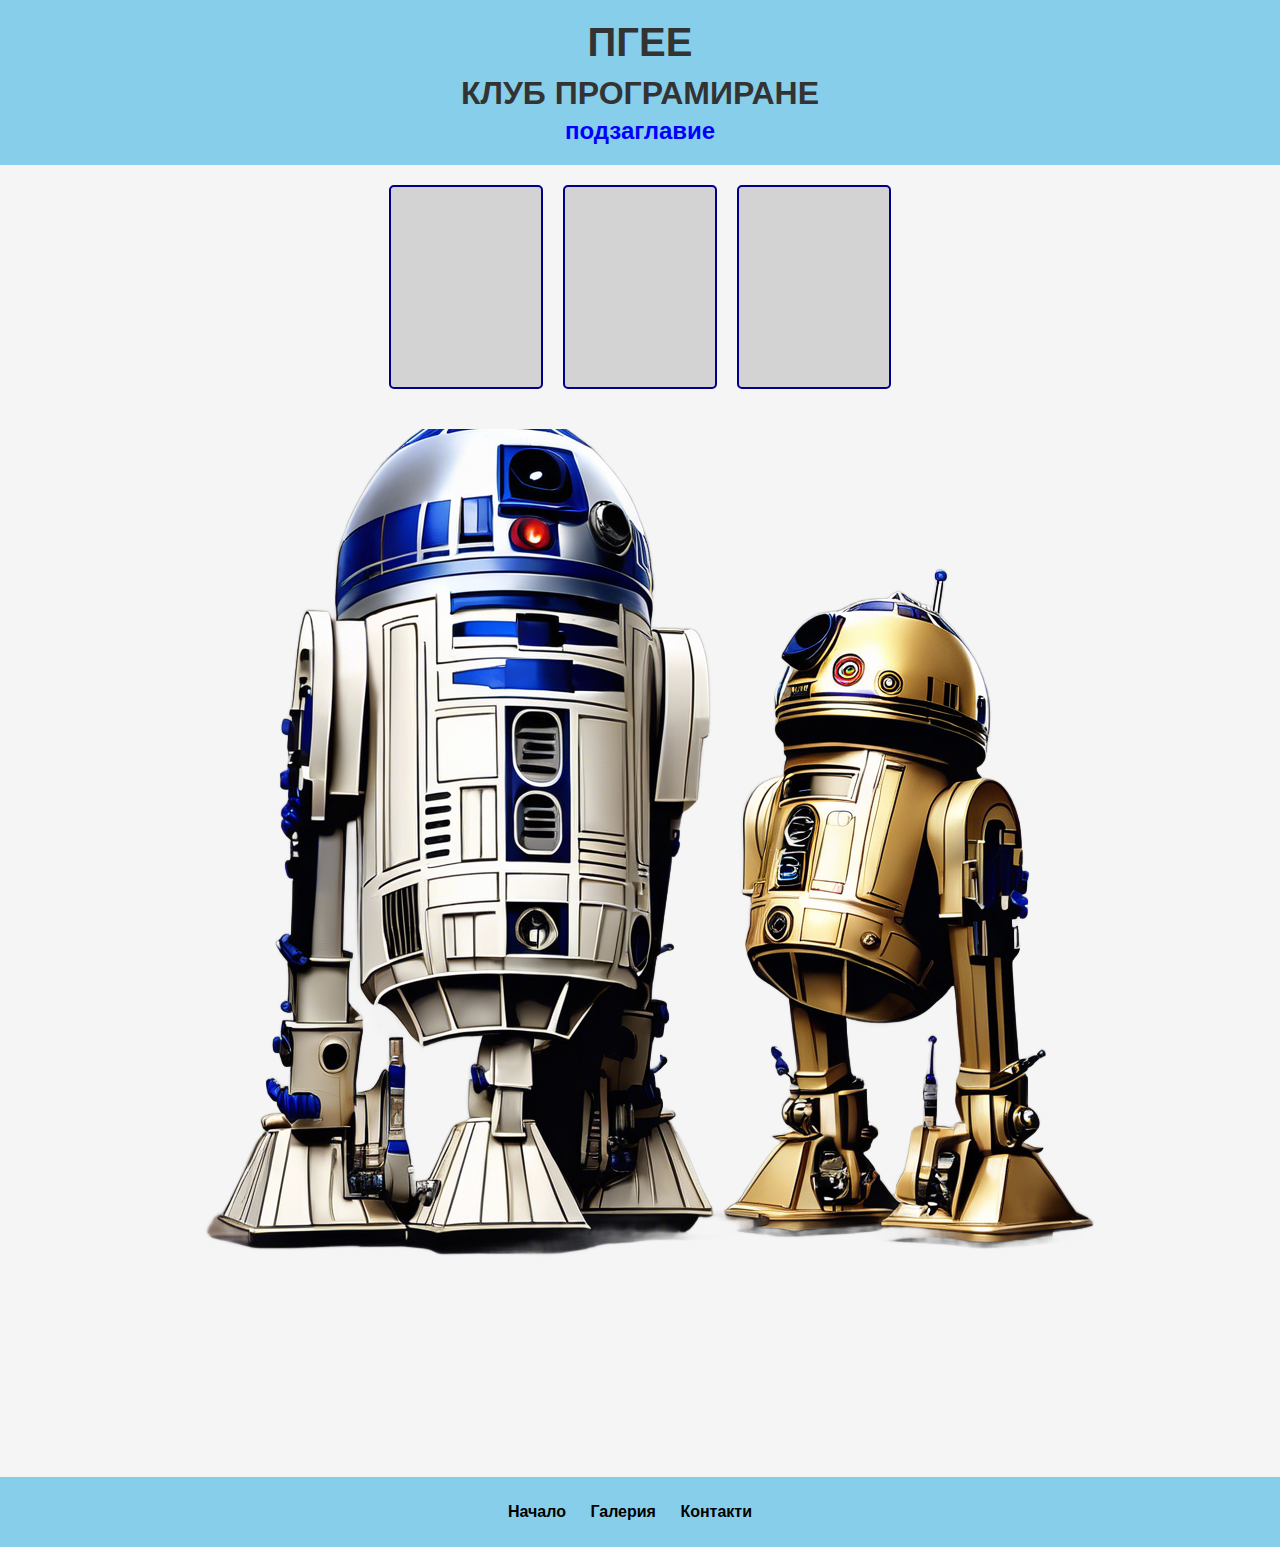
<file: downloads/index.html>
<!DOCTYPE html>
<html lang="bg">

<head>
    <meta charset="UTF-8">
    <meta name="viewport" content="width=device-width, initial-scale=1.0">
    <link rel="stylesheet" href="styles.css">
    <title>Клуб Програмиране</title>
</head>

<body>
    <header>
        <h1>ПГEE</h1>
        <h2>КЛУБ ПРОГРАМИРАНЕ</h2>
        <h3>подзаглавие</h3>
    </header>

    <main>
        <div class="container">
            <div class="card"></div>
            <div class="card"></div>
            <div class="card"></div>
        </div>
        <div class="robots">
            <img src="robots.png" alt="Два робота" />
        </div>
    </main>

    <nav>
        <ul>
            <li><a href="#">Начало</a></li>
            <li><a href="#">Галерия</a></li>
            <li><a href="#">Контакти</a></li>
        </ul>
    </nav>
</body>

</html>
</file>
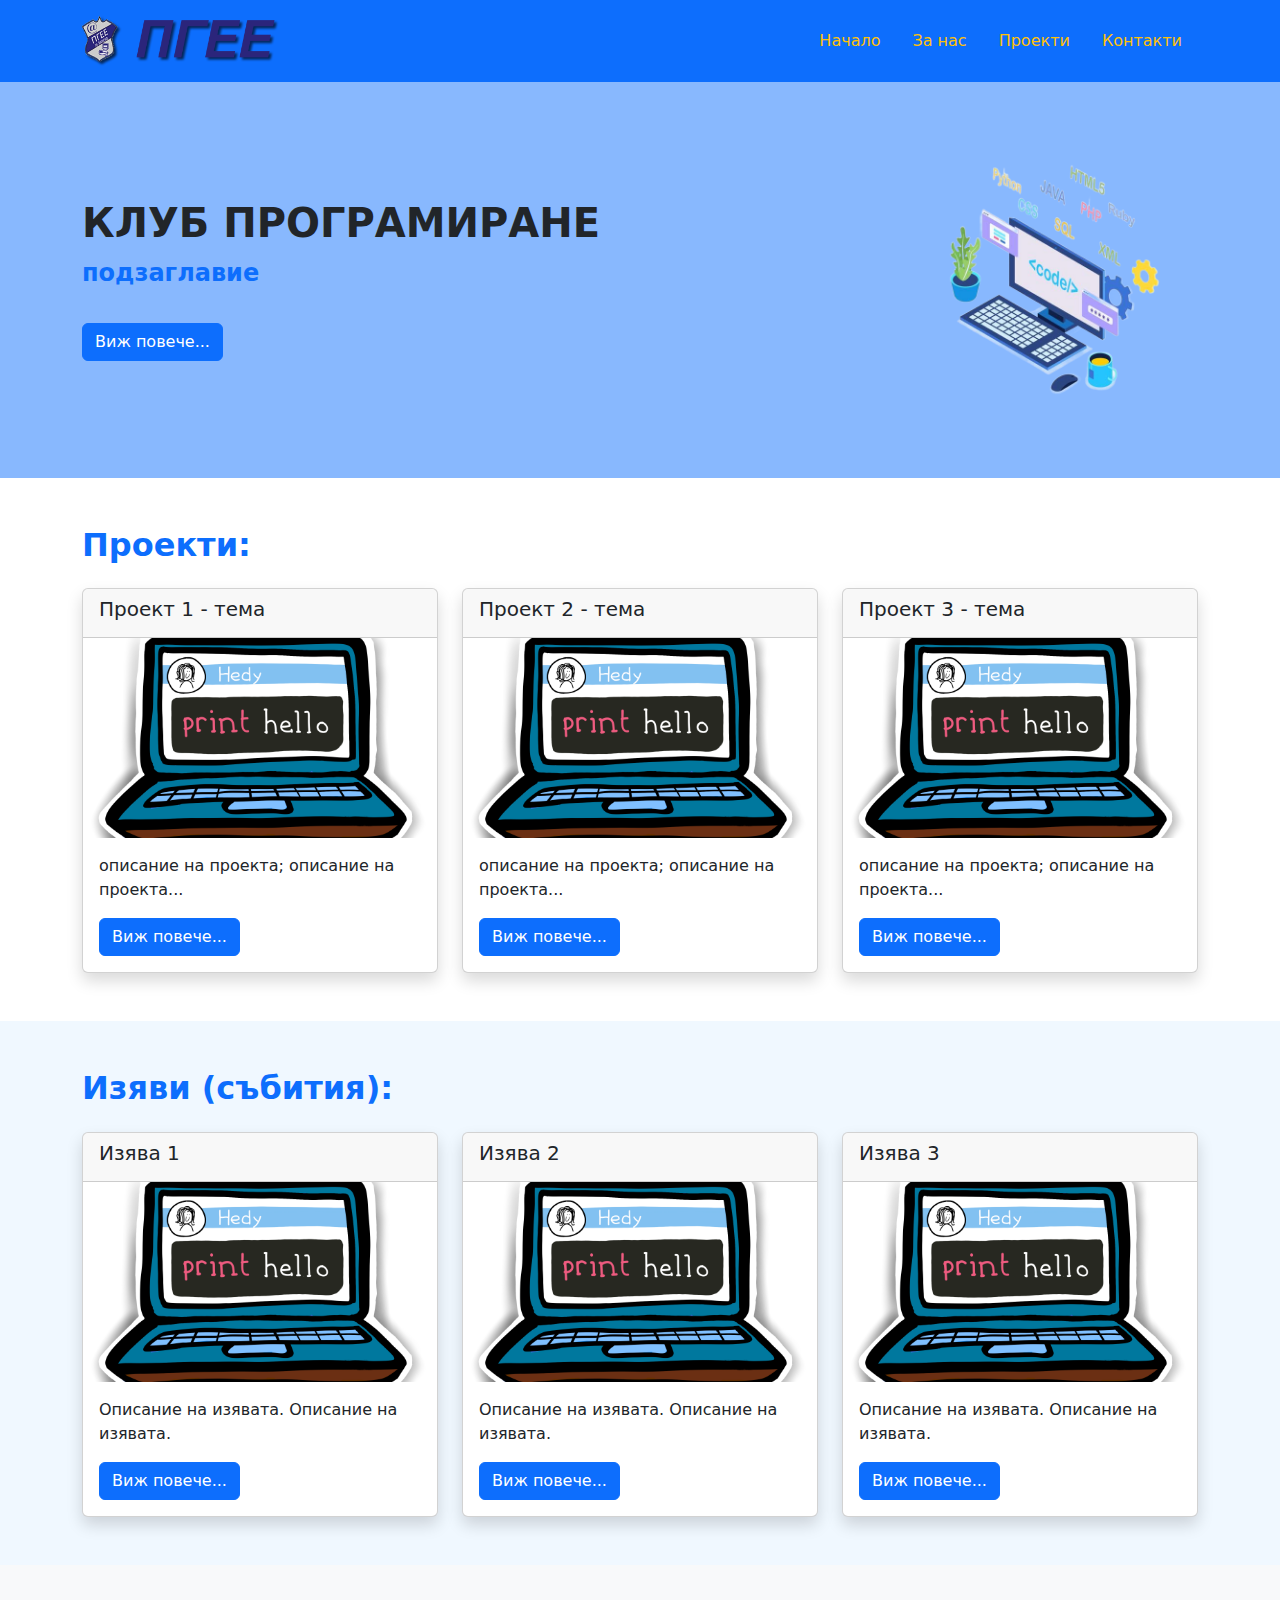
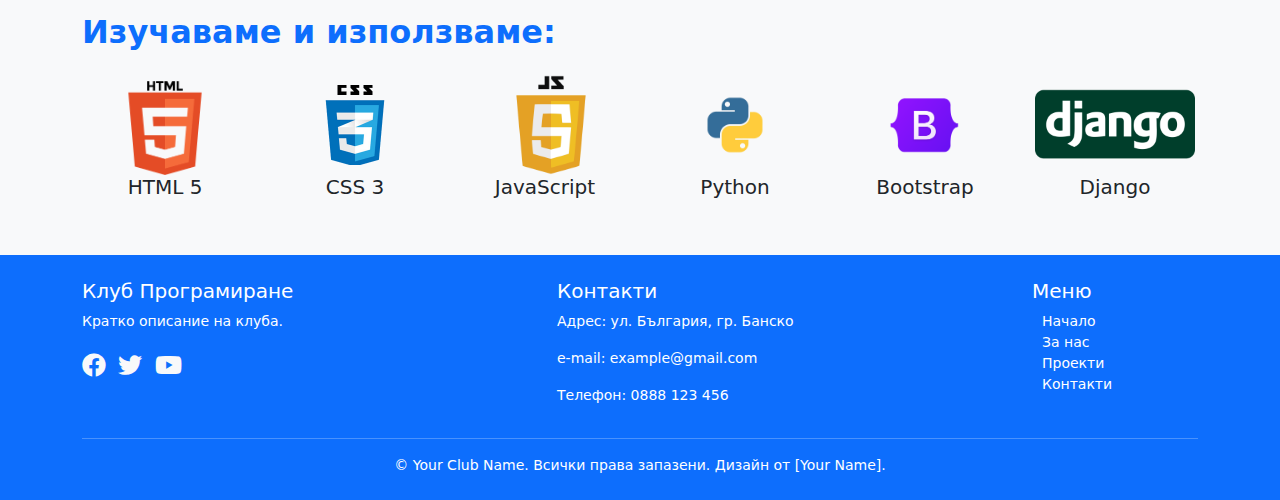
<file: dp/index.html>
<!DOCTYPE html>
<html lang="bg">
<head>
    <meta charset="UTF-8">
    <meta name="viewport" content="width=device-width, initial-scale=1.0">
    <title>Клуб Програмиране</title>
    <link href="https://cdn.jsdelivr.net/npm/bootstrap@5.3.2/dist/css/bootstrap.min.css" rel="stylesheet">
    <link href="https://cdnjs.cloudflare.com/ajax/libs/font-awesome/5.15.4/css/all.min.css" rel="stylesheet">
    <link rel="stylesheet" href="css/styles.css">
</head>
<body>

    <!-- Header -->
    <header class="bg-primary text-light py-3">
        <div class="container d-flex justify-content-between align-items-center">
            <div class="d-flex align-items-center">
                <img src="img/logo.png" alt="Лого на ПГЕЕ" style="height: 50px;">
            </div>
            <nav>
                <ul class="nav">
                    <li class="nav-item"><a href="#" class="nav-link text-warning">Начало</a></li>
                    <li class="nav-item"><a href="#" class="nav-link text-warning">За нас</a></li>
                    <li class="nav-item"><a href="#" class="nav-link text-warning">Проекти</a></li>
                    <li class="nav-item"><a href="#" class="nav-link text-warning">Контакти</a></li>
                </ul>
            </nav>
        </div>
    </header>

    <!-- Hero Section -->
    <section class="bg-hero py-5">
        <div class="container d-md-flex align-items-center text-center text-md-start">
            <div class="w-100">
                <h1 class="fw-bold text-dark">КЛУБ ПРОГРАМИРАНЕ</h1>
                <p class="text-primary fw-bold fs-4">подзаглавие</p>
                <button class="btn btn-primary mt-3">Виж повече...</button>
            </div>
            <img src="img/programming.png" alt="Програмиране" class="img-fluid" style="max-height: 300px;">
        </div>
    </section>

    <!-- Проекти -->
    <section class="projects py-5">
        <div class="container">
            <h2 class="fw-bold text-primary mb-4">Проекти:</h2>
            <div class="row row-cols-1 row-cols-md-3 g-4">
                <!-- Проект 1 -->
                <div class="col">
                    <div class="card shadow">
                        <div class="card-header">
                            <h5 class="card-title">Проект 1 - тема</h5>
                        </div>
                        <img src="img/default.png" class="card-img-top" alt="Проект 1">
                        <div class="card-body">
                            <p>описание на проекта; описание на проекта...</p>
                            <button class="btn btn-primary">Виж повече...</button>
                        </div>
                    </div>
                </div>
                <!-- Проект 2 -->
                <div class="col">
                    <div class="card shadow">
                        <div class="card-header">
                            <h5 class="card-title">Проект 2 - тема</h5>
                        </div>
                        <img src="img/default.png" class="card-img-top" alt="Проект 1">
                        <div class="card-body">
                            <p>описание на проекта; описание на проекта...</p>
                            <button class="btn btn-primary">Виж повече...</button>
                        </div>
                    </div>
                </div>
                <!-- Проект 3 -->
                <div class="col">
                    <div class="card shadow">
                        <div class="card-header">
                            <h5 class="card-title">Проект 3 - тема</h5>
                        </div>
                        <img src="img/default.png" class="card-img-top" alt="Проект 1">
                        <div class="card-body">
                            <p>описание на проекта; описание на проекта...</p>
                            <button class="btn btn-primary">Виж повече...</button>
                        </div>
                    </div>
                </div>
            </div>
        </div>
    </section>

    <!-- Изяви (Събития) -->
    <section class="events py-5" style="background-color: #f0f8ff;">
        <div class="container">
            <h2 class="fw-bold text-primary mb-4">Изяви (събития):</h2>
            <div class="row row-cols-1 row-cols-md-3 g-4">
                <!-- Изява 1 -->
                <div class="col">
                    <div class="card shadow">
                        <div class="card-header">
                            <h5 class="card-title">Изява 1</h5>
                        </div>
                        <img src="img/default.png" class="card-img-top" alt="Изява 1">
                        <div class="card-body">
                            <p>Описание на изявата. Описание на изявата.</p>
                            <button class="btn btn-primary">Виж повече...</button>
                        </div>
                    </div>
                </div>
                <!-- Изява 2 -->
                <div class="col">
                    <div class="card shadow">
                        <div class="card-header">
                            <h5 class="card-title">Изява 2</h5>
                        </div>
                        <img src="img/default.png" class="card-img-top" alt="Изява 1">
                        <div class="card-body">
                            <p>Описание на изявата. Описание на изявата.</p>
                            <button class="btn btn-primary">Виж повече...</button>
                        </div>
                    </div>
                </div>
                <!-- Изява 3 -->
                <div class="col">
                    <div class="card shadow">
                        <div class="card-header">
                            <h5 class="card-title">Изява 3</h5>
                        </div>
                        <img src="img/default.png" class="card-img-top" alt="Изява 1">
                        <div class="card-body">
                            <p>Описание на изявата. Описание на изявата.</p>
                            <button class="btn btn-primary">Виж повече...</button>
                        </div>
                    </div>
                </div>
            </div>
        </div>
    </section>

    <!-- Технологии -->
    <section class="technologies py-5 bg-light">
        <div class="container">
            <h2 class="fw-bold text-primary mb-4">Изучаваме и използваме:</h2>
            <div class="row row-cols-2 row-cols-md-6 g-4">
                <div class="col text-center">
                    <img src="img/html-logo.png" alt="Python" style="height:100px;">
                    <h5>HTML 5</h5>
                </div>

                <div class="col text-center">
                    <img src="img/css-logo.png" alt="Python" style="height:100px;">
                    <h5>CSS 3</h5>
                </div>

                <div class="col text-center">
                    <img src="img/JavaScript-Logo.png" alt="Python" style="height:100px;">
                    <h5>JavaScript</h5>
                </div>

                <div class="col text-center">
                    <img src="img/python-logo.png" alt="Python" style="height:100px;">
                    <h5>Python</h5>
                </div>

                <div class="col text-center">
                    <img src="img/bootstrap-logo.png" alt="Bootstrap" style="height:100px;">
                    <h5>Bootstrap</h5>
                </div>

                <div class="col text-center">
                    <img src="img/django-logo.png" alt="Django" style="height:100px;">
                    <h5>Django</h5>
                </div>
            </div>
        </div>
    </section>

    <!-- Footer -->
    <footer class="bg-primary text-light py-4">
        <div class="container">
            <div class="row">
                <!-- Колона 1 -->
                <div class="col-md-5 text-center text-md-start">
                    <h5>Клуб Програмиране</h5>
                    <p>Кратко описание на клуба.</p>
                    <div>
                        <a href="#" class="text-light me-2"><i class="fab fa-facebook"></i></a>
                        <a href="#" class="text-light me-2"><i class="fab fa-twitter"></i></a>
                        <a href="#" class="text-light"><i class="fab fa-youtube"></i></a>
                    </div>
                </div>

                <!-- Колона 2 -->
                <div class="col-md-5 text-center text-md-start">
                    <h5>Контакти</h5>
                    <p>Адрес: ул. България, гр. Банско</p>
                    <p>e-mail: example@gmail.com</p>
                    <p>Телефон: 0888 123 456</p>
                </div>

                <!-- Колона 3  - Бързи връзки -->
                <div class="col-md-2 text-center text-md-start">
                    <h5>Меню</h5>
                    <ul class="list-unstyled">
                        <li><a href="#" class="footer-menu-item">Начало</a></li>
                        <li><a href="#" class="footer-menu-item">За нас</a></li>
                        <li><a href="#" class="footer-menu-item">Проекти</a></li>
                        <li><a href="#" class="footer-menu-item">Контакти</a></li>
                    </ul>
                </div>
            </div>
            <hr>
            <p class="text-center mb-0">&copy; Your Club Name. Всички права запазени. Дизайн от [Your Name].</p>
        </div>
    </footer>

    <script src="https://cdn.jsdelivr.net/npm/bootstrap@5.3.2/dist/js/bootstrap.bundle.min.js"></script>
</body>
</html>
</file>
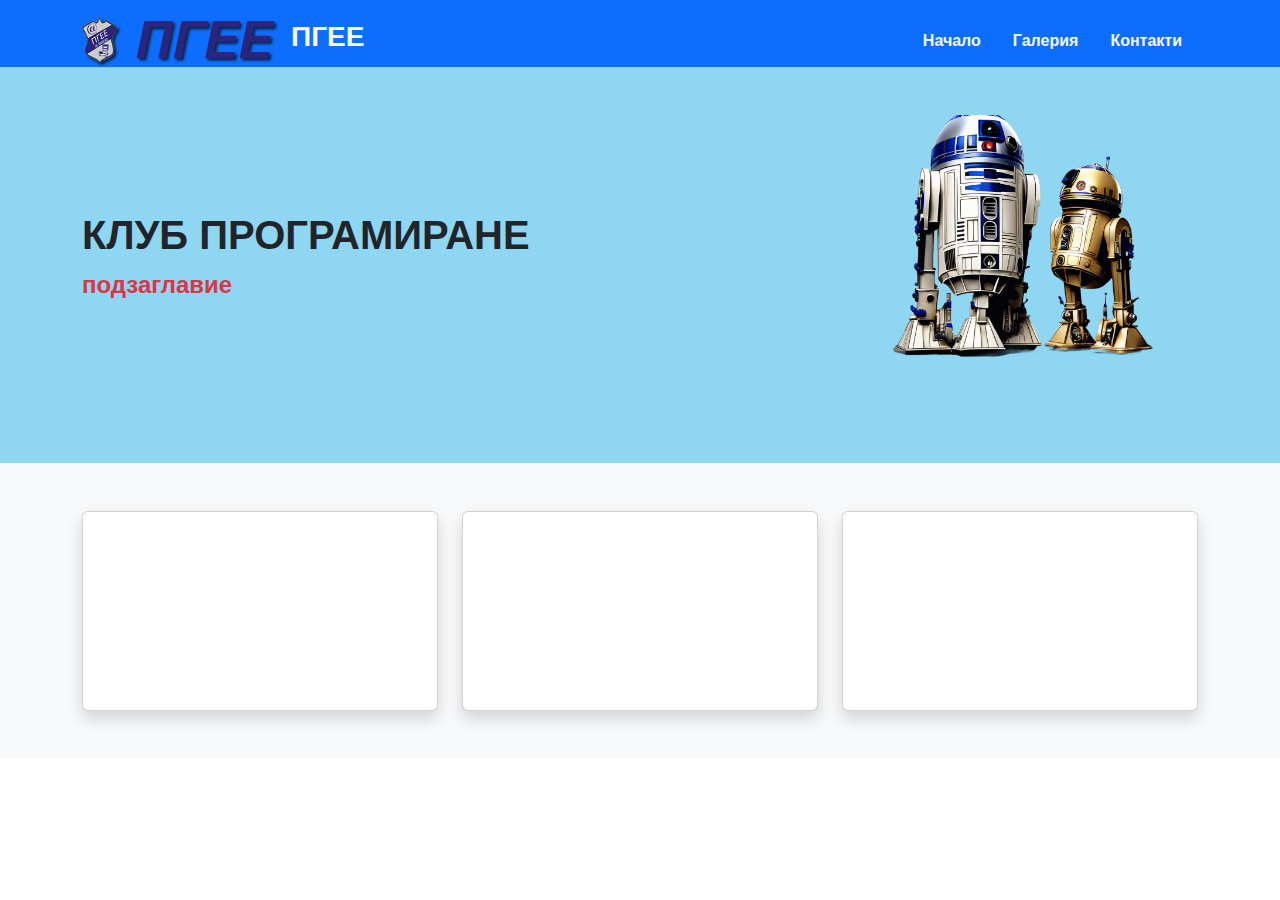
<file: работна/temp/index.html>
<!DOCTYPE html>
<html lang="bg">

<head>
    <meta charset="UTF-8">
    <meta name="viewport" content="width=device-width, initial-scale=1.0">
    <title>Клуб Програмиране</title>
    <!-- Връзка с Bootstrap CSS -->
    <link href="https://cdn.jsdelivr.net/npm/bootstrap@5.3.2/dist/css/bootstrap.min.css" rel="stylesheet">
    <link rel="stylesheet" href="styles.css">
</head>

<body>
    <!-- Header секция -->
    <header class="bg-primary text-light pt-3">
        <div class="container d-flex justify-content-between align-items-center">
            <div>
                <img src="logo.png" alt="Лого на ПГЕЕ" style="height: 50px;">
                <span class="fs-3 fw-bold ms-2">ПГЕЕ</span>
            </div>
            <nav>
                <ul class="nav">
                    <li class="nav-item"><a href="#" class="nav-link text-light">Начало</a></li>
                    <li class="nav-item"><a href="#" class="nav-link text-light">Галерия</a></li>
                    <li class="nav-item"><a href="#" class="nav-link text-light">Контакти</a></li>
                </ul>
            </nav>
        </div>
    </header>

    <!-- Главна секция -->
    <section class="bg-info py-5">
        <div class="container">
            <div class="row align-items-center">
                <!-- Текстова част -->
                <div class="col-md-8 text-center text-md-start">
                    <h1 class="fw-bold text-dark">КЛУБ ПРОГРАМИРАНЕ</h1>
                    <p class="text-danger fs-4 fw-bold">подзаглавие</p>
                </div>
                <!-- Картинка -->
                <div class="col-md-4 text-center">
                    <img src="r2.png" alt="Робот R2" class="img-fluid">
                </div>
            </div>
        </div>
    </section>

    <!-- Карта секция -->
    <section class="bg-light py-5">
        <div class="container">
            <div class="row g-4">
                <div class="col-md-4">
                    <div class="card shadow" style="height: 200px;"></div>
                </div>
                <div class="col-md-4">
                    <div class="card shadow" style="height: 200px;"></div>
                </div>
                <div class="col-md-4">
                    <div class="card shadow" style="height: 200px;"></div>
                </div>
            </div>
        </div>
    </section>

    <!-- Връзка с Bootstrap JS -->
    <script src="https://cdn.jsdelivr.net/npm/bootstrap@5.3.2/dist/js/bootstrap.bundle.min.js"></script>
</body>

</html>
</file>
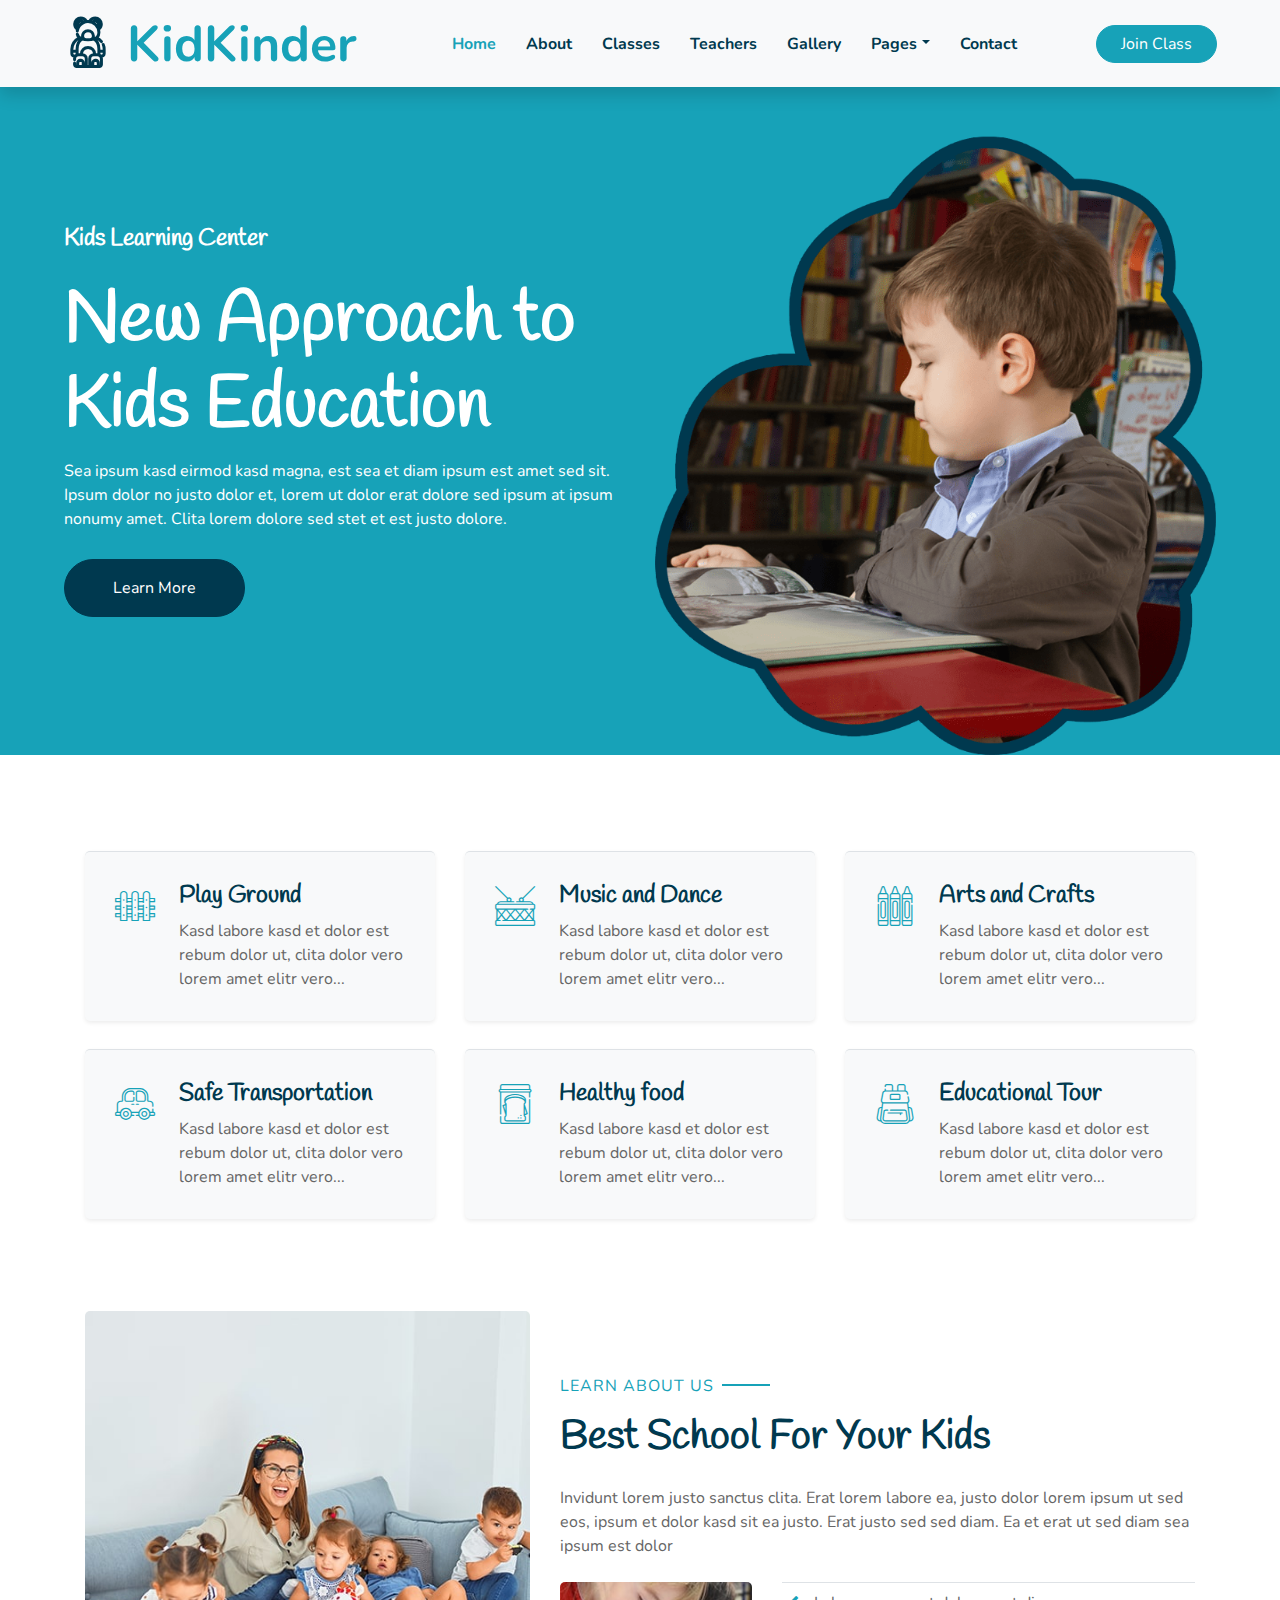
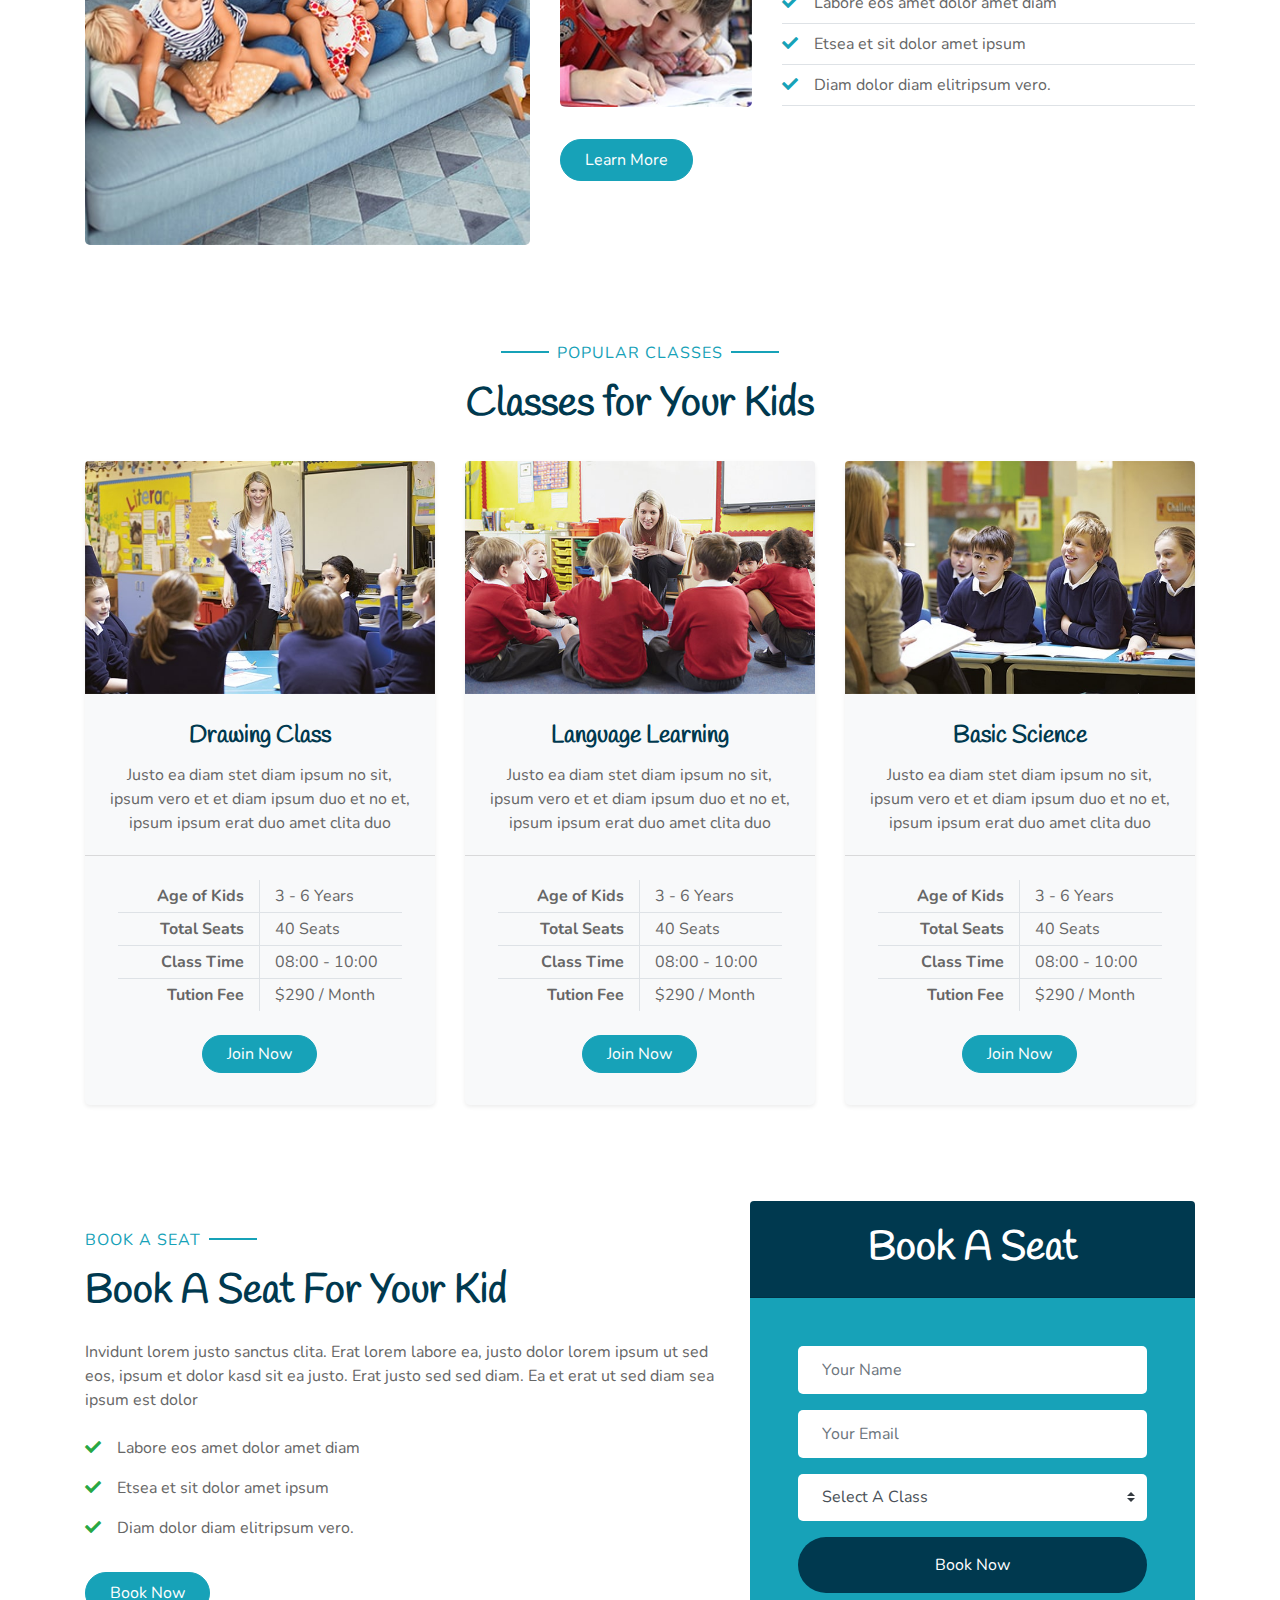
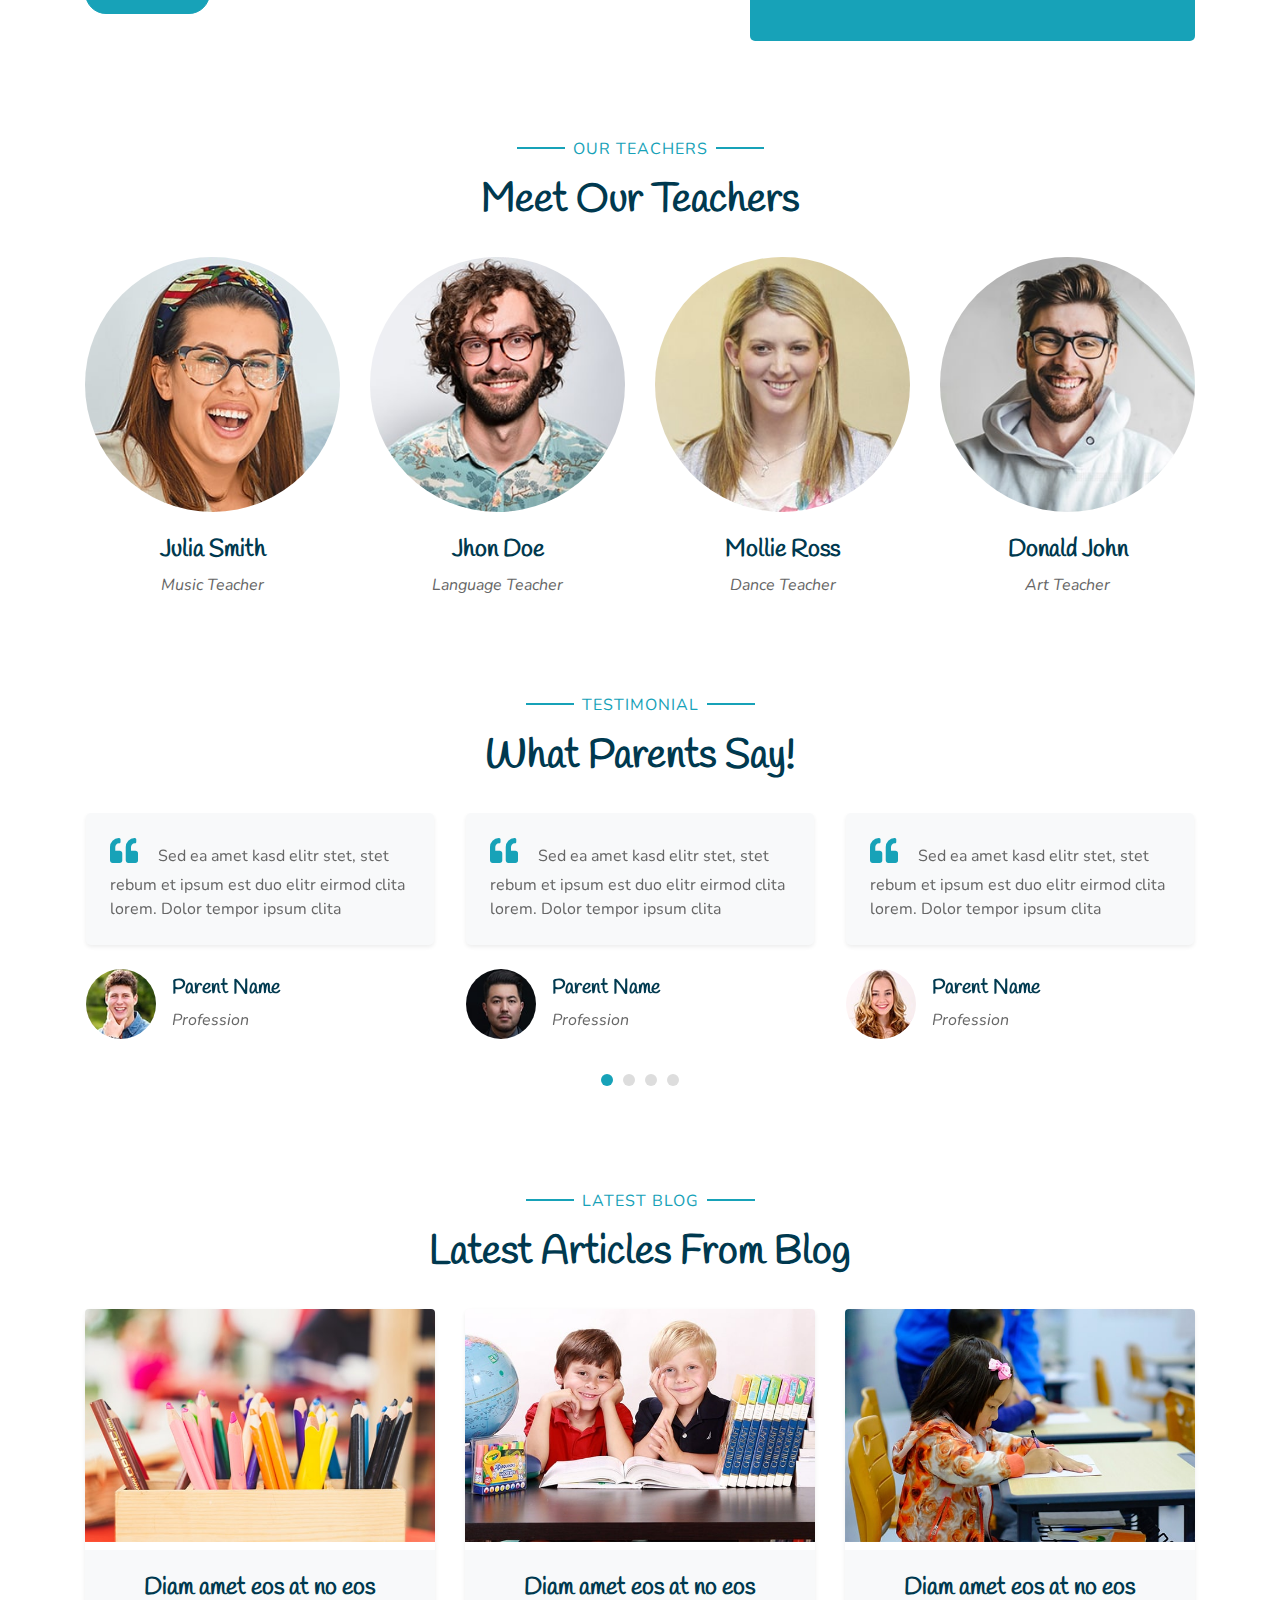
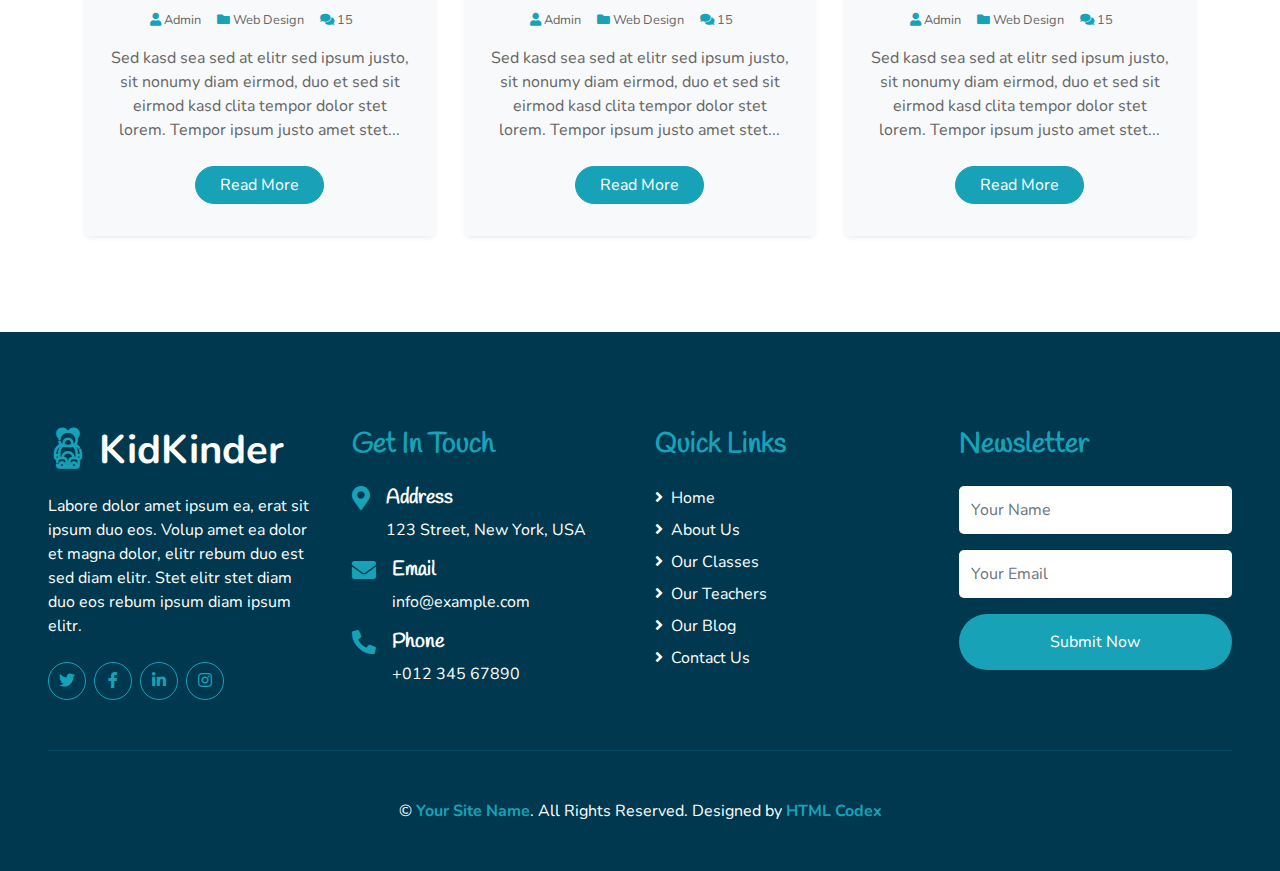
<file: работна/html/KidKinder Free Website Template - Free-CSS.com/kindergarten-website-template/index.html>
<!DOCTYPE html>
<html lang="en">

<head>
    <meta charset="utf-8">
    <title>KidKinder - Kindergarten Website Template</title>
    <meta content="width=device-width, initial-scale=1.0" name="viewport">
    <meta content="Free HTML Templates" name="keywords">
    <meta content="Free HTML Templates" name="description">

    <!-- Favicon -->
    <link href="img/favicon.ico" rel="icon">

    <!-- Google Web Fonts -->
    <link rel="preconnect" href="https://fonts.gstatic.com">
    <link href="https://fonts.googleapis.com/css2?family=Handlee&family=Nunito&display=swap" rel="stylesheet">

    <!-- Font Awesome -->
    <link href="https://cdnjs.cloudflare.com/ajax/libs/font-awesome/5.10.0/css/all.min.css" rel="stylesheet">

    <!-- Flaticon Font -->
    <link href="lib/flaticon/font/flaticon.css" rel="stylesheet">

    <!-- Libraries Stylesheet -->
    <link href="lib/owlcarousel/assets/owl.carousel.min.css" rel="stylesheet">
    <link href="lib/lightbox/css/lightbox.min.css" rel="stylesheet">

    <!-- Customized Bootstrap Stylesheet -->
    <link href="css/style.css" rel="stylesheet">
</head>

<body>
    <!-- Navbar Start -->
    <div class="container-fluid bg-light position-relative shadow">
        <nav class="navbar navbar-expand-lg bg-light navbar-light py-3 py-lg-0 px-0 px-lg-5">
            <a href="" class="navbar-brand font-weight-bold text-secondary" style="font-size: 50px;">
                <i class="flaticon-043-teddy-bear"></i>
                <span class="text-primary">KidKinder</span>
            </a>
            <button type="button" class="navbar-toggler" data-toggle="collapse" data-target="#navbarCollapse">
                <span class="navbar-toggler-icon"></span>
            </button>
            <div class="collapse navbar-collapse justify-content-between" id="navbarCollapse">
                <div class="navbar-nav font-weight-bold mx-auto py-0">
                    <a href="index.html" class="nav-item nav-link active">Home</a>
                    <a href="about.html" class="nav-item nav-link">About</a>
                    <a href="class.html" class="nav-item nav-link">Classes</a>
                    <a href="team.html" class="nav-item nav-link">Teachers</a>
                    <a href="gallery.html" class="nav-item nav-link">Gallery</a>
                    <div class="nav-item dropdown">
                        <a href="#" class="nav-link dropdown-toggle" data-toggle="dropdown">Pages</a>
                        <div class="dropdown-menu rounded-0 m-0">
                            <a href="blog.html" class="dropdown-item">Blog Grid</a>
                            <a href="single.html" class="dropdown-item">Blog Detail</a>
                        </div>
                    </div>
                    <a href="contact.html" class="nav-item nav-link">Contact</a>
                </div>
                <a href="" class="btn btn-primary px-4">Join Class</a>
            </div>
        </nav>
    </div>
    <!-- Navbar End -->


    <!-- Header Start -->
    <div class="container-fluid bg-primary px-0 px-md-5 mb-5">
        <div class="row align-items-center px-3">
            <div class="col-lg-6 text-center text-lg-left">
                <h4 class="text-white mb-4 mt-5 mt-lg-0">Kids Learning Center</h4>
                <h1 class="display-3 font-weight-bold text-white">New Approach to Kids Education</h1>
                <p class="text-white mb-4">Sea ipsum kasd eirmod kasd magna, est sea et diam ipsum est amet sed sit.
                    Ipsum dolor no justo dolor et, lorem ut dolor erat dolore sed ipsum at ipsum nonumy amet. Clita
                    lorem dolore sed stet et est justo dolore.</p>
                <a href="" class="btn btn-secondary mt-1 py-3 px-5">Learn More</a>
            </div>
            <div class="col-lg-6 text-center text-lg-right">
                <img class="img-fluid mt-5" src="img/header.png" alt="">
            </div>
        </div>
    </div>
    <!-- Header End -->


    <!-- Facilities Start -->
    <div class="container-fluid pt-5">
        <div class="container pb-3">
            <div class="row">
                <div class="col-lg-4 col-md-6 pb-1">
                    <div class="d-flex bg-light shadow-sm border-top rounded mb-4" style="padding: 30px;">
                        <i class="flaticon-050-fence h1 font-weight-normal text-primary mb-3"></i>
                        <div class="pl-4">
                            <h4>Play Ground</h4>
                            <p class="m-0">Kasd labore kasd et dolor est rebum dolor ut, clita dolor vero lorem amet elitr vero...</p>
                        </div>
                    </div>
                </div>
                <div class="col-lg-4 col-md-6 pb-1">
                    <div class="d-flex bg-light shadow-sm border-top rounded mb-4" style="padding: 30px;">
                        <i class="flaticon-022-drum h1 font-weight-normal text-primary mb-3"></i>
                        <div class="pl-4">
                            <h4>Music and Dance</h4>
                            <p class="m-0">Kasd labore kasd et dolor est rebum dolor ut, clita dolor vero lorem amet elitr vero...</p>
                        </div>
                    </div>
                </div>
                <div class="col-lg-4 col-md-6 pb-1">
                    <div class="d-flex bg-light shadow-sm border-top rounded mb-4" style="padding: 30px;">
                        <i class="flaticon-030-crayons h1 font-weight-normal text-primary mb-3"></i>
                        <div class="pl-4">
                            <h4>Arts and Crafts</h4>
                            <p class="m-0">Kasd labore kasd et dolor est rebum dolor ut, clita dolor vero lorem amet elitr vero...</p>
                        </div>
                    </div>
                </div>
                <div class="col-lg-4 col-md-6 pb-1">
                    <div class="d-flex bg-light shadow-sm border-top rounded mb-4" style="padding: 30px;">
                        <i class="flaticon-017-toy-car h1 font-weight-normal text-primary mb-3"></i>
                        <div class="pl-4">
                            <h4>Safe Transportation</h4>
                            <p class="m-0">Kasd labore kasd et dolor est rebum dolor ut, clita dolor vero lorem amet elitr vero...</p>
                        </div>
                    </div>
                </div>
                <div class="col-lg-4 col-md-6 pb-1">
                    <div class="d-flex bg-light shadow-sm border-top rounded mb-4" style="padding: 30px;">
                        <i class="flaticon-025-sandwich h1 font-weight-normal text-primary mb-3"></i>
                        <div class="pl-4">
                            <h4>Healthy food</h4>
                            <p class="m-0">Kasd labore kasd et dolor est rebum dolor ut, clita dolor vero lorem amet elitr vero...</p>
                        </div>
                    </div>
                </div>
                <div class="col-lg-4 col-md-6 pb-1">
                    <div class="d-flex bg-light shadow-sm border-top rounded mb-4" style="padding: 30px;">
                        <i class="flaticon-047-backpack h1 font-weight-normal text-primary mb-3"></i>
                        <div class="pl-4">
                            <h4>Educational Tour</h4>
                            <p class="m-0">Kasd labore kasd et dolor est rebum dolor ut, clita dolor vero lorem amet elitr vero...</p>
                        </div>
                    </div>
                </div>
            </div>
        </div>
    </div>
    <!-- Facilities Start -->


    <!-- About Start -->
    <div class="container-fluid py-5">
        <div class="container">
            <div class="row align-items-center">
                <div class="col-lg-5">
                    <img class="img-fluid rounded mb-5 mb-lg-0" src="img/about-1.jpg" alt="">
                </div>
                <div class="col-lg-7">
                    <p class="section-title pr-5"><span class="pr-2">Learn About Us</span></p>
                    <h1 class="mb-4">Best School For Your Kids</h1>
                    <p>Invidunt lorem justo sanctus clita. Erat lorem labore ea, justo dolor lorem ipsum ut sed eos,
                        ipsum et dolor kasd sit ea justo. Erat justo sed sed diam. Ea et erat ut sed diam sea ipsum est
                        dolor</p>
                    <div class="row pt-2 pb-4">
                        <div class="col-6 col-md-4">
                            <img class="img-fluid rounded" src="img/about-2.jpg" alt="">
                        </div>
                        <div class="col-6 col-md-8">
                            <ul class="list-inline m-0">
                                <li class="py-2 border-top border-bottom"><i class="fa fa-check text-primary mr-3"></i>Labore eos amet dolor amet diam</li>
                                <li class="py-2 border-bottom"><i class="fa fa-check text-primary mr-3"></i>Etsea et sit dolor amet ipsum</li>
                                <li class="py-2 border-bottom"><i class="fa fa-check text-primary mr-3"></i>Diam dolor diam elitripsum vero.</li>
                            </ul>
                        </div>
                    </div>
                    <a href="" class="btn btn-primary mt-2 py-2 px-4">Learn More</a>
                </div>
            </div>
        </div>
    </div>
    <!-- About End -->


    <!-- Class Start -->
    <div class="container-fluid pt-5">
        <div class="container">
            <div class="text-center pb-2">
                <p class="section-title px-5"><span class="px-2">Popular Classes</span></p>
                <h1 class="mb-4">Classes for Your Kids</h1>
            </div>
            <div class="row">
                <div class="col-lg-4 mb-5">
                    <div class="card border-0 bg-light shadow-sm pb-2">
                        <img class="card-img-top mb-2" src="img/class-1.jpg" alt="">
                        <div class="card-body text-center">
                            <h4 class="card-title">Drawing Class</h4>
                            <p class="card-text">Justo ea diam stet diam ipsum no sit, ipsum vero et et diam ipsum duo et no et, ipsum ipsum erat duo amet clita duo</p>
                        </div>
                        <div class="card-footer bg-transparent py-4 px-5">
                            <div class="row border-bottom">
                                <div class="col-6 py-1 text-right border-right"><strong>Age of Kids</strong></div>
                                <div class="col-6 py-1">3 - 6 Years</div>
                            </div>
                            <div class="row border-bottom">
                                <div class="col-6 py-1 text-right border-right"><strong>Total Seats</strong></div>
                                <div class="col-6 py-1">40 Seats</div>
                            </div>
                            <div class="row border-bottom">
                                <div class="col-6 py-1 text-right border-right"><strong>Class Time</strong></div>
                                <div class="col-6 py-1">08:00 - 10:00</div>
                            </div>
                            <div class="row">
                                <div class="col-6 py-1 text-right border-right"><strong>Tution Fee</strong></div>
                                <div class="col-6 py-1">$290 / Month</div>
                            </div>
                        </div>
                        <a href="" class="btn btn-primary px-4 mx-auto mb-4">Join Now</a>
                    </div>
                </div>
                <div class="col-lg-4 mb-5">
                    <div class="card border-0 bg-light shadow-sm pb-2">
                        <img class="card-img-top mb-2" src="img/class-2.jpg" alt="">
                        <div class="card-body text-center">
                            <h4 class="card-title">Language Learning</h4>
                            <p class="card-text">Justo ea diam stet diam ipsum no sit, ipsum vero et et diam ipsum duo et no et, ipsum ipsum erat duo amet clita duo</p>
                        </div>
                        <div class="card-footer bg-transparent py-4 px-5">
                            <div class="row border-bottom">
                                <div class="col-6 py-1 text-right border-right"><strong>Age of Kids</strong></div>
                                <div class="col-6 py-1">3 - 6 Years</div>
                            </div>
                            <div class="row border-bottom">
                                <div class="col-6 py-1 text-right border-right"><strong>Total Seats</strong></div>
                                <div class="col-6 py-1">40 Seats</div>
                            </div>
                            <div class="row border-bottom">
                                <div class="col-6 py-1 text-right border-right"><strong>Class Time</strong></div>
                                <div class="col-6 py-1">08:00 - 10:00</div>
                            </div>
                            <div class="row">
                                <div class="col-6 py-1 text-right border-right"><strong>Tution Fee</strong></div>
                                <div class="col-6 py-1">$290 / Month</div>
                            </div>
                        </div>
                        <a href="" class="btn btn-primary px-4 mx-auto mb-4">Join Now</a>
                    </div>
                </div>
                <div class="col-lg-4 mb-5">
                    <div class="card border-0 bg-light shadow-sm pb-2">
                        <img class="card-img-top mb-2" src="img/class-3.jpg" alt="">
                        <div class="card-body text-center">
                            <h4 class="card-title">Basic Science</h4>
                            <p class="card-text">Justo ea diam stet diam ipsum no sit, ipsum vero et et diam ipsum duo et no et, ipsum ipsum erat duo amet clita duo</p>
                        </div>
                        <div class="card-footer bg-transparent py-4 px-5">
                            <div class="row border-bottom">
                                <div class="col-6 py-1 text-right border-right"><strong>Age of Kids</strong></div>
                                <div class="col-6 py-1">3 - 6 Years</div>
                            </div>
                            <div class="row border-bottom">
                                <div class="col-6 py-1 text-right border-right"><strong>Total Seats</strong></div>
                                <div class="col-6 py-1">40 Seats</div>
                            </div>
                            <div class="row border-bottom">
                                <div class="col-6 py-1 text-right border-right"><strong>Class Time</strong></div>
                                <div class="col-6 py-1">08:00 - 10:00</div>
                            </div>
                            <div class="row">
                                <div class="col-6 py-1 text-right border-right"><strong>Tution Fee</strong></div>
                                <div class="col-6 py-1">$290 / Month</div>
                            </div>
                        </div>
                        <a href="" class="btn btn-primary px-4 mx-auto mb-4">Join Now</a>
                    </div>
                </div>
            </div>
        </div>
    </div>
    <!-- Class End -->


    <!-- Registration Start -->
    <div class="container-fluid py-5">
        <div class="container">
            <div class="row align-items-center">
                <div class="col-lg-7 mb-5 mb-lg-0">
                    <p class="section-title pr-5"><span class="pr-2">Book A Seat</span></p>
                    <h1 class="mb-4">Book A Seat For Your Kid</h1>
                    <p>Invidunt lorem justo sanctus clita. Erat lorem labore ea, justo dolor lorem ipsum ut sed eos,
                        ipsum et dolor kasd sit ea justo. Erat justo sed sed diam. Ea et erat ut sed diam sea ipsum est
                        dolor</p>
                    <ul class="list-inline m-0">
                        <li class="py-2"><i class="fa fa-check text-success mr-3"></i>Labore eos amet dolor amet diam</li>
                        <li class="py-2"><i class="fa fa-check text-success mr-3"></i>Etsea et sit dolor amet ipsum</li>
                        <li class="py-2"><i class="fa fa-check text-success mr-3"></i>Diam dolor diam elitripsum vero.</li>
                    </ul>
                    <a href="" class="btn btn-primary mt-4 py-2 px-4">Book Now</a>
                </div>
                <div class="col-lg-5">
                    <div class="card border-0">
                        <div class="card-header bg-secondary text-center p-4">
                            <h1 class="text-white m-0">Book A Seat</h1>
                        </div>
                        <div class="card-body rounded-bottom bg-primary p-5">
                            <form>
                                <div class="form-group">
                                    <input type="text" class="form-control border-0 p-4" placeholder="Your Name" required="required" />
                                </div>
                                <div class="form-group">
                                    <input type="email" class="form-control border-0 p-4" placeholder="Your Email" required="required" />
                                </div>
                                <div class="form-group">
                                    <select class="custom-select border-0 px-4" style="height: 47px;">
                                        <option selected>Select A Class</option>
                                        <option value="1">Class 1</option>
                                        <option value="2">Class 1</option>
                                        <option value="3">Class 1</option>
                                    </select>
                                </div>
                                <div>
                                    <button class="btn btn-secondary btn-block border-0 py-3" type="submit">Book Now</button>
                                </div>
                            </form>
                        </div>
                    </div>
                </div>
            </div>
        </div>
    </div>
    <!-- Registration End -->


    <!-- Team Start -->
    <div class="container-fluid pt-5">
        <div class="container">
            <div class="text-center pb-2">
                <p class="section-title px-5"><span class="px-2">Our Teachers</span></p>
                <h1 class="mb-4">Meet Our Teachers</h1>
            </div>
            <div class="row">
                <div class="col-md-6 col-lg-3 text-center team mb-5">
                    <div class="position-relative overflow-hidden mb-4" style="border-radius: 100%;">
                        <img class="img-fluid w-100" src="img/team-1.jpg" alt="" >
                        <div
                            class="team-social d-flex align-items-center justify-content-center w-100 h-100 position-absolute">
                            <a class="btn btn-outline-light text-center mr-2 px-0" style="width: 38px; height: 38px;"
                                href="#"><i class="fab fa-twitter"></i></a>
                            <a class="btn btn-outline-light text-center mr-2 px-0" style="width: 38px; height: 38px;"
                                href="#"><i class="fab fa-facebook-f"></i></a>
                            <a class="btn btn-outline-light text-center px-0" style="width: 38px; height: 38px;"
                                href="#"><i class="fab fa-linkedin-in"></i></a>
                        </div>
                    </div>
                    <h4>Julia Smith</h4>
                    <i>Music Teacher</i>
                </div>
                <div class="col-md-6 col-lg-3 text-center team mb-5">
                    <div class="position-relative overflow-hidden mb-4" style="border-radius: 100%;">
                        <img class="img-fluid w-100" src="img/team-2.jpg" alt="" >
                        <div
                            class="team-social d-flex align-items-center justify-content-center w-100 h-100 position-absolute">
                            <a class="btn btn-outline-light text-center mr-2 px-0" style="width: 38px; height: 38px;"
                                href="#"><i class="fab fa-twitter"></i></a>
                            <a class="btn btn-outline-light text-center mr-2 px-0" style="width: 38px; height: 38px;"
                                href="#"><i class="fab fa-facebook-f"></i></a>
                            <a class="btn btn-outline-light text-center px-0" style="width: 38px; height: 38px;"
                                href="#"><i class="fab fa-linkedin-in"></i></a>
                        </div>
                    </div>
                    <h4>Jhon Doe</h4>
                    <i>Language Teacher</i>
                </div>
                <div class="col-md-6 col-lg-3 text-center team mb-5">
                    <div class="position-relative overflow-hidden mb-4" style="border-radius: 100%;">
                        <img class="img-fluid w-100" src="img/team-3.jpg" alt="" >
                        <div
                            class="team-social d-flex align-items-center justify-content-center w-100 h-100 position-absolute">
                            <a class="btn btn-outline-light text-center mr-2 px-0" style="width: 38px; height: 38px;"
                                href="#"><i class="fab fa-twitter"></i></a>
                            <a class="btn btn-outline-light text-center mr-2 px-0" style="width: 38px; height: 38px;"
                                href="#"><i class="fab fa-facebook-f"></i></a>
                            <a class="btn btn-outline-light text-center px-0" style="width: 38px; height: 38px;"
                                href="#"><i class="fab fa-linkedin-in"></i></a>
                        </div>
                    </div>
                    <h4>Mollie Ross</h4>
                    <i>Dance Teacher</i>
                </div>
                <div class="col-md-6 col-lg-3 text-center team mb-5">
                    <div class="position-relative overflow-hidden mb-4" style="border-radius: 100%;">
                        <img class="img-fluid w-100" src="img/team-4.jpg" alt="" >
                        <div
                            class="team-social d-flex align-items-center justify-content-center w-100 h-100 position-absolute">
                            <a class="btn btn-outline-light text-center mr-2 px-0" style="width: 38px; height: 38px;"
                                href="#"><i class="fab fa-twitter"></i></a>
                            <a class="btn btn-outline-light text-center mr-2 px-0" style="width: 38px; height: 38px;"
                                href="#"><i class="fab fa-facebook-f"></i></a>
                            <a class="btn btn-outline-light text-center px-0" style="width: 38px; height: 38px;"
                                href="#"><i class="fab fa-linkedin-in"></i></a>
                        </div>
                    </div>
                    <h4>Donald John</h4>
                    <i>Art Teacher</i>
                </div>
            </div>
        </div>
    </div>
    <!-- Team End -->


    <!-- Testimonial Start -->
    <div class="container-fluid py-5">
        <div class="container p-0">
            <div class="text-center pb-2">
                <p class="section-title px-5"><span class="px-2">Testimonial</span></p>
                <h1 class="mb-4">What Parents Say!</h1>
            </div>
            <div class="owl-carousel testimonial-carousel">
                <div class="testimonial-item px-3">
                    <div class="bg-light shadow-sm rounded mb-4 p-4">
                        <h3 class="fas fa-quote-left text-primary mr-3"></h3>
                        Sed ea amet kasd elitr stet, stet rebum et ipsum est duo elitr eirmod clita lorem. Dolor tempor ipsum clita
                    </div>
                    <div class="d-flex align-items-center">
                        <img class="rounded-circle" src="img/testimonial-1.jpg" style="width: 70px; height: 70px;" alt="Image">
                        <div class="pl-3">
                            <h5>Parent Name</h5>
                            <i>Profession</i>
                        </div>
                    </div>
                </div>
                <div class="testimonial-item px-3">
                    <div class="bg-light shadow-sm rounded mb-4 p-4">
                        <h3 class="fas fa-quote-left text-primary mr-3"></h3>
                        Sed ea amet kasd elitr stet, stet rebum et ipsum est duo elitr eirmod clita lorem. Dolor tempor ipsum clita
                    </div>
                    <div class="d-flex align-items-center">
                        <img class="rounded-circle" src="img/testimonial-2.jpg" style="width: 70px; height: 70px;" alt="Image">
                        <div class="pl-3">
                            <h5>Parent Name</h5>
                            <i>Profession</i>
                        </div>
                    </div>
                </div>
                <div class="testimonial-item px-3">
                    <div class="bg-light shadow-sm rounded mb-4 p-4">
                        <h3 class="fas fa-quote-left text-primary mr-3"></h3>
                        Sed ea amet kasd elitr stet, stet rebum et ipsum est duo elitr eirmod clita lorem. Dolor tempor ipsum clita
                    </div>
                    <div class="d-flex align-items-center">
                        <img class="rounded-circle" src="img/testimonial-3.jpg" style="width: 70px; height: 70px;" alt="Image">
                        <div class="pl-3">
                            <h5>Parent Name</h5>
                            <i>Profession</i>
                        </div>
                    </div>
                </div>
                <div class="testimonial-item px-3">
                    <div class="bg-light shadow-sm rounded mb-4 p-4">
                        <h3 class="fas fa-quote-left text-primary mr-3"></h3>
                        Sed ea amet kasd elitr stet, stet rebum et ipsum est duo elitr eirmod clita lorem. Dolor tempor ipsum clita
                    </div>
                    <div class="d-flex align-items-center">
                        <img class="rounded-circle" src="img/testimonial-4.jpg" style="width: 70px; height: 70px;" alt="Image">
                        <div class="pl-3">
                            <h5>Parent Name</h5>
                            <i>Profession</i>
                        </div>
                    </div>
                </div>
            </div>
        </div>
    </div>
    <!-- Testimonial End -->


    <!-- Blog Start -->
    <div class="container-fluid pt-5">
        <div class="container">
            <div class="text-center pb-2">
                <p class="section-title px-5"><span class="px-2">Latest Blog</span></p>
                <h1 class="mb-4">Latest Articles From Blog</h1>
            </div>
            <div class="row pb-3">
                <div class="col-lg-4 mb-4">
                    <div class="card border-0 shadow-sm mb-2">
                        <img class="card-img-top mb-2" src="img/blog-1.jpg" alt="">
                        <div class="card-body bg-light text-center p-4">
                            <h4 class="">Diam amet eos at no eos</h4>
                            <div class="d-flex justify-content-center mb-3">
                                <small class="mr-3"><i class="fa fa-user text-primary"></i> Admin</small>
                                <small class="mr-3"><i class="fa fa-folder text-primary"></i> Web Design</small>
                                <small class="mr-3"><i class="fa fa-comments text-primary"></i> 15</small>
                            </div>
                            <p>Sed kasd sea sed at elitr sed ipsum justo, sit nonumy diam eirmod, duo et sed sit eirmod kasd clita tempor dolor stet lorem. Tempor ipsum justo amet stet...</p>
                            <a href="" class="btn btn-primary px-4 mx-auto my-2">Read More</a>
                        </div>
                    </div>
                </div>
                <div class="col-lg-4 mb-4">
                    <div class="card border-0 shadow-sm mb-2">
                        <img class="card-img-top mb-2" src="img/blog-2.jpg" alt="">
                        <div class="card-body bg-light text-center p-4">
                            <h4 class="">Diam amet eos at no eos</h4>
                            <div class="d-flex justify-content-center mb-3">
                                <small class="mr-3"><i class="fa fa-user text-primary"></i> Admin</small>
                                <small class="mr-3"><i class="fa fa-folder text-primary"></i> Web Design</small>
                                <small class="mr-3"><i class="fa fa-comments text-primary"></i> 15</small>
                            </div>
                            <p>Sed kasd sea sed at elitr sed ipsum justo, sit nonumy diam eirmod, duo et sed sit eirmod kasd clita tempor dolor stet lorem. Tempor ipsum justo amet stet...</p>
                            <a href="" class="btn btn-primary px-4 mx-auto my-2">Read More</a>
                        </div>
                    </div>
                </div>
                <div class="col-lg-4 mb-4">
                    <div class="card border-0 shadow-sm mb-2">
                        <img class="card-img-top mb-2" src="img/blog-3.jpg" alt="">
                        <div class="card-body bg-light text-center p-4">
                            <h4 class="">Diam amet eos at no eos</h4>
                            <div class="d-flex justify-content-center mb-3">
                                <small class="mr-3"><i class="fa fa-user text-primary"></i> Admin</small>
                                <small class="mr-3"><i class="fa fa-folder text-primary"></i> Web Design</small>
                                <small class="mr-3"><i class="fa fa-comments text-primary"></i> 15</small>
                            </div>
                            <p>Sed kasd sea sed at elitr sed ipsum justo, sit nonumy diam eirmod, duo et sed sit eirmod kasd clita tempor dolor stet lorem. Tempor ipsum justo amet stet...</p>
                            <a href="" class="btn btn-primary px-4 mx-auto my-2">Read More</a>
                        </div>
                    </div>
                </div>
            </div>
        </div>
    </div>
    <!-- Blog End -->


    <!-- Footer Start -->
    <div class="container-fluid bg-secondary text-white mt-5 py-5 px-sm-3 px-md-5">
        <div class="row pt-5">
            <div class="col-lg-3 col-md-6 mb-5">
                <a href="" class="navbar-brand font-weight-bold text-primary m-0 mb-4 p-0" style="font-size: 40px; line-height: 40px;">
                    <i class="flaticon-043-teddy-bear"></i>
                    <span class="text-white">KidKinder</span>
                </a>
                <p>Labore dolor amet ipsum ea, erat sit ipsum duo eos. Volup amet ea dolor et magna dolor, elitr rebum duo est sed diam elitr. Stet elitr stet diam duo eos rebum ipsum diam ipsum elitr.</p>
                <div class="d-flex justify-content-start mt-4">
                    <a class="btn btn-outline-primary rounded-circle text-center mr-2 px-0"
                        style="width: 38px; height: 38px;" href="#"><i class="fab fa-twitter"></i></a>
                    <a class="btn btn-outline-primary rounded-circle text-center mr-2 px-0"
                        style="width: 38px; height: 38px;" href="#"><i class="fab fa-facebook-f"></i></a>
                    <a class="btn btn-outline-primary rounded-circle text-center mr-2 px-0"
                        style="width: 38px; height: 38px;" href="#"><i class="fab fa-linkedin-in"></i></a>
                    <a class="btn btn-outline-primary rounded-circle text-center mr-2 px-0"
                        style="width: 38px; height: 38px;" href="#"><i class="fab fa-instagram"></i></a>
                </div>
            </div>
            <div class="col-lg-3 col-md-6 mb-5">
                <h3 class="text-primary mb-4">Get In Touch</h3>
                <div class="d-flex">
                    <h4 class="fa fa-map-marker-alt text-primary"></h4>
                    <div class="pl-3">
                        <h5 class="text-white">Address</h5>
                        <p>123 Street, New York, USA</p>
                    </div>
                </div>
                <div class="d-flex">
                    <h4 class="fa fa-envelope text-primary"></h4>
                    <div class="pl-3">
                        <h5 class="text-white">Email</h5>
                        <p>info@example.com</p>
                    </div>
                </div>
                <div class="d-flex">
                    <h4 class="fa fa-phone-alt text-primary"></h4>
                    <div class="pl-3">
                        <h5 class="text-white">Phone</h5>
                        <p>+012 345 67890</p>
                    </div>
                </div>
            </div>
            <div class="col-lg-3 col-md-6 mb-5">
                <h3 class="text-primary mb-4">Quick Links</h3>
                <div class="d-flex flex-column justify-content-start">
                    <a class="text-white mb-2" href="#"><i class="fa fa-angle-right mr-2"></i>Home</a>
                    <a class="text-white mb-2" href="#"><i class="fa fa-angle-right mr-2"></i>About Us</a>
                    <a class="text-white mb-2" href="#"><i class="fa fa-angle-right mr-2"></i>Our Classes</a>
                    <a class="text-white mb-2" href="#"><i class="fa fa-angle-right mr-2"></i>Our Teachers</a>
                    <a class="text-white mb-2" href="#"><i class="fa fa-angle-right mr-2"></i>Our Blog</a>
                    <a class="text-white" href="#"><i class="fa fa-angle-right mr-2"></i>Contact Us</a>
                </div>
            </div>
            <div class="col-lg-3 col-md-6 mb-5">
                <h3 class="text-primary mb-4">Newsletter</h3>
                <form action="">
                    <div class="form-group">
                        <input type="text" class="form-control border-0 py-4" placeholder="Your Name" required="required" />
                    </div>
                    <div class="form-group">
                        <input type="email" class="form-control border-0 py-4" placeholder="Your Email"
                            required="required" />
                    </div>
                    <div>
                        <button class="btn btn-primary btn-block border-0 py-3" type="submit">Submit Now</button>
                    </div>
                </form>
            </div>
        </div>
        <div class="container-fluid pt-5" style="border-top: 1px solid rgba(23, 162, 184, .2);;">
            <p class="m-0 text-center text-white">
                &copy; <a class="text-primary font-weight-bold" href="#">Your Site Name</a>. All Rights Reserved. Designed
                by
                <a class="text-primary font-weight-bold" href="https://htmlcodex.com">HTML Codex</a>
            </p>
        </div>
    </div>
    <!-- Footer End -->


    <!-- Back to Top -->
    <a href="#" class="btn btn-primary p-3 back-to-top"><i class="fa fa-angle-double-up"></i></a>


    <!-- JavaScript Libraries -->
    <script src="https://code.jquery.com/jquery-3.4.1.min.js"></script>
    <script src="https://stackpath.bootstrapcdn.com/bootstrap/4.4.1/js/bootstrap.bundle.min.js"></script>
    <script src="lib/easing/easing.min.js"></script>
    <script src="lib/owlcarousel/owl.carousel.min.js"></script>
    <script src="lib/isotope/isotope.pkgd.min.js"></script>
    <script src="lib/lightbox/js/lightbox.min.js"></script>

    <!-- Contact Javascript File -->
    <script src="mail/jqBootstrapValidation.min.js"></script>
    <script src="mail/contact.js"></script>

    <!-- Template Javascript -->
    <script src="js/main.js"></script>
</body>

</html>
</file>
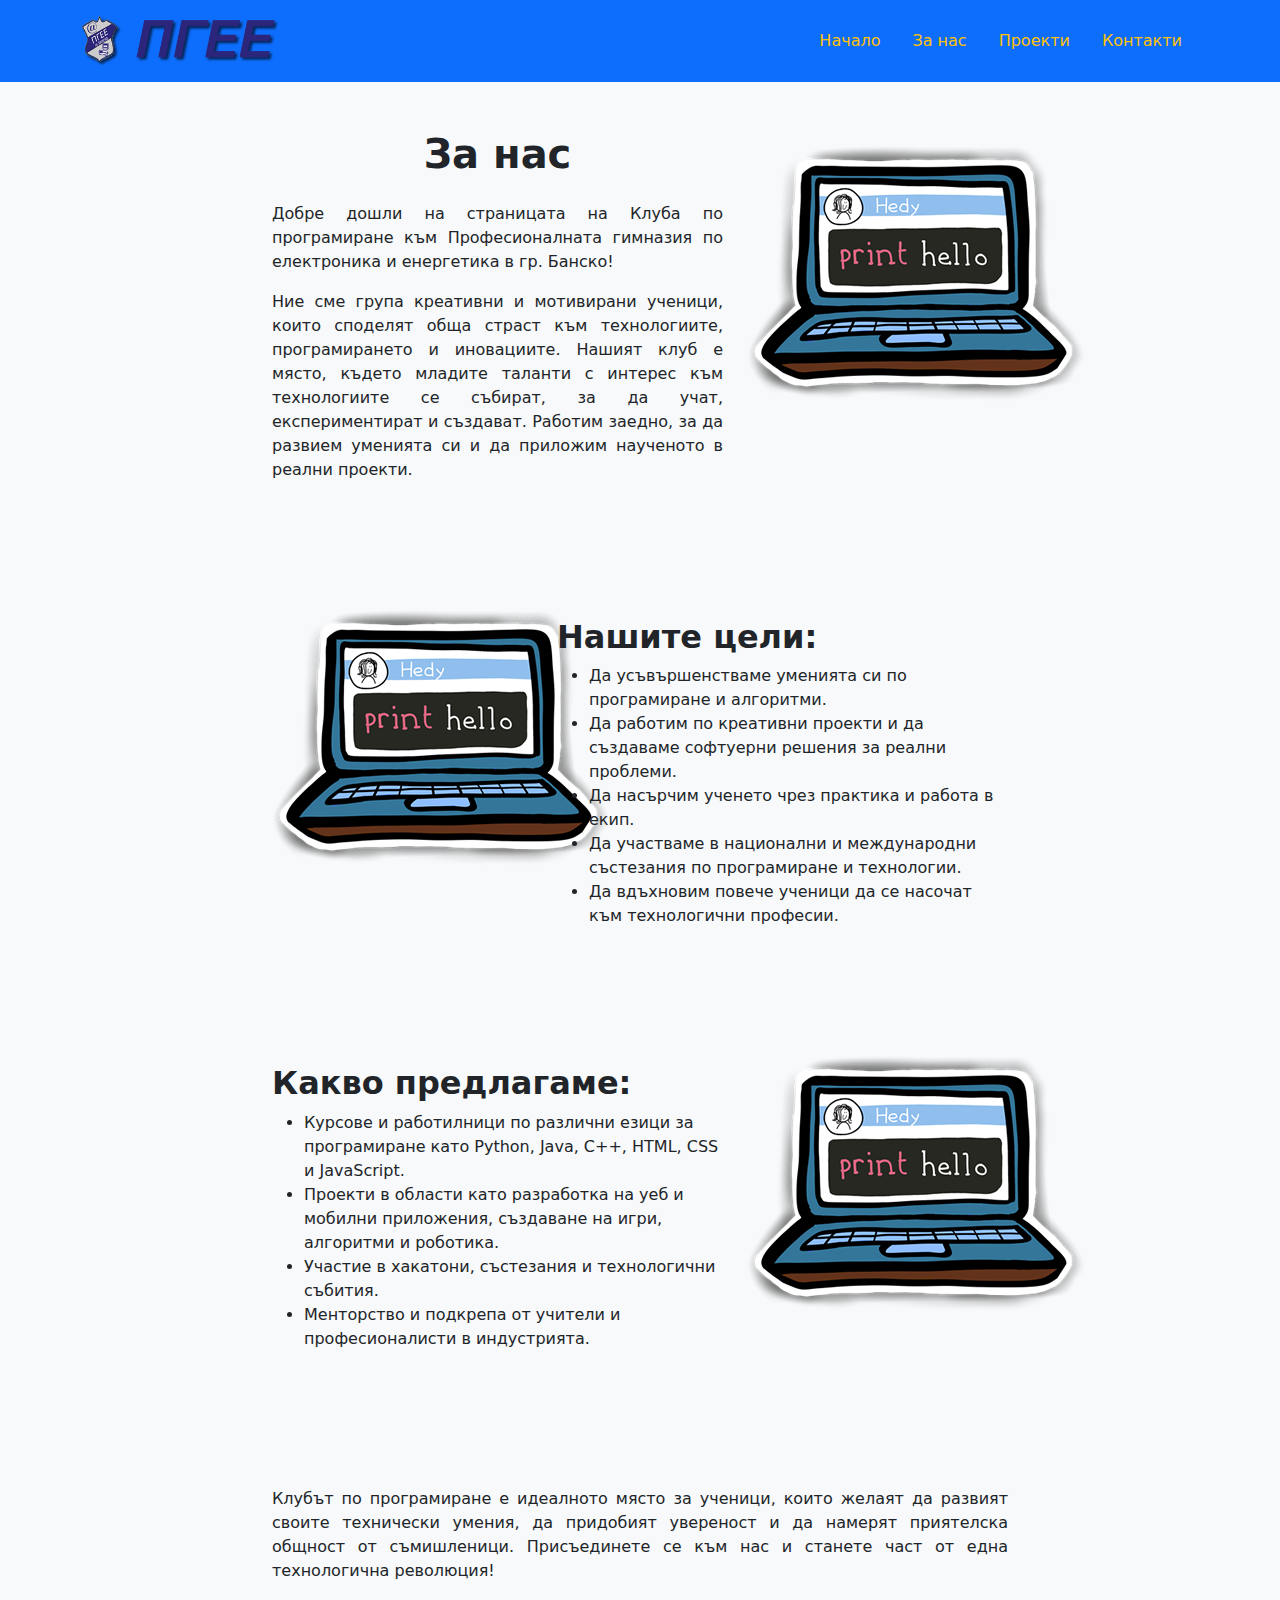
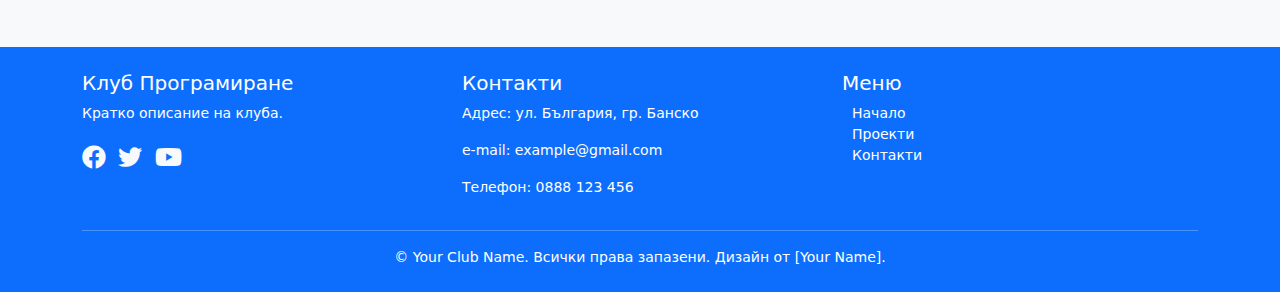
<file: dp/aboutus.html>
<!DOCTYPE html>
<html lang="bg">

<head>
    <meta charset="UTF-8">
    <meta name="viewport" content="width=device-width, initial-scale=1.0">
    <title>Проект: Име на проекта</title>
    <link href="https://cdn.jsdelivr.net/npm/bootstrap@5.3.2/dist/css/bootstrap.min.css" rel="stylesheet">
    <link href="https://cdnjs.cloudflare.com/ajax/libs/font-awesome/5.15.4/css/all.min.css" rel="stylesheet">
    <link rel="stylesheet" href="css/styles.css">
</head>

<body>

    <!-- Header -->
    <header class="bg-primary text-light py-3">
        <div class="container d-flex justify-content-between align-items-center">
            <div class="d-flex align-items-center">
                <img src="img/logo.png" alt="Лого на ПГЕЕ" style="height: 50px;">
            </div>

            <!-- Бутон за мобилно меню -->
            <button
                class="navbar-toggler d-md-none border-0 bg-transparent text-light"
                type="button"
                id="menuToggle"
            >
                <i class="fas fa-bars fs-4"></i>
            </button>

            <!-- Главно меню -->
            <nav id="mainMenu" class="d-none d-md-flex">
                <ul class="nav">
                    <li class="nav-item"><a href="index.html" class="nav-link text-warning">Начало</a></li>
                    <li class="nav-item"><a href="#" class="nav-link text-warning">За нас</a></li>
                    <li class="nav-item"><a href="projects.html" class="nav-link text-warning">Проекти</a></li>
                    <li class="nav-item"><a href="#" class="nav-link text-warning">Контакти</a></li>
                </ul>
            </nav>
        </div>
    </header>

    <!-- Content Section -->
<section class="py-5 bg-light" >
    <div class="container">
        <div class="row">
            <!-- Празно място отляво -->
            <div class="col-lg-2"></div>

            <!-- Съдържание -->
            <div class="col-lg-5">
                <h1 class="text-center fw-bold mb-4">За нас</h1>
                <p  style="text-align: justify;">
                    Добре дошли на страницата на Клуба по програмиране към Професионалната гимназия по електроника и енергетика в гр. Банско!
                </p>
                <p  style="text-align: justify;">
                    Ние сме група креативни и мотивирани ученици, които споделят обща страст към технологиите, програмирането и иновациите. Нашият клуб е място, където младите таланти с интерес към технологиите се събират, за да учат, експериментират и създават. Работим заедно, за да развием уменията си и да приложим наученото в реални проекти.
                </p>
            </div>
            <div class="col-lg-3">
                <img src="img/project-image.png" alt="Снимка: Име на проекта" class="me-3 mt-3">
            </div>
        </div>

        <!-- Празно място отдясно -->
        <div class="col-lg-2"></div>
    </div>
</section>
<section class="py-5 bg-light">
    <div class="container">
        <div class="row">
            <!-- Празно място отляво -->
            <div class="col-lg-2"></div>

            <!-- Съдържание -->
            <div class="col-lg-3">
                <img src="img/project-image.png" alt="Снимка: Име на проекта" class="mw-3 mt-3">
            </div>
            <div class="col-lg-5">
                <h2 class="fw-bold mt-4">Нашите цели:</h2>
                <ul>
                    <li>Да усъвършенстваме уменията си по програмиране и алгоритми.</li>
                    <li>Да работим по креативни проекти и да създаваме софтуерни решения за реални проблеми.</li>
                    <li>Да насърчим ученето чрез практика и работа в екип.</li>
                    <li>Да участваме в национални и международни състезания по програмиране и технологии.</li>
                    <li>Да вдъхновим повече ученици да се насочат към технологични професии.</li>
                </ul>
            </div>
        </div>
        <!-- Празно място отдясно -->
        <div class="col-lg-2"></div>
    </div>
</section>
<section class="py-5 bg-light">
    <div class="container">
        <div class="row">
            <!-- Празно място отляво -->
            <div class="col-lg-2"></div>

            <!-- Съдържание -->
            <div class="col-lg-5">
                <h2 class="fw-bold mt-4">Какво предлагаме:</h2>
                <ul>
                    <li>Курсове и работилници по различни езици за програмиране като Python, Java, C++, HTML, CSS и JavaScript.</li>
                    <li>Проекти в области като разработка на уеб и мобилни приложения, създаване на игри, алгоритми и роботика.</li>
                    <li>Участие в хакатони, състезания и технологични събития.</li>
                    <li>Менторство и подкрепа от учители и професионалисти в индустрията.</li>
                </ul>
            </div>
            <div class="col-lg-3">
                <img src="img/project-image.png" alt="Снимка: Име на проекта" class="me-3 mt-3">
            </div>
        </div>

        <!-- Празно място отдясно -->
        <div class="col-lg-2"></div>
    </div>
</section>
<section class="py-5 bg-light" id="about-us">
    <div class="container">
        <div class="row">
            <!-- Празно място отляво -->
            <div class="col-lg-2"></div>

            <!-- Съдържание -->
            <div class="col-lg-8">
                <p class="mt-4" style="text-align: justify;">
                    Клубът по програмиране е идеалното място за ученици, които желаят да развият своите технически умения, да придобият увереност и да намерят приятелска общност от съмишленици. Присъединете се към нас и станете част от една технологична революция!
                </p>
            </div>
        </div>

        <!-- Празно място отдясно -->
        <div class="col-lg-2"></div>
    </div>
</section>

    <footer class="bg-primary text-light py-4">
        <div class="container">
            <div class="row">
                <!-- Колона 1 -->
                <div class="col-md-4 text-center text-md-start">
                    <h5>Клуб Програмиране</h5>
                    <p>Кратко описание на клуба.</p>
                    <div>
                        <a href="#" class="text-light me-2"><i class="fab fa-facebook"></i></a>
                        <a href="#" class="text-light me-2"><i class="fab fa-twitter"></i></a>
                        <a href="#" class="text-light"><i class="fab fa-youtube"></i></a>
                    </div>
                </div>

                <!-- Колона 2 -->
                <div class="col-md-4 text-center text-md-start">
                    <h5>Контакти</h5>
                    <p>Адрес: ул. България, гр. Банско</p>
                    <p>e-mail: example@gmail.com</p>
                    <p>Телефон: 0888 123 456</p>
                </div>

                <!-- Колона 3 -->
                <div class="col-md-4 text-center text-md-start">
                    <h5>Меню</h5>
                    <ul class="list-unstyled">
                        <li><a href="#" class="footer-menu-item">Начало</a></li>
                        <li><a href="#" class="footer-menu-item">Проекти</a></li>
                        <li><a href="#" class="footer-menu-item">Контакти</a></li>
                    </ul>
                </div>
            </div>
            <hr>
            <p class="text-center mb-0">&copy; Your Club Name. Всички права запазени. Дизайн от [Your Name].</p>
        </div>
    </footer>

<button id="backToTop" class="back-to-top">
    ⬆️
</button>

    <script src="https://cdn.jsdelivr.net/npm/bootstrap@5.3.2/dist/js/bootstrap.bundle.min.js"></script>
    <script src="js/script.js"></script>
</body>
</html>
</file>
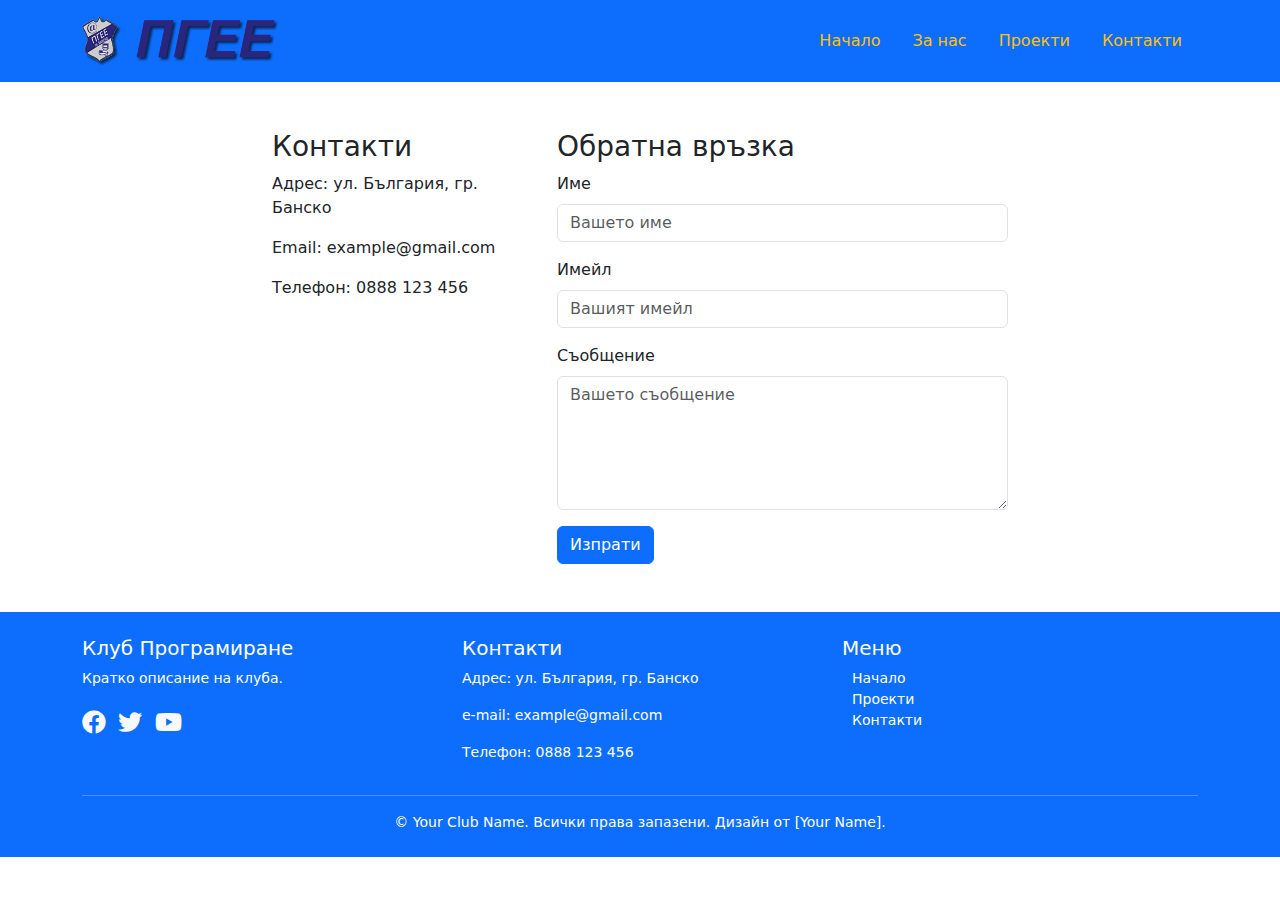
<file: dp/contacts.html>
<!DOCTYPE html>
<html lang="bg">

<head>
    <meta charset="UTF-8">
    <meta name="viewport" content="width=device-width, initial-scale=1.0">
    <title>Проект: Име на проекта</title>
    <link href="https://cdn.jsdelivr.net/npm/bootstrap@5.3.2/dist/css/bootstrap.min.css" rel="stylesheet">
    <link href="https://cdnjs.cloudflare.com/ajax/libs/font-awesome/5.15.4/css/all.min.css" rel="stylesheet">
    <link rel="stylesheet" href="css/styles.css">
</head>

<body>

    <!-- Header -->
    <header class="bg-primary text-light py-3">
        <div class="container d-flex justify-content-between align-items-center">
            <div class="d-flex align-items-center">
                <img src="img/logo.png" alt="Лого на ПГЕЕ" style="height: 50px;">
            </div>

            <!-- Бутон за мобилно меню -->
            <button
                class="navbar-toggler d-md-none border-0 bg-transparent text-light"
                type="button"
                id="menuToggle"
            >
                <i class="fas fa-bars fs-4"></i>
            </button>

            <!-- Главно меню -->
            <nav id="mainMenu" class="d-none d-md-flex">
                <ul class="nav">
                    <li class="nav-item"><a href="index.html" class="nav-link text-warning">Начало</a></li>
                    <li class="nav-item"><a href="#" class="nav-link text-warning">За нас</a></li>
                    <li class="nav-item"><a href="projects.html" class="nav-link text-warning">Проекти</a></li>
                    <li class="nav-item"><a href="#" class="nav-link text-warning">Контакти</a></li>
                </ul>
            </nav>
        </div>
    </header>

    <!-- Content Section -->
<section class="py-5" id="contacts">
    <div class="container">
        <div class="row">
            <!-- Празна колона отляво -->
            <div class="col-lg-2"></div>

            <!-- Контактна информация -->
            <div class="col-lg-3">
                <h3>Контакти</h3>
                <p>Адрес: ул. България, гр. Банско</p>
                <p>Email: example@gmail.com</p>
                <p>Телефон: 0888 123 456</p>
            </div>

            <!-- Форма за обратна връзка -->
            <div class="col-lg-5">
                <h3>Обратна връзка</h3>
                <form action="#" method="post">
                    <div class="mb-3">
                        <label for="name" class="form-label">Име</label>
                        <input type="text" class="form-control" id="name" name="name" placeholder="Вашето име">
                    </div>
                    <div class="mb-3">
                        <label for="email" class="form-label">Имейл</label>
                        <input type="email" class="form-control" id="email" name="email" placeholder="Вашият имейл">
                    </div>
                    <div class="mb-3">
                        <label for="message" class="form-label">Съобщение</label>
                        <textarea class="form-control" id="message" name="message" rows="5" placeholder="Вашето съобщение"></textarea>
                    </div>
                    <button type="submit" class="btn btn-primary">Изпрати</button>
                </form>
            </div>

            <!-- Празна колона отдясно -->
            <div class="col-lg-2"></div>
        </div>
    </div>
</section>

    <!-- Footer -->
    <footer class="bg-primary text-light py-4">
        <div class="container">
            <div class="row">
                <!-- Колона 1 -->
                <div class="col-md-4 text-center text-md-start">
                    <h5>Клуб Програмиране</h5>
                    <p>Кратко описание на клуба.</p>
                    <div>
                        <a href="#" class="text-light me-2"><i class="fab fa-facebook"></i></a>
                        <a href="#" class="text-light me-2"><i class="fab fa-twitter"></i></a>
                        <a href="#" class="text-light"><i class="fab fa-youtube"></i></a>
                    </div>
                </div>

                <!-- Колона 2 -->
                <div class="col-md-4 text-center text-md-start">
                    <h5>Контакти</h5>
                    <p>Адрес: ул. България, гр. Банско</p>
                    <p>e-mail: example@gmail.com</p>
                    <p>Телефон: 0888 123 456</p>
                </div>

                <!-- Колона 3 -->
                <div class="col-md-4 text-center text-md-start">
                    <h5>Меню</h5>
                    <ul class="list-unstyled">
                        <li><a href="#" class="footer-menu-item">Начало</a></li>
                        <li><a href="#" class="footer-menu-item">Проекти</a></li>
                        <li><a href="#" class="footer-menu-item">Контакти</a></li>
                    </ul>
                </div>
            </div>
            <hr>
            <p class="text-center mb-0">&copy; Your Club Name. Всички права запазени. Дизайн от [Your Name].</p>
        </div>
    </footer>

<button id="backToTop" class="back-to-top">
    ⬆️
</button>

    <script src="https://cdn.jsdelivr.net/npm/bootstrap@5.3.2/dist/js/bootstrap.bundle.min.js"></script>
    <script src="js/script.js"></script>
</body>
</html>
</file>
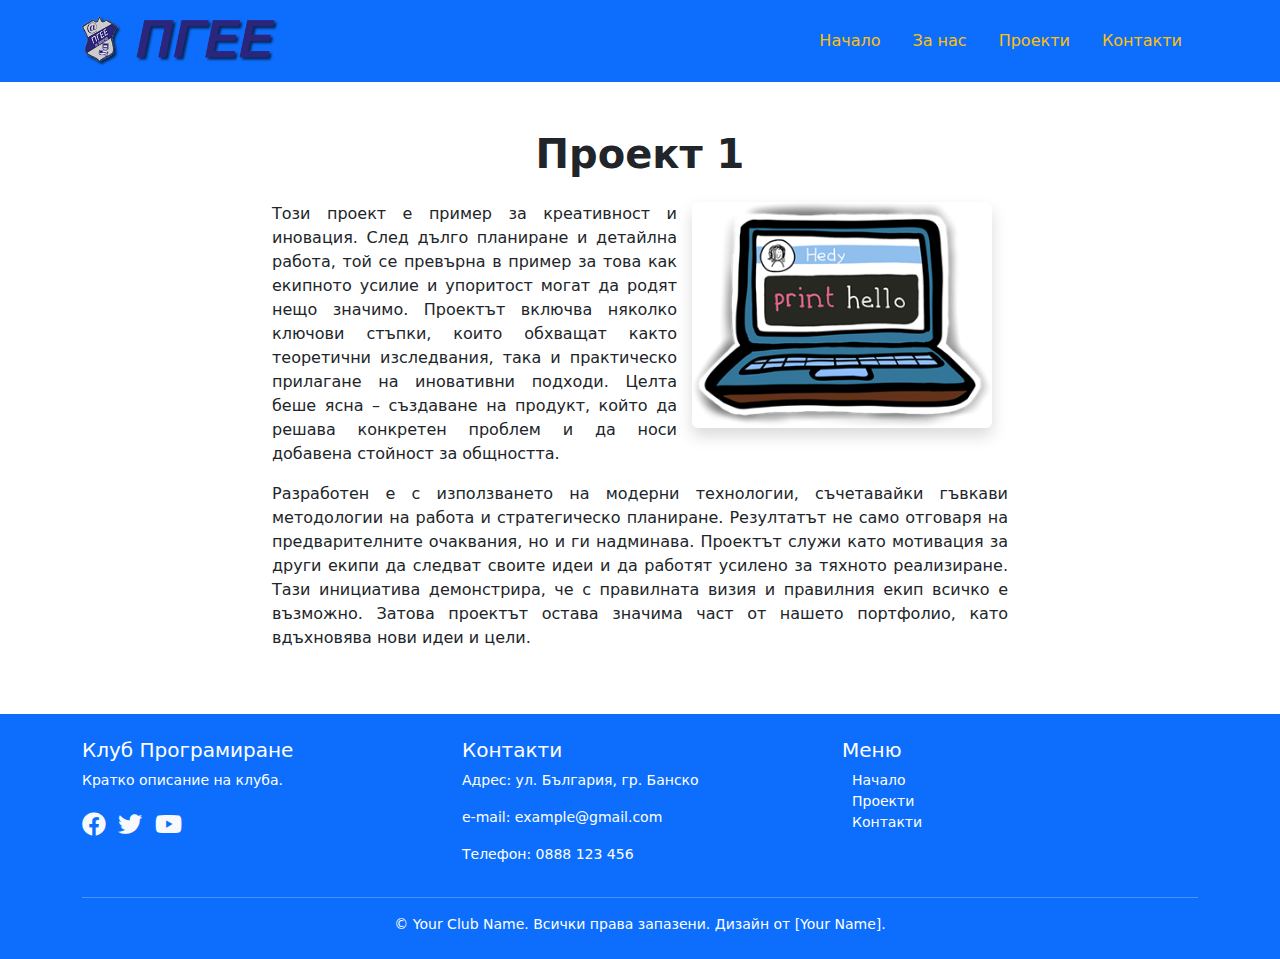
<file: dp/project1.html>
<!DOCTYPE html>
<html lang="bg">

<head>
    <meta charset="UTF-8">
    <meta name="viewport" content="width=device-width, initial-scale=1.0">
    <title>Проект: Име на проекта</title>
    <link href="https://cdn.jsdelivr.net/npm/bootstrap@5.3.2/dist/css/bootstrap.min.css" rel="stylesheet">
    <link href="https://cdnjs.cloudflare.com/ajax/libs/font-awesome/5.15.4/css/all.min.css" rel="stylesheet">
    <link rel="stylesheet" href="css/styles.css">
</head>

<body>

    <!-- Header -->
    <header class="bg-primary text-light py-3">
        <div class="container d-flex justify-content-between align-items-center">
            <div class="d-flex align-items-center">
                <img src="img/logo.png" alt="Лого на ПГЕЕ" style="height: 50px;">
            </div>

            <!-- Бутон за мобилно меню -->
            <button
                class="navbar-toggler d-md-none border-0 bg-transparent text-light"
                type="button"
                id="menuToggle"
            >
                <i class="fas fa-bars fs-4"></i>
            </button>

            <!-- Главно меню -->
            <nav id="mainMenu" class="d-none d-md-flex">
                <ul class="nav">
                    <li class="nav-item"><a href="index.html" class="nav-link text-warning">Начало</a></li>
                    <li class="nav-item"><a href="#" class="nav-link text-warning">За нас</a></li>
                    <li class="nav-item"><a href="projects.html" class="nav-link text-warning">Проекти</a></li>
                    <li class="nav-item"><a href="#" class="nav-link text-warning">Контакти</a></li>
                </ul>
            </nav>
        </div>
    </header>

    <!-- Content Section -->
    <section class="py-5">
        <div class="container">
            <div class="row">
                <!-- Празно място отляво -->
                <div class="col-lg-2"></div>

                <!-- Съдържание -->
                <div class="col-lg-8">
                    <h1 class="text-center fw-bold mb-4">Проект 1</h1>

                    <!-- Описание с вградена снимка -->
                    <p style="text-align: justify;">
                        <img src="img/project-image.png" alt="Снимка: Име на проекта" class="image-with-text-right rounded shadow me-3">
                        Този проект е пример за креативност и иновация. След дълго планиране и детайлна работа, той се
                        превърна в пример за това как екипното усилие и упоритост могат да родят нещо значимо. Проектът
                        включва няколко ключови стъпки, които обхващат както теоретични изследвания, така и практическо
                        прилагане на иновативни подходи. Целта беше ясна – създаване на продукт, който да решава конкретен
                        проблем и да носи добавена стойност за общността.
                    </p>
                    <p style="text-align: justify;">
                        Разработен е с използването на модерни технологии, съчетавайки гъвкави методологии на работа и
                        стратегическо планиране. Резултатът не само отговаря на предварителните очаквания, но и ги надминава.
                        Проектът служи като мотивация за други екипи да следват своите идеи и да работят усилено за тяхното
                        реализиране. Тази инициатива демонстрира, че с правилната визия и правилния екип всичко е възможно.
                        Затова проектът остава значима част от нашето портфолио, като вдъхновява нови идеи и цели.
                    </p>
                </div>

                <!-- Празно място отдясно -->
                <div class="col-lg-2"></div>
            </div>
        </div>
    </section>    <!-- Footer -->
    <footer class="bg-primary text-light py-4">
        <div class="container">
            <div class="row">
                <!-- Колона 1 -->
                <div class="col-md-4 text-center text-md-start">
                    <h5>Клуб Програмиране</h5>
                    <p>Кратко описание на клуба.</p>
                    <div>
                        <a href="#" class="text-light me-2"><i class="fab fa-facebook"></i></a>
                        <a href="#" class="text-light me-2"><i class="fab fa-twitter"></i></a>
                        <a href="#" class="text-light"><i class="fab fa-youtube"></i></a>
                    </div>
                </div>

                <!-- Колона 2 -->
                <div class="col-md-4 text-center text-md-start">
                    <h5>Контакти</h5>
                    <p>Адрес: ул. България, гр. Банско</p>
                    <p>e-mail: example@gmail.com</p>
                    <p>Телефон: 0888 123 456</p>
                </div>

                <!-- Колона 3 -->
                <div class="col-md-4 text-center text-md-start">
                    <h5>Меню</h5>
                    <ul class="list-unstyled">
                        <li><a href="#" class="footer-menu-item">Начало</a></li>
                        <li><a href="#" class="footer-menu-item">Проекти</a></li>
                        <li><a href="#" class="footer-menu-item">Контакти</a></li>
                    </ul>
                </div>
            </div>
            <hr>
            <p class="text-center mb-0">&copy; Your Club Name. Всички права запазени. Дизайн от [Your Name].</p>
        </div>
    </footer>

<button id="backToTop" class="back-to-top">
    ⬆️
</button>

    <script src="https://cdn.jsdelivr.net/npm/bootstrap@5.3.2/dist/js/bootstrap.bundle.min.js"></script>
    <script src="js/script.js"></script>
</body>
</html>
</file>
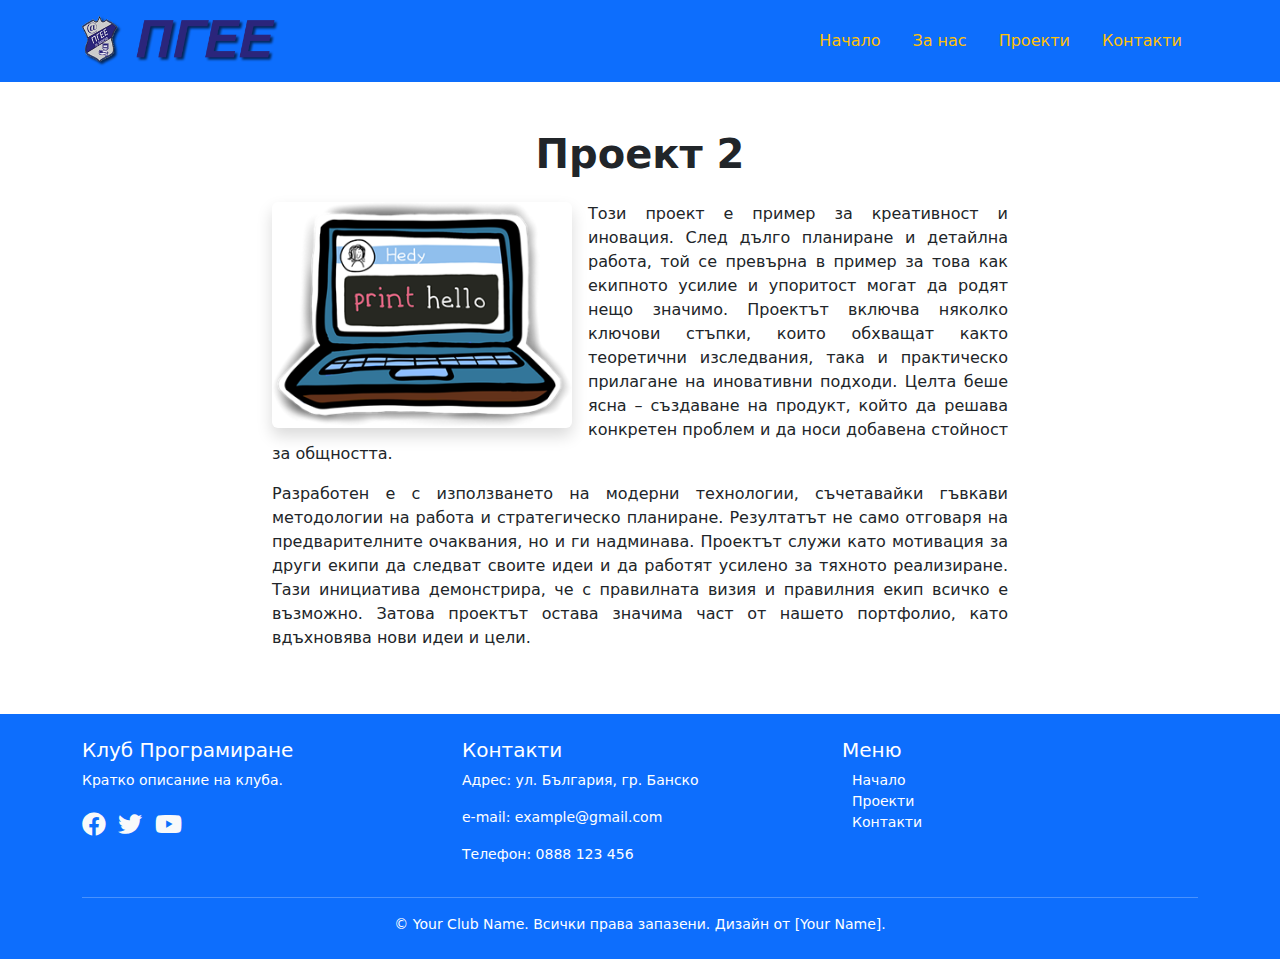
<file: dp/project2.html>
<!DOCTYPE html>
<html lang="bg">

<head>
    <meta charset="UTF-8">
    <meta name="viewport" content="width=device-width, initial-scale=1.0">
    <title>Проект: Име на проекта</title>
    <link href="https://cdn.jsdelivr.net/npm/bootstrap@5.3.2/dist/css/bootstrap.min.css" rel="stylesheet">
    <link href="https://cdnjs.cloudflare.com/ajax/libs/font-awesome/5.15.4/css/all.min.css" rel="stylesheet">
    <link rel="stylesheet" href="css/styles.css">
</head>

<body>

    <!-- Header -->
    <header class="bg-primary text-light py-3">
        <div class="container d-flex justify-content-between align-items-center">
            <div class="d-flex align-items-center">
                <img src="img/logo.png" alt="Лого на ПГЕЕ" style="height: 50px;">
            </div>

            <!-- Бутон за мобилно меню -->
            <button
                class="navbar-toggler d-md-none border-0 bg-transparent text-light"
                type="button"
                id="menuToggle"
            >
                <i class="fas fa-bars fs-4"></i>
            </button>

            <!-- Главно меню -->
            <nav id="mainMenu" class="d-none d-md-flex">
                <ul class="nav">
                    <li class="nav-item"><a href="index.html" class="nav-link text-warning">Начало</a></li>
                    <li class="nav-item"><a href="aboutus.html" class="nav-link text-warning">За нас</a></li>
                    <li class="nav-item"><a href="projects.html" class="nav-link text-warning">Проекти</a></li>
                    <li class="nav-item"><a href="#" class="nav-link text-warning">Контакти</a></li>
                </ul>
            </nav>
        </div>
    </header>

    <!-- Content Section -->
    <section class="py-5">
        <div class="container">
            <div class="row">
                <!-- Празно място отляво -->
                <div class="col-lg-2"></div>

                <!-- Съдържание -->
                <div class="col-lg-8">
                    <h1 class="text-center fw-bold mb-4">Проект 2</h1>

                    <!-- Описание с вградена снимка -->
                    <p style="text-align: justify;">
                        <img src="img/project-image.png" alt="Снимка: Име на проекта" class="image-with-text-left rounded shadow me-3">
                        Този проект е пример за креативност и иновация. След дълго планиране и детайлна работа, той се
                        превърна в пример за това как екипното усилие и упоритост могат да родят нещо значимо. Проектът
                        включва няколко ключови стъпки, които обхващат както теоретични изследвания, така и практическо
                        прилагане на иновативни подходи. Целта беше ясна – създаване на продукт, който да решава конкретен
                        проблем и да носи добавена стойност за общността.
                    </p>
                    <p style="text-align: justify;">
                        Разработен е с използването на модерни технологии, съчетавайки гъвкави методологии на работа и
                        стратегическо планиране. Резултатът не само отговаря на предварителните очаквания, но и ги надминава.
                        Проектът служи като мотивация за други екипи да следват своите идеи и да работят усилено за тяхното
                        реализиране. Тази инициатива демонстрира, че с правилната визия и правилния екип всичко е възможно.
                        Затова проектът остава значима част от нашето портфолио, като вдъхновява нови идеи и цели.
                    </p>
                </div>

                <!-- Празно място отдясно -->
                <div class="col-lg-2"></div>
            </div>
        </div>
    </section>    <!-- Footer -->
    <footer class="bg-primary text-light py-4">
        <div class="container">
            <div class="row">
                <!-- Колона 1 -->
                <div class="col-md-4 text-center text-md-start">
                    <h5>Клуб Програмиране</h5>
                    <p>Кратко описание на клуба.</p>
                    <div>
                        <a href="#" class="text-light me-2"><i class="fab fa-facebook"></i></a>
                        <a href="#" class="text-light me-2"><i class="fab fa-twitter"></i></a>
                        <a href="#" class="text-light"><i class="fab fa-youtube"></i></a>
                    </div>
                </div>

                <!-- Колона 2 -->
                <div class="col-md-4 text-center text-md-start">
                    <h5>Контакти</h5>
                    <p>Адрес: ул. България, гр. Банско</p>
                    <p>e-mail: example@gmail.com</p>
                    <p>Телефон: 0888 123 456</p>
                </div>

                <!-- Колона 3 -->
                <div class="col-md-4 text-center text-md-start">
                    <h5>Меню</h5>
                    <ul class="list-unstyled">
                        <li><a href="#" class="footer-menu-item">Начало</a></li>
                        <li><a href="#" class="footer-menu-item">Проекти</a></li>
                        <li><a href="#" class="footer-menu-item">Контакти</a></li>
                    </ul>
                </div>
            </div>
            <hr>
            <p class="text-center mb-0">&copy; Your Club Name. Всички права запазени. Дизайн от [Your Name].</p>
        </div>
    </footer>

<button id="backToTop" class="back-to-top">
    ⬆️
</button>

    <script src="https://cdn.jsdelivr.net/npm/bootstrap@5.3.2/dist/js/bootstrap.bundle.min.js"></script>
    <script src="js/script.js"></script>
</body>
</html>
</file>
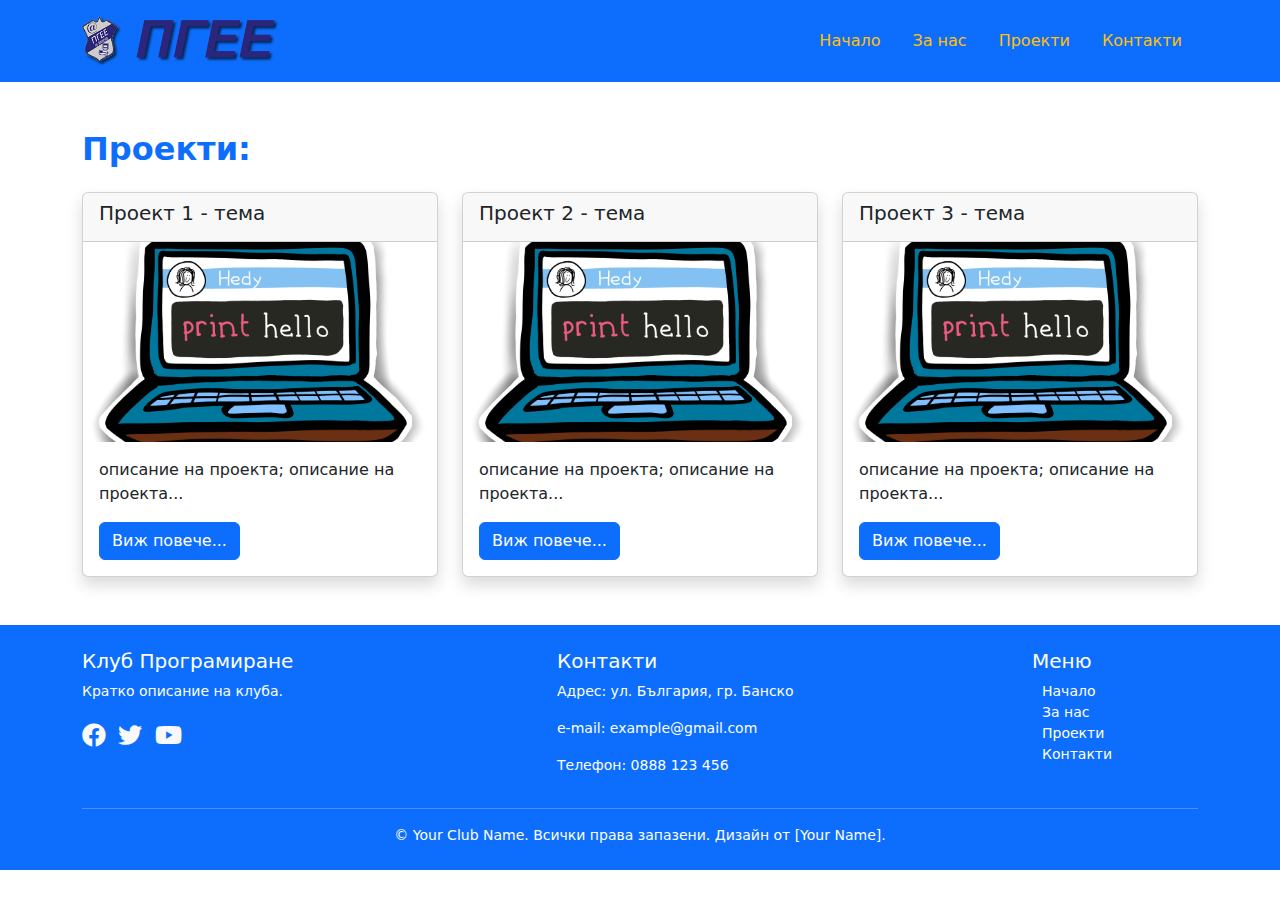
<file: dp/projects.html>
<!DOCTYPE html>
<html lang="bg">
<head>
    <meta charset="UTF-8">
    <meta name="viewport" content="width=device-width, initial-scale=1.0">
    <title>Клуб Програмиране</title>
    <link href="https://cdn.jsdelivr.net/npm/bootstrap@5.3.2/dist/css/bootstrap.min.css" rel="stylesheet">
    <link href="https://cdnjs.cloudflare.com/ajax/libs/font-awesome/5.15.4/css/all.min.css" rel="stylesheet">
    <link rel="stylesheet" href="css/styles.css">
</head>
<body>

    <!-- Header -->
    <header class="bg-primary text-light py-3">
        <div class="container d-flex justify-content-between align-items-center">
            <div class="d-flex align-items-center">
                <img src="img/logo.png" alt="Лого на ПГЕЕ" style="height: 50px;">
            </div>

            <!-- Бутон за мобилно меню -->
            <button
                class="navbar-toggler d-md-none border-0 bg-transparent text-light"
                type="button"
                id="menuToggle"
            >
                <i class="fas fa-bars fs-4"></i>
            </button>

            <!-- Главно меню -->
            <nav id="mainMenu" class="d-none d-md-flex">
                <ul class="nav">
                    <li class="nav-item"><a href="index.html" class="nav-link text-warning">Начало</a></li>
                    <li class="nav-item"><a href="aboutus.html" class="nav-link text-warning">За нас</a></li>
                    <li class="nav-item"><a href="projects.html" class="nav-link text-warning">Проекти</a></li>
                    <li class="nav-item"><a href="contacts.html" class="nav-link text-warning">Контакти</a></li>
                </ul>
            </nav>
        </div>
    </header>

    <!-- Проекти -->
    <section class="projects py-5">
        <div class="container">
            <h2 class="fw-bold text-primary mb-4">Проекти:</h2>
            <div class="row row-cols-1 row-cols-md-3 g-4">
                <!-- Проект 1 -->
                <div class="col">
                    <div class="card shadow">
                        <div class="card-header">
                            <h5 class="card-title">Проект 1 - тема</h5>
                        </div>
                        <img src="img/default.png" class="card-img-top" alt="Проект 1">
                        <div class="card-body">
                            <p>описание на проекта; описание на проекта...</p>
                            <a href="project1.html" class="btn btn-primary">Виж повече...</a>
                        </div>
                    </div>
                </div>
                <!-- Проект 2 -->
                <div class="col">
                    <div class="card shadow">
                        <div class="card-header">
                            <h5 class="card-title">Проект 2 - тема</h5>
                        </div>
                        <img src="img/default.png" class="card-img-top" alt="Проект 2">
                        <div class="card-body">
                            <p>описание на проекта; описание на проекта...</p>
                            <a href="project2.html" class="btn btn-primary">Виж повече...</a>
                        </div>
                    </div>
                </div>
                <!-- Проект 3 -->
                <div class="col">
                    <div class="card shadow">
                        <div class="card-header">
                            <h5 class="card-title">Проект 3 - тема</h5>
                        </div>
                        <img src="img/default.png" class="card-img-top" alt="Проект 1">
                        <div class="card-body">
                            <p>описание на проекта; описание на проекта...</p>
                            <button class="btn btn-primary">Виж повече...</button>
                        </div>
                    </div>
                </div>
            </div>
        </div>
    </section>

    <!-- Footer -->
    <footer class="bg-primary text-light py-4">
        <div class="container">
            <div class="row">
                <!-- Колона 1 -->
                <div class="col-md-5 text-center text-md-start">
                    <h5>Клуб Програмиране</h5>
                    <p>Кратко описание на клуба.</p>
                    <div>
                        <a href="#" class="text-light me-2"><i class="fab fa-facebook"></i></a>
                        <a href="#" class="text-light me-2"><i class="fab fa-twitter"></i></a>
                        <a href="#" class="text-light"><i class="fab fa-youtube"></i></a>
                    </div>
                </div>

                <!-- Колона 2 -->
                <div class="col-md-5 text-center text-md-start">
                    <h5>Контакти</h5>
                    <p>Адрес: ул. България, гр. Банско</p>
                    <p>e-mail: example@gmail.com</p>
                    <p>Телефон: 0888 123 456</p>
                </div>

                <!-- Колона 3  - Бързи връзки -->
                <div class="col-md-2 text-center text-md-start">
                    <h5>Меню</h5>
                    <ul class="list-unstyled">
                        <li><a href="#" class="footer-menu-item">Начало</a></li>
                        <li><a href="#" class="footer-menu-item">За нас</a></li>
                        <li><a href="#" class="footer-menu-item">Проекти</a></li>
                        <li><a href="#" class="footer-menu-item">Контакти</a></li>
                    </ul>
                </div>
            </div>
            <hr>
            <p class="text-center mb-0">&copy; Your Club Name. Всички права запазени. Дизайн от [Your Name].</p>
        </div>
    </footer>

    <button id="backToTop" class="back-to-top">
        ⬆️
    </button>

    <script src="https://cdn.jsdelivr.net/npm/bootstrap@5.3.2/dist/js/bootstrap.bundle.min.js"></script>
    <script src="https://code.jquery.com/jquery-3.6.3.min.js"></script>
    <script src="js/script.js"></script>
</body>
</html>
</file>
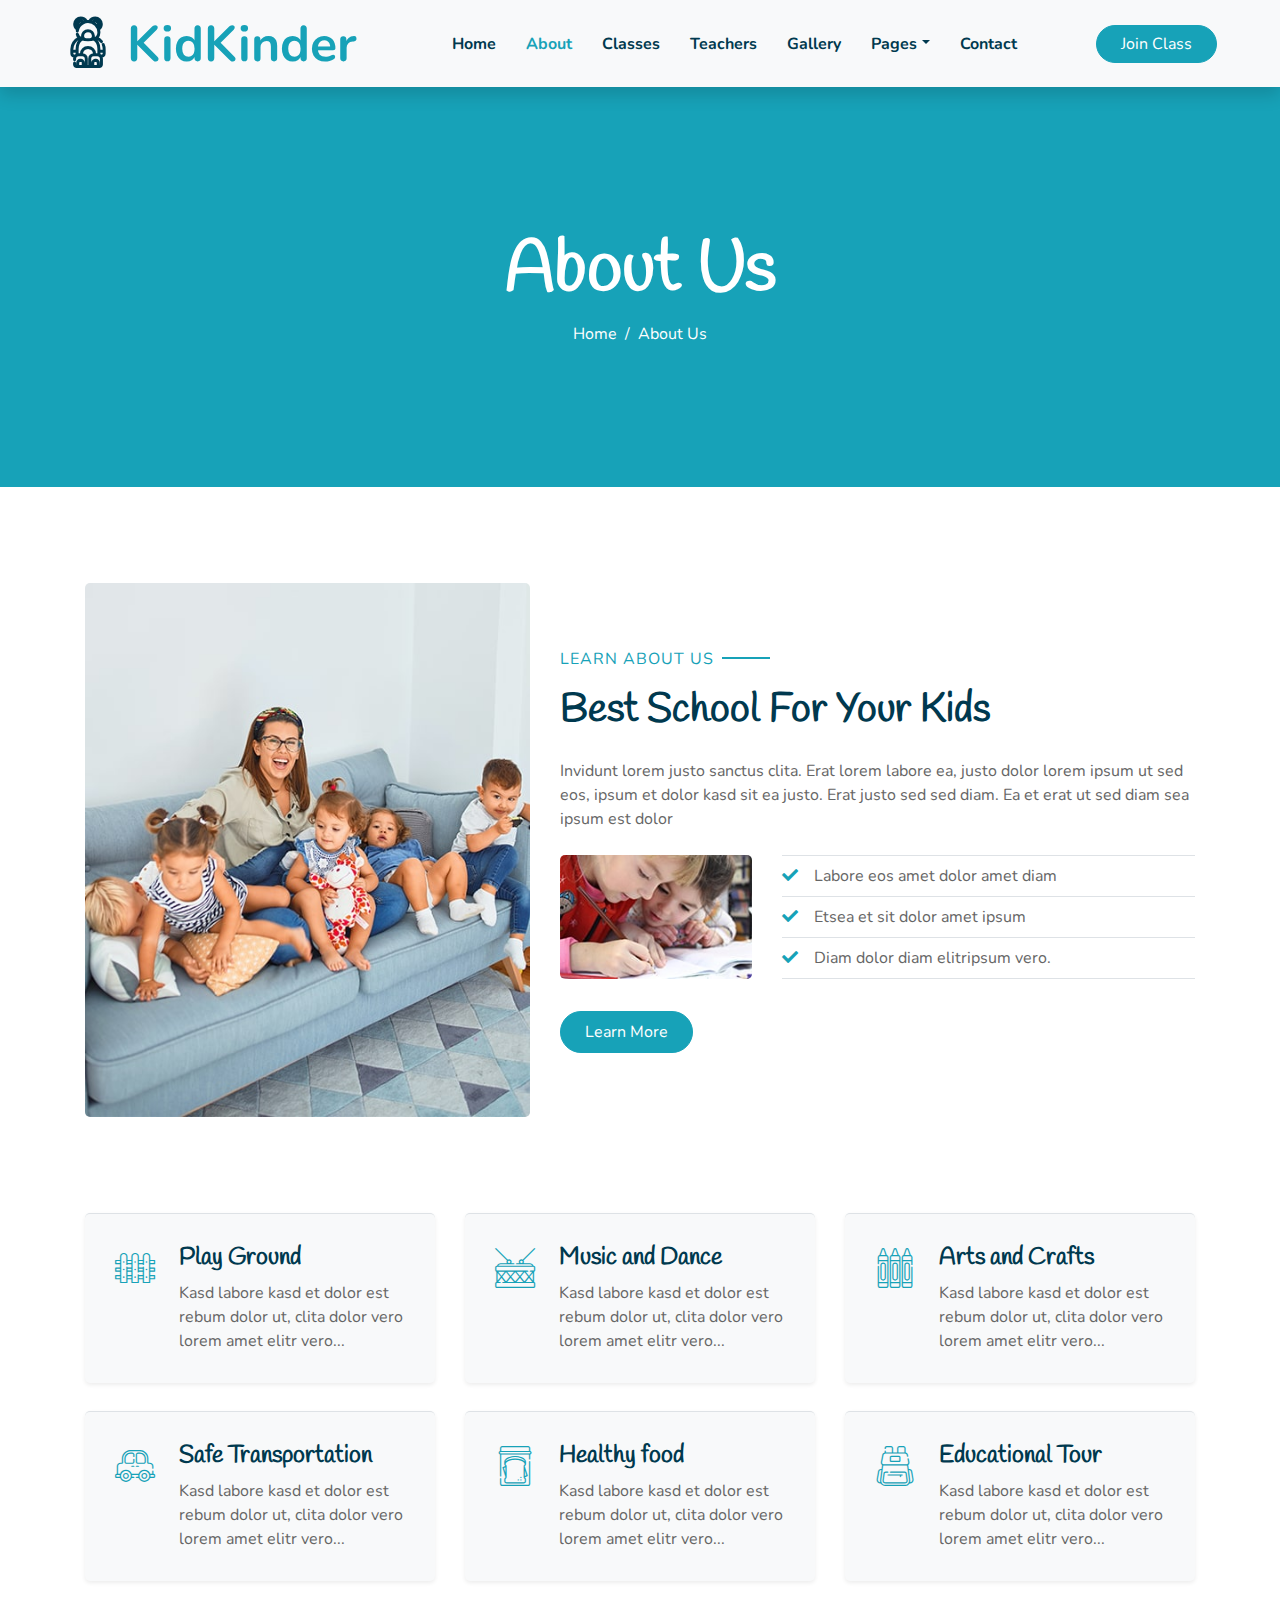
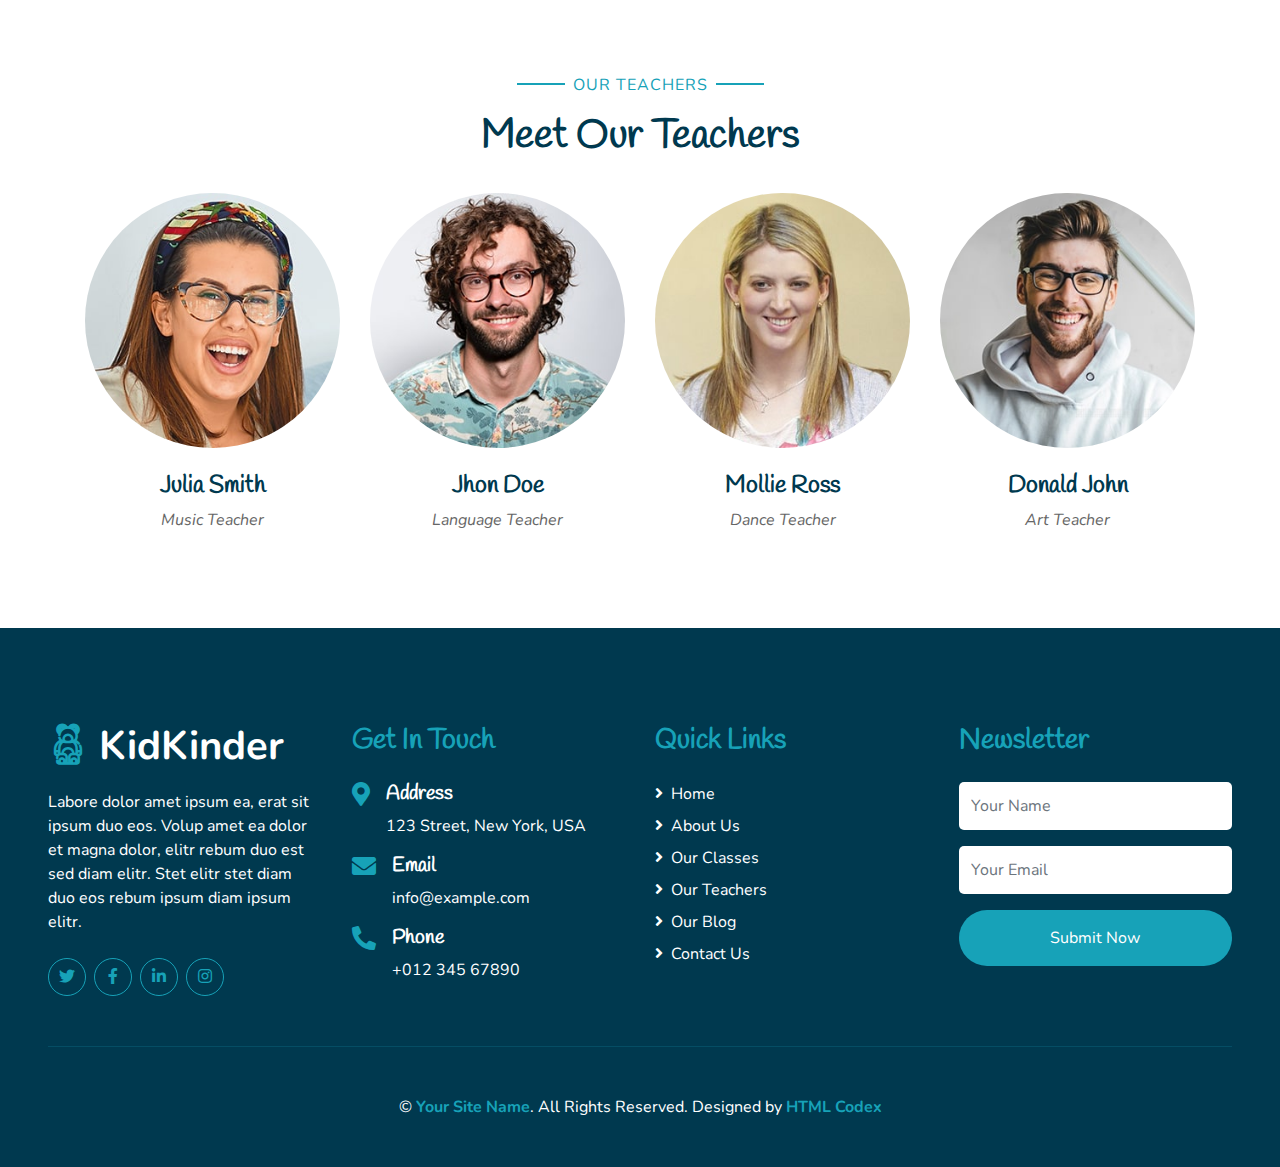
<file: работна/html/KidKinder Free Website Template - Free-CSS.com/kindergarten-website-template/about.html>
<!DOCTYPE html>
<html lang="en">

<head>
    <meta charset="utf-8">
    <title>KidKinder - Kindergarten Website Template</title>
    <meta content="width=device-width, initial-scale=1.0" name="viewport">
    <meta content="Free HTML Templates" name="keywords">
    <meta content="Free HTML Templates" name="description">

    <!-- Favicon -->
    <link href="img/favicon.ico" rel="icon">

    <!-- Google Web Fonts -->
    <link rel="preconnect" href="https://fonts.gstatic.com">
    <link href="https://fonts.googleapis.com/css2?family=Handlee&family=Nunito&display=swap" rel="stylesheet">

    <!-- Font Awesome -->
    <link href="https://cdnjs.cloudflare.com/ajax/libs/font-awesome/5.10.0/css/all.min.css" rel="stylesheet">

    <!-- Flaticon Font -->
    <link href="lib/flaticon/font/flaticon.css" rel="stylesheet">

    <!-- Libraries Stylesheet -->
    <link href="lib/owlcarousel/assets/owl.carousel.min.css" rel="stylesheet">
    <link href="lib/lightbox/css/lightbox.min.css" rel="stylesheet">

    <!-- Customized Bootstrap Stylesheet -->
    <link href="css/style.css" rel="stylesheet">
</head>

<body>
    <!-- Navbar Start -->
    <div class="container-fluid bg-light position-relative shadow">
        <nav class="navbar navbar-expand-lg bg-light navbar-light py-3 py-lg-0 px-0 px-lg-5">
            <a href="" class="navbar-brand font-weight-bold text-secondary" style="font-size: 50px;">
                <i class="flaticon-043-teddy-bear"></i>
                <span class="text-primary">KidKinder</span>
            </a>
            <button type="button" class="navbar-toggler" data-toggle="collapse" data-target="#navbarCollapse">
                <span class="navbar-toggler-icon"></span>
            </button>
            <div class="collapse navbar-collapse justify-content-between" id="navbarCollapse">
                <div class="navbar-nav font-weight-bold mx-auto py-0">
                    <a href="index.html" class="nav-item nav-link">Home</a>
                    <a href="about.html" class="nav-item nav-link active">About</a>
                    <a href="class.html" class="nav-item nav-link">Classes</a>
                    <a href="team.html" class="nav-item nav-link">Teachers</a>
                    <a href="gallery.html" class="nav-item nav-link">Gallery</a>
                    <div class="nav-item dropdown">
                        <a href="#" class="nav-link dropdown-toggle" data-toggle="dropdown">Pages</a>
                        <div class="dropdown-menu rounded-0 m-0">
                            <a href="blog.html" class="dropdown-item">Blog Grid</a>
                            <a href="single.html" class="dropdown-item">Blog Detail</a>
                        </div>
                    </div>
                    <a href="contact.html" class="nav-item nav-link">Contact</a>
                </div>
                <a href="" class="btn btn-primary px-4">Join Class</a>
            </div>
        </nav>
    </div>
    <!-- Navbar End -->


    <!-- Header Start -->
    <div class="container-fluid bg-primary mb-5">
        <div class="d-flex flex-column align-items-center justify-content-center" style="min-height: 400px">
            <h3 class="display-3 font-weight-bold text-white">About Us</h3>
            <div class="d-inline-flex text-white">
                <p class="m-0"><a class="text-white" href="">Home</a></p>
                <p class="m-0 px-2">/</p>
                <p class="m-0">About Us</p>
            </div>
        </div>
    </div>
    <!-- Header End -->


    <!-- About Start -->
    <div class="container-fluid py-5">
        <div class="container">
            <div class="row align-items-center">
                <div class="col-lg-5">
                    <img class="img-fluid rounded mb-5 mb-lg-0" src="img/about-1.jpg" alt="">
                </div>
                <div class="col-lg-7">
                    <p class="section-title pr-5"><span class="pr-2">Learn About Us</span></p>
                    <h1 class="mb-4">Best School For Your Kids</h1>
                    <p>Invidunt lorem justo sanctus clita. Erat lorem labore ea, justo dolor lorem ipsum ut sed eos,
                        ipsum et dolor kasd sit ea justo. Erat justo sed sed diam. Ea et erat ut sed diam sea ipsum est
                        dolor</p>
                    <div class="row pt-2 pb-4">
                        <div class="col-6 col-md-4">
                            <img class="img-fluid rounded" src="img/about-2.jpg" alt="">
                        </div>
                        <div class="col-6 col-md-8">
                            <ul class="list-inline m-0">
                                <li class="py-2 border-top border-bottom"><i class="fa fa-check text-primary mr-3"></i>Labore eos amet dolor amet diam</li>
                                <li class="py-2 border-bottom"><i class="fa fa-check text-primary mr-3"></i>Etsea et sit dolor amet ipsum</li>
                                <li class="py-2 border-bottom"><i class="fa fa-check text-primary mr-3"></i>Diam dolor diam elitripsum vero.</li>
                            </ul>
                        </div>
                    </div>
                    <a href="" class="btn btn-primary mt-2 py-2 px-4">Learn More</a>
                </div>
            </div>
        </div>
    </div>
    <!-- About End -->


    <!-- Facilities Start -->
    <div class="container-fluid pt-5">
        <div class="container pb-3">
            <div class="row">
                <div class="col-lg-4 col-md-6 pb-1">
                    <div class="d-flex bg-light shadow-sm border-top rounded mb-4" style="padding: 30px;">
                        <i class="flaticon-050-fence h1 font-weight-normal text-primary mb-3"></i>
                        <div class="pl-4">
                            <h4>Play Ground</h4>
                            <p class="m-0">Kasd labore kasd et dolor est rebum dolor ut, clita dolor vero lorem amet elitr vero...</p>
                        </div>
                    </div>
                </div>
                <div class="col-lg-4 col-md-6 pb-1">
                    <div class="d-flex bg-light shadow-sm border-top rounded mb-4" style="padding: 30px;">
                        <i class="flaticon-022-drum h1 font-weight-normal text-primary mb-3"></i>
                        <div class="pl-4">
                            <h4>Music and Dance</h4>
                            <p class="m-0">Kasd labore kasd et dolor est rebum dolor ut, clita dolor vero lorem amet elitr vero...</p>
                        </div>
                    </div>
                </div>
                <div class="col-lg-4 col-md-6 pb-1">
                    <div class="d-flex bg-light shadow-sm border-top rounded mb-4" style="padding: 30px;">
                        <i class="flaticon-030-crayons h1 font-weight-normal text-primary mb-3"></i>
                        <div class="pl-4">
                            <h4>Arts and Crafts</h4>
                            <p class="m-0">Kasd labore kasd et dolor est rebum dolor ut, clita dolor vero lorem amet elitr vero...</p>
                        </div>
                    </div>
                </div>
                <div class="col-lg-4 col-md-6 pb-1">
                    <div class="d-flex bg-light shadow-sm border-top rounded mb-4" style="padding: 30px;">
                        <i class="flaticon-017-toy-car h1 font-weight-normal text-primary mb-3"></i>
                        <div class="pl-4">
                            <h4>Safe Transportation</h4>
                            <p class="m-0">Kasd labore kasd et dolor est rebum dolor ut, clita dolor vero lorem amet elitr vero...</p>
                        </div>
                    </div>
                </div>
                <div class="col-lg-4 col-md-6 pb-1">
                    <div class="d-flex bg-light shadow-sm border-top rounded mb-4" style="padding: 30px;">
                        <i class="flaticon-025-sandwich h1 font-weight-normal text-primary mb-3"></i>
                        <div class="pl-4">
                            <h4>Healthy food</h4>
                            <p class="m-0">Kasd labore kasd et dolor est rebum dolor ut, clita dolor vero lorem amet elitr vero...</p>
                        </div>
                    </div>
                </div>
                <div class="col-lg-4 col-md-6 pb-1">
                    <div class="d-flex bg-light shadow-sm border-top rounded mb-4" style="padding: 30px;">
                        <i class="flaticon-047-backpack h1 font-weight-normal text-primary mb-3"></i>
                        <div class="pl-4">
                            <h4>Educational Tour</h4>
                            <p class="m-0">Kasd labore kasd et dolor est rebum dolor ut, clita dolor vero lorem amet elitr vero...</p>
                        </div>
                    </div>
                </div>
            </div>
        </div>
    </div>
    <!-- Facilities Start -->


    <!-- Team Start -->
    <div class="container-fluid pt-5">
        <div class="container">
            <div class="text-center pb-2">
                <p class="section-title px-5"><span class="px-2">Our Teachers</span></p>
                <h1 class="mb-4">Meet Our Teachers</h1>
            </div>
            <div class="row">
                <div class="col-md-6 col-lg-3 text-center team mb-5">
                    <div class="position-relative overflow-hidden mb-4" style="border-radius: 100%;">
                        <img class="img-fluid w-100" src="img/team-1.jpg" alt="" >
                        <div
                            class="team-social d-flex align-items-center justify-content-center w-100 h-100 position-absolute">
                            <a class="btn btn-outline-light text-center mr-2 px-0" style="width: 38px; height: 38px;"
                                href="#"><i class="fab fa-twitter"></i></a>
                            <a class="btn btn-outline-light text-center mr-2 px-0" style="width: 38px; height: 38px;"
                                href="#"><i class="fab fa-facebook-f"></i></a>
                            <a class="btn btn-outline-light text-center px-0" style="width: 38px; height: 38px;"
                                href="#"><i class="fab fa-linkedin-in"></i></a>
                        </div>
                    </div>
                    <h4>Julia Smith</h4>
                    <i>Music Teacher</i>
                </div>
                <div class="col-md-6 col-lg-3 text-center team mb-5">
                    <div class="position-relative overflow-hidden mb-4" style="border-radius: 100%;">
                        <img class="img-fluid w-100" src="img/team-2.jpg" alt="" >
                        <div
                            class="team-social d-flex align-items-center justify-content-center w-100 h-100 position-absolute">
                            <a class="btn btn-outline-light text-center mr-2 px-0" style="width: 38px; height: 38px;"
                                href="#"><i class="fab fa-twitter"></i></a>
                            <a class="btn btn-outline-light text-center mr-2 px-0" style="width: 38px; height: 38px;"
                                href="#"><i class="fab fa-facebook-f"></i></a>
                            <a class="btn btn-outline-light text-center px-0" style="width: 38px; height: 38px;"
                                href="#"><i class="fab fa-linkedin-in"></i></a>
                        </div>
                    </div>
                    <h4>Jhon Doe</h4>
                    <i>Language Teacher</i>
                </div>
                <div class="col-md-6 col-lg-3 text-center team mb-5">
                    <div class="position-relative overflow-hidden mb-4" style="border-radius: 100%;">
                        <img class="img-fluid w-100" src="img/team-3.jpg" alt="" >
                        <div
                            class="team-social d-flex align-items-center justify-content-center w-100 h-100 position-absolute">
                            <a class="btn btn-outline-light text-center mr-2 px-0" style="width: 38px; height: 38px;"
                                href="#"><i class="fab fa-twitter"></i></a>
                            <a class="btn btn-outline-light text-center mr-2 px-0" style="width: 38px; height: 38px;"
                                href="#"><i class="fab fa-facebook-f"></i></a>
                            <a class="btn btn-outline-light text-center px-0" style="width: 38px; height: 38px;"
                                href="#"><i class="fab fa-linkedin-in"></i></a>
                        </div>
                    </div>
                    <h4>Mollie Ross</h4>
                    <i>Dance Teacher</i>
                </div>
                <div class="col-md-6 col-lg-3 text-center team mb-5">
                    <div class="position-relative overflow-hidden mb-4" style="border-radius: 100%;">
                        <img class="img-fluid w-100" src="img/team-4.jpg" alt="" >
                        <div
                            class="team-social d-flex align-items-center justify-content-center w-100 h-100 position-absolute">
                            <a class="btn btn-outline-light text-center mr-2 px-0" style="width: 38px; height: 38px;"
                                href="#"><i class="fab fa-twitter"></i></a>
                            <a class="btn btn-outline-light text-center mr-2 px-0" style="width: 38px; height: 38px;"
                                href="#"><i class="fab fa-facebook-f"></i></a>
                            <a class="btn btn-outline-light text-center px-0" style="width: 38px; height: 38px;"
                                href="#"><i class="fab fa-linkedin-in"></i></a>
                        </div>
                    </div>
                    <h4>Donald John</h4>
                    <i>Art Teacher</i>
                </div>
            </div>
        </div>
    </div>
    <!-- Team End -->


    <!-- Footer Start -->
    <div class="container-fluid bg-secondary text-white mt-5 py-5 px-sm-3 px-md-5">
        <div class="row pt-5">
            <div class="col-lg-3 col-md-6 mb-5">
                <a href="" class="navbar-brand font-weight-bold text-primary m-0 mb-4 p-0" style="font-size: 40px; line-height: 40px;">
                    <i class="flaticon-043-teddy-bear"></i>
                    <span class="text-white">KidKinder</span>
                </a>
                <p>Labore dolor amet ipsum ea, erat sit ipsum duo eos. Volup amet ea dolor et magna dolor, elitr rebum duo est sed diam elitr. Stet elitr stet diam duo eos rebum ipsum diam ipsum elitr.</p>
                <div class="d-flex justify-content-start mt-4">
                    <a class="btn btn-outline-primary rounded-circle text-center mr-2 px-0"
                        style="width: 38px; height: 38px;" href="#"><i class="fab fa-twitter"></i></a>
                    <a class="btn btn-outline-primary rounded-circle text-center mr-2 px-0"
                        style="width: 38px; height: 38px;" href="#"><i class="fab fa-facebook-f"></i></a>
                    <a class="btn btn-outline-primary rounded-circle text-center mr-2 px-0"
                        style="width: 38px; height: 38px;" href="#"><i class="fab fa-linkedin-in"></i></a>
                    <a class="btn btn-outline-primary rounded-circle text-center mr-2 px-0"
                        style="width: 38px; height: 38px;" href="#"><i class="fab fa-instagram"></i></a>
                </div>
            </div>
            <div class="col-lg-3 col-md-6 mb-5">
                <h3 class="text-primary mb-4">Get In Touch</h3>
                <div class="d-flex">
                    <h4 class="fa fa-map-marker-alt text-primary"></h4>
                    <div class="pl-3">
                        <h5 class="text-white">Address</h5>
                        <p>123 Street, New York, USA</p>
                    </div>
                </div>
                <div class="d-flex">
                    <h4 class="fa fa-envelope text-primary"></h4>
                    <div class="pl-3">
                        <h5 class="text-white">Email</h5>
                        <p>info@example.com</p>
                    </div>
                </div>
                <div class="d-flex">
                    <h4 class="fa fa-phone-alt text-primary"></h4>
                    <div class="pl-3">
                        <h5 class="text-white">Phone</h5>
                        <p>+012 345 67890</p>
                    </div>
                </div>
            </div>
            <div class="col-lg-3 col-md-6 mb-5">
                <h3 class="text-primary mb-4">Quick Links</h3>
                <div class="d-flex flex-column justify-content-start">
                    <a class="text-white mb-2" href="#"><i class="fa fa-angle-right mr-2"></i>Home</a>
                    <a class="text-white mb-2" href="#"><i class="fa fa-angle-right mr-2"></i>About Us</a>
                    <a class="text-white mb-2" href="#"><i class="fa fa-angle-right mr-2"></i>Our Classes</a>
                    <a class="text-white mb-2" href="#"><i class="fa fa-angle-right mr-2"></i>Our Teachers</a>
                    <a class="text-white mb-2" href="#"><i class="fa fa-angle-right mr-2"></i>Our Blog</a>
                    <a class="text-white" href="#"><i class="fa fa-angle-right mr-2"></i>Contact Us</a>
                </div>
            </div>
            <div class="col-lg-3 col-md-6 mb-5">
                <h3 class="text-primary mb-4">Newsletter</h3>
                <form action="">
                    <div class="form-group">
                        <input type="text" class="form-control border-0 py-4" placeholder="Your Name" required="required" />
                    </div>
                    <div class="form-group">
                        <input type="email" class="form-control border-0 py-4" placeholder="Your Email"
                            required="required" />
                    </div>
                    <div>
                        <button class="btn btn-primary btn-block border-0 py-3" type="submit">Submit Now</button>
                    </div>
                </form>
            </div>
        </div>
        <div class="container-fluid pt-5" style="border-top: 1px solid rgba(23, 162, 184, .2);;">
            <p class="m-0 text-center text-white">
                &copy; <a class="text-primary font-weight-bold" href="#">Your Site Name</a>. All Rights Reserved. Designed
                by
                <a class="text-primary font-weight-bold" href="https://htmlcodex.com">HTML Codex</a>
            </p>
        </div>
    </div>
    <!-- Footer End -->


    <!-- Back to Top -->
    <a href="#" class="btn btn-primary p-3 back-to-top"><i class="fa fa-angle-double-up"></i></a>


    <!-- JavaScript Libraries -->
    <script src="https://code.jquery.com/jquery-3.4.1.min.js"></script>
    <script src="https://stackpath.bootstrapcdn.com/bootstrap/4.4.1/js/bootstrap.bundle.min.js"></script>
    <script src="lib/easing/easing.min.js"></script>
    <script src="lib/owlcarousel/owl.carousel.min.js"></script>
    <script src="lib/isotope/isotope.pkgd.min.js"></script>
    <script src="lib/lightbox/js/lightbox.min.js"></script>

    <!-- Contact Javascript File -->
    <script src="mail/jqBootstrapValidation.min.js"></script>
    <script src="mail/contact.js"></script>

    <!-- Template Javascript -->
    <script src="js/main.js"></script>
</body>

</html>
</file>
<file: downloads/styles.css>
body {
    font-family: Arial, sans-serif;
    background-color: #f5f5f5;
    color: #333;
    margin: 0;
    padding: 0;
}

header {
    background-color: #87CEEB;
    text-align: center;
    padding: 20px;
}

h1 {
    font-size: 2.5em;
    margin: 0;
}

h2 {
    font-size: 2em;
    margin: 10px 0 5px;
}

h3 {
    font-size: 1.5em;
    color: #0000FF;
    margin: 0;
}

.container {
    display: flex;
    justify-content: center;
    padding: 20px;
}

.card {
    background-color: #d3d3d3;
    width: 150px;
    height: 200px;
    margin: 0 10px;
    border: 2px solid #00008b;
    border-radius: 5px;
}

.robots {
    text-align: center;
    margin: 20px 0;
}

nav {
    background-color: #87CEEB;
    text-align: center;
    padding: 10px 0;
}

nav ul {
    list-style: none;
    padding: 0;
}

nav li {
    display: inline;
    margin-right: 20px;
}

nav a {
    text-decoration: none;
    color: #000;
    font-weight: bold;
}
</file>
<file: dp/css/styles.css>
.card {
    transition: transform 0.3s;
}

.card:hover {
    transform: scale(1.05);
}

footer div {
    color: #fff;
    font-size: 14px;
}
.card img {
    height: 200px;
    object-fit: cover;
}

footer a {
    font-size: 1.5rem;
    text-decoration: none;
    transition: color 0.3s ease;
}

footer a:hover {
    color: #ffd700;
}
/* Фон за секция Изяви */
.events {
    background-color: #f0f8ff; /* Светло синьо-сиво */
}

.bg-hero {
    background-color: #0d6efd7d; /* Полупрозрачен син цвят */
    --bs-bg-opacity: 1;
}

.footer-menu-item {
    font-size: 14px; /* Размер на шрифта */
    margin-left: 10px; /* Отстъп отляво */
    display: block; /* Прави всяка връзка да е на нов ред */
    color: #ffffff; /* Бял цвят за текст */
    text-decoration: none; /* Премахва подчертаването на връзките */
    transition: color 0.3s ease; /* Ефект при задържане */
}

.footer-menu-item:hover {
    color: #ffd700; /* Промяна на цвета при задържане */
}

#mainMenu a {
    font-size: 16px;
}

@media (max-width: 768px) {
    #mainMenu {
        position: absolute;
        top: 70px; /* Под хедъра */
        left: 0;
        width: 100%;
        z-index: 1000;
    }

    #mainMenu ul {
        padding: 0;
    }

    #mainMenu li {
        margin-bottom: 10px;
    }
}

.back-to-top {
    position: fixed;
    bottom: 20px;
    right: 20px;
    background-color: #0d6efd;
    color: #ffffff;
    border: none;
    padding: 10px 15px;
    border-radius: 50%;
    font-size: 20px;
    cursor: pointer;
    box-shadow: 0px 4px 6px rgba(0, 0, 0, 0.3);
    display: none; /* Скриване по подразбиране */
    z-index: 1000;
    transition: transform 0.3s ease; /* Анимация при натискане */
}

.back-to-top:hover {
    background-color: #0056b3; /* По-тъмен син цвят при задържане */
}

.back-to-top:active {
    transform: scale(0.9); /* Леко смаляване при натискане */
}

.image-with-text-left {
    float: left; /* Картинката е отляво на текста */
    max-width: 300px; /* Максимална ширина на картинката */
    margin-right: 15px; /* Разстояние между текста и картинката */
    margin-bottom: 10px; /* Разстояние под картинката */
}

.image-with-text-right {
    float: right; /* Картинката е отдясно на текста */
    max-width: 300px; /* Максимална ширина на картинката */
    margin-left: 15px; /* Разстояние между текста и картинката */
    margin-bottom: 10px; /* Разстояние под картинката */
}

.text-justify p {
    text-align: justify; /* Двустранно подравняване на текста */
}
</file>
<file: работна/temp/styles.css>
/* Основен стил */
body {
    font-family: Arial, sans-serif;
    margin: 0;
    padding: 0;
}

header {
    background-color: #4aa6ed;
}

.bg-info {
    background-color: #8ed6f1 !important;
    overflow: hidden;
}

/* Изображението на робота */
img {
    max-height: 300px;
    object-fit: contain;
}

nav ul {
    list-style: none;
    margin: 0;
    padding: 0;
}

nav a {
    text-decoration: none;
}

/* Отместване на навигационните връзки */
nav .nav-link {
    font-weight: bold;
    transition: color 0.3s;
}

nav .nav-link:hover {
    color: #ffd700;
}
</file>
<file: работна/html/KidKinder Free Website Template - Free-CSS.com/kindergarten-website-template/lib/flaticon/font/flaticon.css>
@font-face {
  font-family: "Flaticon";
  src: url("./Flaticon.eot");
  src: url("./Flaticon.eot?#iefix") format("embedded-opentype"),
       url("./Flaticon.woff2") format("woff2"),
       url("./Flaticon.woff") format("woff"),
       url("./Flaticon.ttf") format("truetype"),
       url("./Flaticon.svg#Flaticon") format("svg");
  font-weight: normal;
  font-style: normal;
}

@media screen and (-webkit-min-device-pixel-ratio:0) {
  @font-face {
    font-family: "Flaticon";
    src: url("./Flaticon.svg#Flaticon") format("svg");
  }
}

[class^="flaticon-"]:before, [class*=" flaticon-"]:before,
[class^="flaticon-"]:after, [class*=" flaticon-"]:after {   
  font-family: Flaticon;
        font-size: 20px;
font-style: normal;
margin-left: 20px;
}

.flaticon-001-swing:before { content: "\f100"; }
.flaticon-002-bricks:before { content: "\f101"; }
.flaticon-003-feeding-bottle:before { content: "\f102"; }
.flaticon-004-balloons:before { content: "\f103"; }
.flaticon-005-marker:before { content: "\f104"; }
.flaticon-006-spinning-top:before { content: "\f105"; }
.flaticon-007-sandbox:before { content: "\f106"; }
.flaticon-008-tambourine:before { content: "\f107"; }
.flaticon-009-bib:before { content: "\f108"; }
.flaticon-010-slide:before { content: "\f109"; }
.flaticon-011-mat:before { content: "\f10a"; }
.flaticon-012-kite:before { content: "\f10b"; }
.flaticon-013-brush:before { content: "\f10c"; }
.flaticon-014-blackboard:before { content: "\f10d"; }
.flaticon-015-potty:before { content: "\f10e"; }
.flaticon-016-apple:before { content: "\f10f"; }
.flaticon-017-toy-car:before { content: "\f110"; }
.flaticon-018-ball:before { content: "\f111"; }
.flaticon-019-pencil:before { content: "\f112"; }
.flaticon-020-rattle:before { content: "\f113"; }
.flaticon-021-juice-box:before { content: "\f114"; }
.flaticon-022-drum:before { content: "\f115"; }
.flaticon-023-girl:before { content: "\f116"; }
.flaticon-024-shape-toy:before { content: "\f117"; }
.flaticon-025-sandwich:before { content: "\f118"; }
.flaticon-026-paper-boat:before { content: "\f119"; }
.flaticon-027-xylophone:before { content: "\f11a"; }
.flaticon-028-kindergarten:before { content: "\f11b"; }
.flaticon-029-clock:before { content: "\f11c"; }
.flaticon-030-crayons:before { content: "\f11d"; }
.flaticon-031-bell:before { content: "\f11e"; }
.flaticon-032-book:before { content: "\f11f"; }
.flaticon-033-blocks:before { content: "\f120"; }
.flaticon-034-popsicle:before { content: "\f121"; }
.flaticon-035-table:before { content: "\f122"; }
.flaticon-036-boy:before { content: "\f123"; }
.flaticon-037-toys:before { content: "\f124"; }
.flaticon-038-locker:before { content: "\f125"; }
.flaticon-039-seesaw:before { content: "\f126"; }
.flaticon-040-puzzle:before { content: "\f127"; }
.flaticon-041-abacus:before { content: "\f128"; }
.flaticon-042-synthesizer:before { content: "\f129"; }
.flaticon-043-teddy-bear:before { content: "\f12a"; }
.flaticon-044-scissors:before { content: "\f12b"; }
.flaticon-045-cookies:before { content: "\f12c"; }
.flaticon-046-bucket:before { content: "\f12d"; }
.flaticon-047-backpack:before { content: "\f12e"; }
.flaticon-048-paper-plane:before { content: "\f12f"; }
.flaticon-049-cutlery:before { content: "\f130"; }
.flaticon-050-fence:before { content: "\f131"; }
</file>
<file: работна/html/KidKinder Free Website Template - Free-CSS.com/kindergarten-website-template/css/style.css>
/******* Bootstrap Theming ********/
/*!
 * Bootstrap v4.5.3 (https://getbootstrap.com/)
 * Copyright 2011-2020 The Bootstrap Authors
 * Copyright 2011-2020 Twitter, Inc.
 * Licensed under MIT (https://github.com/twbs/bootstrap/blob/main/LICENSE)
 */
:root {
  --blue: #007bff;
  --indigo: #6610f2;
  --purple: #6f42c1;
  --pink: #e83e8c;
  --red: #dc3545;
  --orange: #fd7e14;
  --yellow: #ffc107;
  --green: #28a745;
  --teal: #20c997;
  --cyan: #17a2b8;
  --white: #fff;
  --gray: #6c757d;
  --gray-dark: #343a40;
  --primary: #17a2b8;
  --secondary: #00394f;
  --success: #28a745;
  --info: #17a2b8;
  --warning: #ffc107;
  --danger: #dc3545;
  --light: #f8f9fa;
  --dark: #343a40;
  --breakpoint-xs: 0;
  --breakpoint-sm: 576px;
  --breakpoint-md: 768px;
  --breakpoint-lg: 992px;
  --breakpoint-xl: 1200px;
  --font-family-sans-serif: "Nunito", sans-serif;
  --font-family-monospace: SFMono-Regular, Menlo, Monaco, Consolas, "Liberation Mono", "Courier New", monospace;
}

*,
*::before,
*::after {
  box-sizing: border-box;
}

html {
  font-family: sans-serif;
  line-height: 1.15;
  -webkit-text-size-adjust: 100%;
  -webkit-tap-highlight-color: rgba(0, 0, 0, 0);
}

article, aside, figcaption, figure, footer, header, hgroup, main, nav, section {
  display: block;
}

body {
  margin: 0;
  font-family: "Nunito", sans-serif;
  font-size: 1rem;
  font-weight: 400;
  line-height: 1.5;
  color: #666666;
  text-align: left;
  background-color: #fff;
}

[tabindex="-1"]:focus:not(:focus-visible) {
  outline: 0 !important;
}

hr {
  box-sizing: content-box;
  height: 0;
  overflow: visible;
}

h1, h2, h3, h4, h5, h6 {
  margin-top: 0;
  margin-bottom: 0.5rem;
}

p {
  margin-top: 0;
  margin-bottom: 1rem;
}

abbr[title],
abbr[data-original-title] {
  text-decoration: underline;
  text-decoration: underline dotted;
  cursor: help;
  border-bottom: 0;
  text-decoration-skip-ink: none;
}

address {
  margin-bottom: 1rem;
  font-style: normal;
  line-height: inherit;
}

ol,
ul,
dl {
  margin-top: 0;
  margin-bottom: 1rem;
}

ol ol,
ul ul,
ol ul,
ul ol {
  margin-bottom: 0;
}

dt {
  font-weight: 700;
}

dd {
  margin-bottom: .5rem;
  margin-left: 0;
}

blockquote {
  margin: 0 0 1rem;
}

b,
strong {
  font-weight: bolder;
}

small {
  font-size: 80%;
}

sub,
sup {
  position: relative;
  font-size: 75%;
  line-height: 0;
  vertical-align: baseline;
}

sub {
  bottom: -.25em;
}

sup {
  top: -.5em;
}

a {
  color: #17a2b8;
  text-decoration: none;
  background-color: transparent;
}

a:hover {
  color: #0f6674;
  text-decoration: underline;
}

a:not([href]):not([class]) {
  color: inherit;
  text-decoration: none;
}

a:not([href]):not([class]):hover {
  color: inherit;
  text-decoration: none;
}

pre,
code,
kbd,
samp {
  font-family: SFMono-Regular, Menlo, Monaco, Consolas, "Liberation Mono", "Courier New", monospace;
  font-size: 1em;
}

pre {
  margin-top: 0;
  margin-bottom: 1rem;
  overflow: auto;
  -ms-overflow-style: scrollbar;
}

figure {
  margin: 0 0 1rem;
}

img {
  vertical-align: middle;
  border-style: none;
}

svg {
  overflow: hidden;
  vertical-align: middle;
}

table {
  border-collapse: collapse;
}

caption {
  padding-top: 0.75rem;
  padding-bottom: 0.75rem;
  color: #6c757d;
  text-align: left;
  caption-side: bottom;
}

th {
  text-align: inherit;
  text-align: -webkit-match-parent;
}

label {
  display: inline-block;
  margin-bottom: 0.5rem;
}

button {
  border-radius: 0;
}

button:focus {
  outline: 1px dotted;
  outline: 5px auto -webkit-focus-ring-color;
}

input,
button,
select,
optgroup,
textarea {
  margin: 0;
  font-family: inherit;
  font-size: inherit;
  line-height: inherit;
}

button,
input {
  overflow: visible;
}

button,
select {
  text-transform: none;
}

[role="button"] {
  cursor: pointer;
}

select {
  word-wrap: normal;
}

button,
[type="button"],
[type="reset"],
[type="submit"] {
  -webkit-appearance: button;
}

button:not(:disabled),
[type="button"]:not(:disabled),
[type="reset"]:not(:disabled),
[type="submit"]:not(:disabled) {
  cursor: pointer;
}

button::-moz-focus-inner,
[type="button"]::-moz-focus-inner,
[type="reset"]::-moz-focus-inner,
[type="submit"]::-moz-focus-inner {
  padding: 0;
  border-style: none;
}

input[type="radio"],
input[type="checkbox"] {
  box-sizing: border-box;
  padding: 0;
}

textarea {
  overflow: auto;
  resize: vertical;
}

fieldset {
  min-width: 0;
  padding: 0;
  margin: 0;
  border: 0;
}

legend {
  display: block;
  width: 100%;
  max-width: 100%;
  padding: 0;
  margin-bottom: .5rem;
  font-size: 1.5rem;
  line-height: inherit;
  color: inherit;
  white-space: normal;
}

@media (max-width: 1200px) {
  legend {
    font-size: calc(1.275rem + 0.3vw) ;
  }
}

progress {
  vertical-align: baseline;
}

[type="number"]::-webkit-inner-spin-button,
[type="number"]::-webkit-outer-spin-button {
  height: auto;
}

[type="search"] {
  outline-offset: -2px;
  -webkit-appearance: none;
}

[type="search"]::-webkit-search-decoration {
  -webkit-appearance: none;
}

::-webkit-file-upload-button {
  font: inherit;
  -webkit-appearance: button;
}

output {
  display: inline-block;
}

summary {
  display: list-item;
  cursor: pointer;
}

template {
  display: none;
}

[hidden] {
  display: none !important;
}

h1, h2, h3, h4, h5, h6,
.h1, .h2, .h3, .h4, .h5, .h6 {
  margin-bottom: 0.5rem;
  font-family: "Handlee", cursive;
  font-weight: bold;
  line-height: 1.2;
  color: #00394f;
}

h1, .h1 {
  font-size: 2.5rem;
}

@media (max-width: 1200px) {
  h1, .h1 {
    font-size: calc(1.375rem + 1.5vw) ;
  }
}

h2, .h2 {
  font-size: 2rem;
}

@media (max-width: 1200px) {
  h2, .h2 {
    font-size: calc(1.325rem + 0.9vw) ;
  }
}

h3, .h3 {
  font-size: 1.75rem;
}

@media (max-width: 1200px) {
  h3, .h3 {
    font-size: calc(1.3rem + 0.6vw) ;
  }
}

h4, .h4 {
  font-size: 1.5rem;
}

@media (max-width: 1200px) {
  h4, .h4 {
    font-size: calc(1.275rem + 0.3vw) ;
  }
}

h5, .h5 {
  font-size: 1.25rem;
}

h6, .h6 {
  font-size: 1rem;
}

.lead {
  font-size: 1.25rem;
  font-weight: 300;
}

.display-1 {
  font-size: 6rem;
  font-weight: 300;
  line-height: 1.2;
}

@media (max-width: 1200px) {
  .display-1 {
    font-size: calc(1.725rem + 5.7vw) ;
  }
}

.display-2 {
  font-size: 5.5rem;
  font-weight: 300;
  line-height: 1.2;
}

@media (max-width: 1200px) {
  .display-2 {
    font-size: calc(1.675rem + 5.1vw) ;
  }
}

.display-3 {
  font-size: 4.5rem;
  font-weight: 300;
  line-height: 1.2;
}

@media (max-width: 1200px) {
  .display-3 {
    font-size: calc(1.575rem + 3.9vw) ;
  }
}

.display-4 {
  font-size: 3.5rem;
  font-weight: 300;
  line-height: 1.2;
}

@media (max-width: 1200px) {
  .display-4 {
    font-size: calc(1.475rem + 2.7vw) ;
  }
}

hr {
  margin-top: 1rem;
  margin-bottom: 1rem;
  border: 0;
  border-top: 1px solid rgba(0, 0, 0, 0.1);
}

small,
.small {
  font-size: 80%;
  font-weight: 400;
}

mark,
.mark {
  padding: 0.2em;
  background-color: #fcf8e3;
}

.list-unstyled {
  padding-left: 0;
  list-style: none;
}

.list-inline {
  padding-left: 0;
  list-style: none;
}

.list-inline-item {
  display: inline-block;
}

.list-inline-item:not(:last-child) {
  margin-right: 0.5rem;
}

.initialism {
  font-size: 90%;
  text-transform: uppercase;
}

.blockquote {
  margin-bottom: 1rem;
  font-size: 1.25rem;
}

.blockquote-footer {
  display: block;
  font-size: 80%;
  color: #6c757d;
}

.blockquote-footer::before {
  content: "\2014\00A0";
}

.img-fluid {
  max-width: 100%;
  height: auto;
}

.img-thumbnail {
  padding: 0.25rem;
  background-color: #fff;
  border: 1px solid #dee2e6;
  border-radius: 5px;
  max-width: 100%;
  height: auto;
}

.figure {
  display: inline-block;
}

.figure-img {
  margin-bottom: 0.5rem;
  line-height: 1;
}

.figure-caption {
  font-size: 90%;
  color: #6c757d;
}

code {
  font-size: 87.5%;
  color: #e83e8c;
  word-wrap: break-word;
}

a > code {
  color: inherit;
}

kbd {
  padding: 0.2rem 0.4rem;
  font-size: 87.5%;
  color: #fff;
  background-color: #212529;
  border-radius: 0.2rem;
}

kbd kbd {
  padding: 0;
  font-size: 100%;
  font-weight: 700;
}

pre {
  display: block;
  font-size: 87.5%;
  color: #212529;
}

pre code {
  font-size: inherit;
  color: inherit;
  word-break: normal;
}

.pre-scrollable {
  max-height: 340px;
  overflow-y: scroll;
}

.container,
.container-fluid,
.container-sm,
.container-md,
.container-lg,
.container-xl {
  width: 100%;
  padding-right: 15px;
  padding-left: 15px;
  margin-right: auto;
  margin-left: auto;
}

@media (min-width: 576px) {
  .container, .container-sm {
    max-width: 540px;
  }
}

@media (min-width: 768px) {
  .container, .container-sm, .container-md {
    max-width: 720px;
  }
}

@media (min-width: 992px) {
  .container, .container-sm, .container-md, .container-lg {
    max-width: 960px;
  }
}

@media (min-width: 1200px) {
  .container, .container-sm, .container-md, .container-lg, .container-xl {
    max-width: 1140px;
  }
}

.row {
  display: flex;
  flex-wrap: wrap;
  margin-right: -15px;
  margin-left: -15px;
}

.no-gutters {
  margin-right: 0;
  margin-left: 0;
}

.no-gutters > .col,
.no-gutters > [class*="col-"] {
  padding-right: 0;
  padding-left: 0;
}

.col-1, .col-2, .col-3, .col-4, .col-5, .col-6, .col-7, .col-8, .col-9, .col-10, .col-11, .col-12, .col,
.col-auto, .col-sm-1, .col-sm-2, .col-sm-3, .col-sm-4, .col-sm-5, .col-sm-6, .col-sm-7, .col-sm-8, .col-sm-9, .col-sm-10, .col-sm-11, .col-sm-12, .col-sm,
.col-sm-auto, .col-md-1, .col-md-2, .col-md-3, .col-md-4, .col-md-5, .col-md-6, .col-md-7, .col-md-8, .col-md-9, .col-md-10, .col-md-11, .col-md-12, .col-md,
.col-md-auto, .col-lg-1, .col-lg-2, .col-lg-3, .col-lg-4, .col-lg-5, .col-lg-6, .col-lg-7, .col-lg-8, .col-lg-9, .col-lg-10, .col-lg-11, .col-lg-12, .col-lg,
.col-lg-auto, .col-xl-1, .col-xl-2, .col-xl-3, .col-xl-4, .col-xl-5, .col-xl-6, .col-xl-7, .col-xl-8, .col-xl-9, .col-xl-10, .col-xl-11, .col-xl-12, .col-xl,
.col-xl-auto {
  position: relative;
  width: 100%;
  padding-right: 15px;
  padding-left: 15px;
}

.col {
  flex-basis: 0;
  flex-grow: 1;
  max-width: 100%;
}

.row-cols-1 > * {
  flex: 0 0 100%;
  max-width: 100%;
}

.row-cols-2 > * {
  flex: 0 0 50%;
  max-width: 50%;
}

.row-cols-3 > * {
  flex: 0 0 33.33333%;
  max-width: 33.33333%;
}

.row-cols-4 > * {
  flex: 0 0 25%;
  max-width: 25%;
}

.row-cols-5 > * {
  flex: 0 0 20%;
  max-width: 20%;
}

.row-cols-6 > * {
  flex: 0 0 16.66667%;
  max-width: 16.66667%;
}

.col-auto {
  flex: 0 0 auto;
  width: auto;
  max-width: 100%;
}

.col-1 {
  flex: 0 0 8.33333%;
  max-width: 8.33333%;
}

.col-2 {
  flex: 0 0 16.66667%;
  max-width: 16.66667%;
}

.col-3 {
  flex: 0 0 25%;
  max-width: 25%;
}

.col-4 {
  flex: 0 0 33.33333%;
  max-width: 33.33333%;
}

.col-5 {
  flex: 0 0 41.66667%;
  max-width: 41.66667%;
}

.col-6 {
  flex: 0 0 50%;
  max-width: 50%;
}

.col-7 {
  flex: 0 0 58.33333%;
  max-width: 58.33333%;
}

.col-8 {
  flex: 0 0 66.66667%;
  max-width: 66.66667%;
}

.col-9 {
  flex: 0 0 75%;
  max-width: 75%;
}

.col-10 {
  flex: 0 0 83.33333%;
  max-width: 83.33333%;
}

.col-11 {
  flex: 0 0 91.66667%;
  max-width: 91.66667%;
}

.col-12 {
  flex: 0 0 100%;
  max-width: 100%;
}

.order-first {
  order: -1;
}

.order-last {
  order: 13;
}

.order-0 {
  order: 0;
}

.order-1 {
  order: 1;
}

.order-2 {
  order: 2;
}

.order-3 {
  order: 3;
}

.order-4 {
  order: 4;
}

.order-5 {
  order: 5;
}

.order-6 {
  order: 6;
}

.order-7 {
  order: 7;
}

.order-8 {
  order: 8;
}

.order-9 {
  order: 9;
}

.order-10 {
  order: 10;
}

.order-11 {
  order: 11;
}

.order-12 {
  order: 12;
}

.offset-1 {
  margin-left: 8.33333%;
}

.offset-2 {
  margin-left: 16.66667%;
}

.offset-3 {
  margin-left: 25%;
}

.offset-4 {
  margin-left: 33.33333%;
}

.offset-5 {
  margin-left: 41.66667%;
}

.offset-6 {
  margin-left: 50%;
}

.offset-7 {
  margin-left: 58.33333%;
}

.offset-8 {
  margin-left: 66.66667%;
}

.offset-9 {
  margin-left: 75%;
}

.offset-10 {
  margin-left: 83.33333%;
}

.offset-11 {
  margin-left: 91.66667%;
}

@media (min-width: 576px) {
  .col-sm {
    flex-basis: 0;
    flex-grow: 1;
    max-width: 100%;
  }
  .row-cols-sm-1 > * {
    flex: 0 0 100%;
    max-width: 100%;
  }
  .row-cols-sm-2 > * {
    flex: 0 0 50%;
    max-width: 50%;
  }
  .row-cols-sm-3 > * {
    flex: 0 0 33.33333%;
    max-width: 33.33333%;
  }
  .row-cols-sm-4 > * {
    flex: 0 0 25%;
    max-width: 25%;
  }
  .row-cols-sm-5 > * {
    flex: 0 0 20%;
    max-width: 20%;
  }
  .row-cols-sm-6 > * {
    flex: 0 0 16.66667%;
    max-width: 16.66667%;
  }
  .col-sm-auto {
    flex: 0 0 auto;
    width: auto;
    max-width: 100%;
  }
  .col-sm-1 {
    flex: 0 0 8.33333%;
    max-width: 8.33333%;
  }
  .col-sm-2 {
    flex: 0 0 16.66667%;
    max-width: 16.66667%;
  }
  .col-sm-3 {
    flex: 0 0 25%;
    max-width: 25%;
  }
  .col-sm-4 {
    flex: 0 0 33.33333%;
    max-width: 33.33333%;
  }
  .col-sm-5 {
    flex: 0 0 41.66667%;
    max-width: 41.66667%;
  }
  .col-sm-6 {
    flex: 0 0 50%;
    max-width: 50%;
  }
  .col-sm-7 {
    flex: 0 0 58.33333%;
    max-width: 58.33333%;
  }
  .col-sm-8 {
    flex: 0 0 66.66667%;
    max-width: 66.66667%;
  }
  .col-sm-9 {
    flex: 0 0 75%;
    max-width: 75%;
  }
  .col-sm-10 {
    flex: 0 0 83.33333%;
    max-width: 83.33333%;
  }
  .col-sm-11 {
    flex: 0 0 91.66667%;
    max-width: 91.66667%;
  }
  .col-sm-12 {
    flex: 0 0 100%;
    max-width: 100%;
  }
  .order-sm-first {
    order: -1;
  }
  .order-sm-last {
    order: 13;
  }
  .order-sm-0 {
    order: 0;
  }
  .order-sm-1 {
    order: 1;
  }
  .order-sm-2 {
    order: 2;
  }
  .order-sm-3 {
    order: 3;
  }
  .order-sm-4 {
    order: 4;
  }
  .order-sm-5 {
    order: 5;
  }
  .order-sm-6 {
    order: 6;
  }
  .order-sm-7 {
    order: 7;
  }
  .order-sm-8 {
    order: 8;
  }
  .order-sm-9 {
    order: 9;
  }
  .order-sm-10 {
    order: 10;
  }
  .order-sm-11 {
    order: 11;
  }
  .order-sm-12 {
    order: 12;
  }
  .offset-sm-0 {
    margin-left: 0;
  }
  .offset-sm-1 {
    margin-left: 8.33333%;
  }
  .offset-sm-2 {
    margin-left: 16.66667%;
  }
  .offset-sm-3 {
    margin-left: 25%;
  }
  .offset-sm-4 {
    margin-left: 33.33333%;
  }
  .offset-sm-5 {
    margin-left: 41.66667%;
  }
  .offset-sm-6 {
    margin-left: 50%;
  }
  .offset-sm-7 {
    margin-left: 58.33333%;
  }
  .offset-sm-8 {
    margin-left: 66.66667%;
  }
  .offset-sm-9 {
    margin-left: 75%;
  }
  .offset-sm-10 {
    margin-left: 83.33333%;
  }
  .offset-sm-11 {
    margin-left: 91.66667%;
  }
}

@media (min-width: 768px) {
  .col-md {
    flex-basis: 0;
    flex-grow: 1;
    max-width: 100%;
  }
  .row-cols-md-1 > * {
    flex: 0 0 100%;
    max-width: 100%;
  }
  .row-cols-md-2 > * {
    flex: 0 0 50%;
    max-width: 50%;
  }
  .row-cols-md-3 > * {
    flex: 0 0 33.33333%;
    max-width: 33.33333%;
  }
  .row-cols-md-4 > * {
    flex: 0 0 25%;
    max-width: 25%;
  }
  .row-cols-md-5 > * {
    flex: 0 0 20%;
    max-width: 20%;
  }
  .row-cols-md-6 > * {
    flex: 0 0 16.66667%;
    max-width: 16.66667%;
  }
  .col-md-auto {
    flex: 0 0 auto;
    width: auto;
    max-width: 100%;
  }
  .col-md-1 {
    flex: 0 0 8.33333%;
    max-width: 8.33333%;
  }
  .col-md-2 {
    flex: 0 0 16.66667%;
    max-width: 16.66667%;
  }
  .col-md-3 {
    flex: 0 0 25%;
    max-width: 25%;
  }
  .col-md-4 {
    flex: 0 0 33.33333%;
    max-width: 33.33333%;
  }
  .col-md-5 {
    flex: 0 0 41.66667%;
    max-width: 41.66667%;
  }
  .col-md-6 {
    flex: 0 0 50%;
    max-width: 50%;
  }
  .col-md-7 {
    flex: 0 0 58.33333%;
    max-width: 58.33333%;
  }
  .col-md-8 {
    flex: 0 0 66.66667%;
    max-width: 66.66667%;
  }
  .col-md-9 {
    flex: 0 0 75%;
    max-width: 75%;
  }
  .col-md-10 {
    flex: 0 0 83.33333%;
    max-width: 83.33333%;
  }
  .col-md-11 {
    flex: 0 0 91.66667%;
    max-width: 91.66667%;
  }
  .col-md-12 {
    flex: 0 0 100%;
    max-width: 100%;
  }
  .order-md-first {
    order: -1;
  }
  .order-md-last {
    order: 13;
  }
  .order-md-0 {
    order: 0;
  }
  .order-md-1 {
    order: 1;
  }
  .order-md-2 {
    order: 2;
  }
  .order-md-3 {
    order: 3;
  }
  .order-md-4 {
    order: 4;
  }
  .order-md-5 {
    order: 5;
  }
  .order-md-6 {
    order: 6;
  }
  .order-md-7 {
    order: 7;
  }
  .order-md-8 {
    order: 8;
  }
  .order-md-9 {
    order: 9;
  }
  .order-md-10 {
    order: 10;
  }
  .order-md-11 {
    order: 11;
  }
  .order-md-12 {
    order: 12;
  }
  .offset-md-0 {
    margin-left: 0;
  }
  .offset-md-1 {
    margin-left: 8.33333%;
  }
  .offset-md-2 {
    margin-left: 16.66667%;
  }
  .offset-md-3 {
    margin-left: 25%;
  }
  .offset-md-4 {
    margin-left: 33.33333%;
  }
  .offset-md-5 {
    margin-left: 41.66667%;
  }
  .offset-md-6 {
    margin-left: 50%;
  }
  .offset-md-7 {
    margin-left: 58.33333%;
  }
  .offset-md-8 {
    margin-left: 66.66667%;
  }
  .offset-md-9 {
    margin-left: 75%;
  }
  .offset-md-10 {
    margin-left: 83.33333%;
  }
  .offset-md-11 {
    margin-left: 91.66667%;
  }
}

@media (min-width: 992px) {
  .col-lg {
    flex-basis: 0;
    flex-grow: 1;
    max-width: 100%;
  }
  .row-cols-lg-1 > * {
    flex: 0 0 100%;
    max-width: 100%;
  }
  .row-cols-lg-2 > * {
    flex: 0 0 50%;
    max-width: 50%;
  }
  .row-cols-lg-3 > * {
    flex: 0 0 33.33333%;
    max-width: 33.33333%;
  }
  .row-cols-lg-4 > * {
    flex: 0 0 25%;
    max-width: 25%;
  }
  .row-cols-lg-5 > * {
    flex: 0 0 20%;
    max-width: 20%;
  }
  .row-cols-lg-6 > * {
    flex: 0 0 16.66667%;
    max-width: 16.66667%;
  }
  .col-lg-auto {
    flex: 0 0 auto;
    width: auto;
    max-width: 100%;
  }
  .col-lg-1 {
    flex: 0 0 8.33333%;
    max-width: 8.33333%;
  }
  .col-lg-2 {
    flex: 0 0 16.66667%;
    max-width: 16.66667%;
  }
  .col-lg-3 {
    flex: 0 0 25%;
    max-width: 25%;
  }
  .col-lg-4 {
    flex: 0 0 33.33333%;
    max-width: 33.33333%;
  }
  .col-lg-5 {
    flex: 0 0 41.66667%;
    max-width: 41.66667%;
  }
  .col-lg-6 {
    flex: 0 0 50%;
    max-width: 50%;
  }
  .col-lg-7 {
    flex: 0 0 58.33333%;
    max-width: 58.33333%;
  }
  .col-lg-8 {
    flex: 0 0 66.66667%;
    max-width: 66.66667%;
  }
  .col-lg-9 {
    flex: 0 0 75%;
    max-width: 75%;
  }
  .col-lg-10 {
    flex: 0 0 83.33333%;
    max-width: 83.33333%;
  }
  .col-lg-11 {
    flex: 0 0 91.66667%;
    max-width: 91.66667%;
  }
  .col-lg-12 {
    flex: 0 0 100%;
    max-width: 100%;
  }
  .order-lg-first {
    order: -1;
  }
  .order-lg-last {
    order: 13;
  }
  .order-lg-0 {
    order: 0;
  }
  .order-lg-1 {
    order: 1;
  }
  .order-lg-2 {
    order: 2;
  }
  .order-lg-3 {
    order: 3;
  }
  .order-lg-4 {
    order: 4;
  }
  .order-lg-5 {
    order: 5;
  }
  .order-lg-6 {
    order: 6;
  }
  .order-lg-7 {
    order: 7;
  }
  .order-lg-8 {
    order: 8;
  }
  .order-lg-9 {
    order: 9;
  }
  .order-lg-10 {
    order: 10;
  }
  .order-lg-11 {
    order: 11;
  }
  .order-lg-12 {
    order: 12;
  }
  .offset-lg-0 {
    margin-left: 0;
  }
  .offset-lg-1 {
    margin-left: 8.33333%;
  }
  .offset-lg-2 {
    margin-left: 16.66667%;
  }
  .offset-lg-3 {
    margin-left: 25%;
  }
  .offset-lg-4 {
    margin-left: 33.33333%;
  }
  .offset-lg-5 {
    margin-left: 41.66667%;
  }
  .offset-lg-6 {
    margin-left: 50%;
  }
  .offset-lg-7 {
    margin-left: 58.33333%;
  }
  .offset-lg-8 {
    margin-left: 66.66667%;
  }
  .offset-lg-9 {
    margin-left: 75%;
  }
  .offset-lg-10 {
    margin-left: 83.33333%;
  }
  .offset-lg-11 {
    margin-left: 91.66667%;
  }
}

@media (min-width: 1200px) {
  .col-xl {
    flex-basis: 0;
    flex-grow: 1;
    max-width: 100%;
  }
  .row-cols-xl-1 > * {
    flex: 0 0 100%;
    max-width: 100%;
  }
  .row-cols-xl-2 > * {
    flex: 0 0 50%;
    max-width: 50%;
  }
  .row-cols-xl-3 > * {
    flex: 0 0 33.33333%;
    max-width: 33.33333%;
  }
  .row-cols-xl-4 > * {
    flex: 0 0 25%;
    max-width: 25%;
  }
  .row-cols-xl-5 > * {
    flex: 0 0 20%;
    max-width: 20%;
  }
  .row-cols-xl-6 > * {
    flex: 0 0 16.66667%;
    max-width: 16.66667%;
  }
  .col-xl-auto {
    flex: 0 0 auto;
    width: auto;
    max-width: 100%;
  }
  .col-xl-1 {
    flex: 0 0 8.33333%;
    max-width: 8.33333%;
  }
  .col-xl-2 {
    flex: 0 0 16.66667%;
    max-width: 16.66667%;
  }
  .col-xl-3 {
    flex: 0 0 25%;
    max-width: 25%;
  }
  .col-xl-4 {
    flex: 0 0 33.33333%;
    max-width: 33.33333%;
  }
  .col-xl-5 {
    flex: 0 0 41.66667%;
    max-width: 41.66667%;
  }
  .col-xl-6 {
    flex: 0 0 50%;
    max-width: 50%;
  }
  .col-xl-7 {
    flex: 0 0 58.33333%;
    max-width: 58.33333%;
  }
  .col-xl-8 {
    flex: 0 0 66.66667%;
    max-width: 66.66667%;
  }
  .col-xl-9 {
    flex: 0 0 75%;
    max-width: 75%;
  }
  .col-xl-10 {
    flex: 0 0 83.33333%;
    max-width: 83.33333%;
  }
  .col-xl-11 {
    flex: 0 0 91.66667%;
    max-width: 91.66667%;
  }
  .col-xl-12 {
    flex: 0 0 100%;
    max-width: 100%;
  }
  .order-xl-first {
    order: -1;
  }
  .order-xl-last {
    order: 13;
  }
  .order-xl-0 {
    order: 0;
  }
  .order-xl-1 {
    order: 1;
  }
  .order-xl-2 {
    order: 2;
  }
  .order-xl-3 {
    order: 3;
  }
  .order-xl-4 {
    order: 4;
  }
  .order-xl-5 {
    order: 5;
  }
  .order-xl-6 {
    order: 6;
  }
  .order-xl-7 {
    order: 7;
  }
  .order-xl-8 {
    order: 8;
  }
  .order-xl-9 {
    order: 9;
  }
  .order-xl-10 {
    order: 10;
  }
  .order-xl-11 {
    order: 11;
  }
  .order-xl-12 {
    order: 12;
  }
  .offset-xl-0 {
    margin-left: 0;
  }
  .offset-xl-1 {
    margin-left: 8.33333%;
  }
  .offset-xl-2 {
    margin-left: 16.66667%;
  }
  .offset-xl-3 {
    margin-left: 25%;
  }
  .offset-xl-4 {
    margin-left: 33.33333%;
  }
  .offset-xl-5 {
    margin-left: 41.66667%;
  }
  .offset-xl-6 {
    margin-left: 50%;
  }
  .offset-xl-7 {
    margin-left: 58.33333%;
  }
  .offset-xl-8 {
    margin-left: 66.66667%;
  }
  .offset-xl-9 {
    margin-left: 75%;
  }
  .offset-xl-10 {
    margin-left: 83.33333%;
  }
  .offset-xl-11 {
    margin-left: 91.66667%;
  }
}

.table {
  width: 100%;
  margin-bottom: 1rem;
  color: #666666;
}

.table th,
.table td {
  padding: 0.75rem;
  vertical-align: top;
  border-top: 1px solid #dee2e6;
}

.table thead th {
  vertical-align: bottom;
  border-bottom: 2px solid #dee2e6;
}

.table tbody + tbody {
  border-top: 2px solid #dee2e6;
}

.table-sm th,
.table-sm td {
  padding: 0.3rem;
}

.table-bordered {
  border: 1px solid #dee2e6;
}

.table-bordered th,
.table-bordered td {
  border: 1px solid #dee2e6;
}

.table-bordered thead th,
.table-bordered thead td {
  border-bottom-width: 2px;
}

.table-borderless th,
.table-borderless td,
.table-borderless thead th,
.table-borderless tbody + tbody {
  border: 0;
}

.table-striped tbody tr:nth-of-type(odd) {
  background-color: rgba(0, 0, 0, 0.05);
}

.table-hover tbody tr:hover {
  color: #666666;
  background-color: rgba(0, 0, 0, 0.075);
}

.table-primary,
.table-primary > th,
.table-primary > td {
  background-color: #bee5eb;
}

.table-primary th,
.table-primary td,
.table-primary thead th,
.table-primary tbody + tbody {
  border-color: #86cfda;
}

.table-hover .table-primary:hover {
  background-color: #abdde5;
}

.table-hover .table-primary:hover > td,
.table-hover .table-primary:hover > th {
  background-color: #abdde5;
}

.table-secondary,
.table-secondary > th,
.table-secondary > td {
  background-color: #b8c8ce;
}

.table-secondary th,
.table-secondary td,
.table-secondary thead th,
.table-secondary tbody + tbody {
  border-color: #7a98a3;
}

.table-hover .table-secondary:hover {
  background-color: #a9bcc4;
}

.table-hover .table-secondary:hover > td,
.table-hover .table-secondary:hover > th {
  background-color: #a9bcc4;
}

.table-success,
.table-success > th,
.table-success > td {
  background-color: #c3e6cb;
}

.table-success th,
.table-success td,
.table-success thead th,
.table-success tbody + tbody {
  border-color: #8fd19e;
}

.table-hover .table-success:hover {
  background-color: #b1dfbb;
}

.table-hover .table-success:hover > td,
.table-hover .table-success:hover > th {
  background-color: #b1dfbb;
}

.table-info,
.table-info > th,
.table-info > td {
  background-color: #bee5eb;
}

.table-info th,
.table-info td,
.table-info thead th,
.table-info tbody + tbody {
  border-color: #86cfda;
}

.table-hover .table-info:hover {
  background-color: #abdde5;
}

.table-hover .table-info:hover > td,
.table-hover .table-info:hover > th {
  background-color: #abdde5;
}

.table-warning,
.table-warning > th,
.table-warning > td {
  background-color: #ffeeba;
}

.table-warning th,
.table-warning td,
.table-warning thead th,
.table-warning tbody + tbody {
  border-color: #ffdf7e;
}

.table-hover .table-warning:hover {
  background-color: #ffe8a1;
}

.table-hover .table-warning:hover > td,
.table-hover .table-warning:hover > th {
  background-color: #ffe8a1;
}

.table-danger,
.table-danger > th,
.table-danger > td {
  background-color: #f5c6cb;
}

.table-danger th,
.table-danger td,
.table-danger thead th,
.table-danger tbody + tbody {
  border-color: #ed969e;
}

.table-hover .table-danger:hover {
  background-color: #f1b0b7;
}

.table-hover .table-danger:hover > td,
.table-hover .table-danger:hover > th {
  background-color: #f1b0b7;
}

.table-light,
.table-light > th,
.table-light > td {
  background-color: #fdfdfe;
}

.table-light th,
.table-light td,
.table-light thead th,
.table-light tbody + tbody {
  border-color: #fbfcfc;
}

.table-hover .table-light:hover {
  background-color: #ececf6;
}

.table-hover .table-light:hover > td,
.table-hover .table-light:hover > th {
  background-color: #ececf6;
}

.table-dark,
.table-dark > th,
.table-dark > td {
  background-color: #c6c8ca;
}

.table-dark th,
.table-dark td,
.table-dark thead th,
.table-dark tbody + tbody {
  border-color: #95999c;
}

.table-hover .table-dark:hover {
  background-color: #b9bbbe;
}

.table-hover .table-dark:hover > td,
.table-hover .table-dark:hover > th {
  background-color: #b9bbbe;
}

.table-active,
.table-active > th,
.table-active > td {
  background-color: rgba(0, 0, 0, 0.075);
}

.table-hover .table-active:hover {
  background-color: rgba(0, 0, 0, 0.075);
}

.table-hover .table-active:hover > td,
.table-hover .table-active:hover > th {
  background-color: rgba(0, 0, 0, 0.075);
}

.table .thead-dark th {
  color: #fff;
  background-color: #343a40;
  border-color: #454d55;
}

.table .thead-light th {
  color: #495057;
  background-color: #e9ecef;
  border-color: #dee2e6;
}

.table-dark {
  color: #fff;
  background-color: #343a40;
}

.table-dark th,
.table-dark td,
.table-dark thead th {
  border-color: #454d55;
}

.table-dark.table-bordered {
  border: 0;
}

.table-dark.table-striped tbody tr:nth-of-type(odd) {
  background-color: rgba(255, 255, 255, 0.05);
}

.table-dark.table-hover tbody tr:hover {
  color: #fff;
  background-color: rgba(255, 255, 255, 0.075);
}

@media (max-width: 575.98px) {
  .table-responsive-sm {
    display: block;
    width: 100%;
    overflow-x: auto;
    -webkit-overflow-scrolling: touch;
  }
  .table-responsive-sm > .table-bordered {
    border: 0;
  }
}

@media (max-width: 767.98px) {
  .table-responsive-md {
    display: block;
    width: 100%;
    overflow-x: auto;
    -webkit-overflow-scrolling: touch;
  }
  .table-responsive-md > .table-bordered {
    border: 0;
  }
}

@media (max-width: 991.98px) {
  .table-responsive-lg {
    display: block;
    width: 100%;
    overflow-x: auto;
    -webkit-overflow-scrolling: touch;
  }
  .table-responsive-lg > .table-bordered {
    border: 0;
  }
}

@media (max-width: 1199.98px) {
  .table-responsive-xl {
    display: block;
    width: 100%;
    overflow-x: auto;
    -webkit-overflow-scrolling: touch;
  }
  .table-responsive-xl > .table-bordered {
    border: 0;
  }
}

.table-responsive {
  display: block;
  width: 100%;
  overflow-x: auto;
  -webkit-overflow-scrolling: touch;
}

.table-responsive > .table-bordered {
  border: 0;
}

.form-control {
  display: block;
  width: 100%;
  height: calc(1.5em + 0.75rem + 2px);
  padding: 0.375rem 0.75rem;
  font-size: 1rem;
  font-weight: 400;
  line-height: 1.5;
  color: #495057;
  background-color: #fff;
  background-clip: padding-box;
  border: 1px solid #ced4da;
  border-radius: 5px;
  transition: border-color 0.15s ease-in-out, box-shadow 0.15s ease-in-out;
}

@media (prefers-reduced-motion: reduce) {
  .form-control {
    transition: none;
  }
}

.form-control::-ms-expand {
  background-color: transparent;
  border: 0;
}

.form-control:-moz-focusring {
  color: transparent;
  text-shadow: 0 0 0 #495057;
}

.form-control:focus {
  color: #495057;
  background-color: #fff;
  border-color: #63d9ec;
  outline: 0;
  box-shadow: 0 0 0 0.2rem rgba(23, 162, 184, 0.25);
}

.form-control::placeholder {
  color: #6c757d;
  opacity: 1;
}

.form-control:disabled, .form-control[readonly] {
  background-color: #e9ecef;
  opacity: 1;
}

input[type="date"].form-control,
input[type="time"].form-control,
input[type="datetime-local"].form-control,
input[type="month"].form-control {
  appearance: none;
}

select.form-control:focus::-ms-value {
  color: #495057;
  background-color: #fff;
}

.form-control-file,
.form-control-range {
  display: block;
  width: 100%;
}

.col-form-label {
  padding-top: calc(0.375rem + 1px);
  padding-bottom: calc(0.375rem + 1px);
  margin-bottom: 0;
  font-size: inherit;
  line-height: 1.5;
}

.col-form-label-lg {
  padding-top: calc(0.5rem + 1px);
  padding-bottom: calc(0.5rem + 1px);
  font-size: 1.25rem;
  line-height: 1.5;
}

.col-form-label-sm {
  padding-top: calc(0.25rem + 1px);
  padding-bottom: calc(0.25rem + 1px);
  font-size: 0.875rem;
  line-height: 1.5;
}

.form-control-plaintext {
  display: block;
  width: 100%;
  padding: 0.375rem 0;
  margin-bottom: 0;
  font-size: 1rem;
  line-height: 1.5;
  color: #666666;
  background-color: transparent;
  border: solid transparent;
  border-width: 1px 0;
}

.form-control-plaintext.form-control-sm, .form-control-plaintext.form-control-lg {
  padding-right: 0;
  padding-left: 0;
}

.form-control-sm {
  height: calc(1.5em + 0.5rem + 2px);
  padding: 0.25rem 0.5rem;
  font-size: 0.875rem;
  line-height: 1.5;
  border-radius: 0.2rem;
}

.form-control-lg {
  height: calc(1.5em + 1rem + 2px);
  padding: 0.5rem 1rem;
  font-size: 1.25rem;
  line-height: 1.5;
  border-radius: 0.3rem;
}

select.form-control[size], select.form-control[multiple] {
  height: auto;
}

textarea.form-control {
  height: auto;
}

.form-group {
  margin-bottom: 1rem;
}

.form-text {
  display: block;
  margin-top: 0.25rem;
}

.form-row {
  display: flex;
  flex-wrap: wrap;
  margin-right: -5px;
  margin-left: -5px;
}

.form-row > .col,
.form-row > [class*="col-"] {
  padding-right: 5px;
  padding-left: 5px;
}

.form-check {
  position: relative;
  display: block;
  padding-left: 1.25rem;
}

.form-check-input {
  position: absolute;
  margin-top: 0.3rem;
  margin-left: -1.25rem;
}

.form-check-input[disabled] ~ .form-check-label,
.form-check-input:disabled ~ .form-check-label {
  color: #6c757d;
}

.form-check-label {
  margin-bottom: 0;
}

.form-check-inline {
  display: inline-flex;
  align-items: center;
  padding-left: 0;
  margin-right: 0.75rem;
}

.form-check-inline .form-check-input {
  position: static;
  margin-top: 0;
  margin-right: 0.3125rem;
  margin-left: 0;
}

.valid-feedback {
  display: none;
  width: 100%;
  margin-top: 0.25rem;
  font-size: 80%;
  color: #28a745;
}

.valid-tooltip {
  position: absolute;
  top: 100%;
  left: 0;
  z-index: 5;
  display: none;
  max-width: 100%;
  padding: 0.25rem 0.5rem;
  margin-top: .1rem;
  font-size: 0.875rem;
  line-height: 1.5;
  color: #fff;
  background-color: rgba(40, 167, 69, 0.9);
  border-radius: 5px;
}

.was-validated :valid ~ .valid-feedback,
.was-validated :valid ~ .valid-tooltip,
.is-valid ~ .valid-feedback,
.is-valid ~ .valid-tooltip {
  display: block;
}

.was-validated .form-control:valid, .form-control.is-valid {
  border-color: #28a745;
  padding-right: calc(1.5em + 0.75rem);
  background-image: url("data:image/svg+xml,%3csvg xmlns='http://www.w3.org/2000/svg' width='8' height='8' viewBox='0 0 8 8'%3e%3cpath fill='%2328a745' d='M2.3 6.73L.6 4.53c-.4-1.04.46-1.4 1.1-.8l1.1 1.4 3.4-3.8c.6-.63 1.6-.27 1.2.7l-4 4.6c-.43.5-.8.4-1.1.1z'/%3e%3c/svg%3e");
  background-repeat: no-repeat;
  background-position: right calc(0.375em + 0.1875rem) center;
  background-size: calc(0.75em + 0.375rem) calc(0.75em + 0.375rem);
}

.was-validated .form-control:valid:focus, .form-control.is-valid:focus {
  border-color: #28a745;
  box-shadow: 0 0 0 0.2rem rgba(40, 167, 69, 0.25);
}

.was-validated textarea.form-control:valid, textarea.form-control.is-valid {
  padding-right: calc(1.5em + 0.75rem);
  background-position: top calc(0.375em + 0.1875rem) right calc(0.375em + 0.1875rem);
}

.was-validated .custom-select:valid, .custom-select.is-valid {
  border-color: #28a745;
  padding-right: calc(0.75em + 2.3125rem);
  background: url("data:image/svg+xml,%3csvg xmlns='http://www.w3.org/2000/svg' width='4' height='5' viewBox='0 0 4 5'%3e%3cpath fill='%23343a40' d='M2 0L0 2h4zm0 5L0 3h4z'/%3e%3c/svg%3e") no-repeat right 0.75rem center/8px 10px, url("data:image/svg+xml,%3csvg xmlns='http://www.w3.org/2000/svg' width='8' height='8' viewBox='0 0 8 8'%3e%3cpath fill='%2328a745' d='M2.3 6.73L.6 4.53c-.4-1.04.46-1.4 1.1-.8l1.1 1.4 3.4-3.8c.6-.63 1.6-.27 1.2.7l-4 4.6c-.43.5-.8.4-1.1.1z'/%3e%3c/svg%3e") #fff no-repeat center right 1.75rem/calc(0.75em + 0.375rem) calc(0.75em + 0.375rem);
}

.was-validated .custom-select:valid:focus, .custom-select.is-valid:focus {
  border-color: #28a745;
  box-shadow: 0 0 0 0.2rem rgba(40, 167, 69, 0.25);
}

.was-validated .form-check-input:valid ~ .form-check-label, .form-check-input.is-valid ~ .form-check-label {
  color: #28a745;
}

.was-validated .form-check-input:valid ~ .valid-feedback,
.was-validated .form-check-input:valid ~ .valid-tooltip, .form-check-input.is-valid ~ .valid-feedback,
.form-check-input.is-valid ~ .valid-tooltip {
  display: block;
}

.was-validated .custom-control-input:valid ~ .custom-control-label, .custom-control-input.is-valid ~ .custom-control-label {
  color: #28a745;
}

.was-validated .custom-control-input:valid ~ .custom-control-label::before, .custom-control-input.is-valid ~ .custom-control-label::before {
  border-color: #28a745;
}

.was-validated .custom-control-input:valid:checked ~ .custom-control-label::before, .custom-control-input.is-valid:checked ~ .custom-control-label::before {
  border-color: #34ce57;
  background-color: #34ce57;
}

.was-validated .custom-control-input:valid:focus ~ .custom-control-label::before, .custom-control-input.is-valid:focus ~ .custom-control-label::before {
  box-shadow: 0 0 0 0.2rem rgba(40, 167, 69, 0.25);
}

.was-validated .custom-control-input:valid:focus:not(:checked) ~ .custom-control-label::before, .custom-control-input.is-valid:focus:not(:checked) ~ .custom-control-label::before {
  border-color: #28a745;
}

.was-validated .custom-file-input:valid ~ .custom-file-label, .custom-file-input.is-valid ~ .custom-file-label {
  border-color: #28a745;
}

.was-validated .custom-file-input:valid:focus ~ .custom-file-label, .custom-file-input.is-valid:focus ~ .custom-file-label {
  border-color: #28a745;
  box-shadow: 0 0 0 0.2rem rgba(40, 167, 69, 0.25);
}

.invalid-feedback {
  display: none;
  width: 100%;
  margin-top: 0.25rem;
  font-size: 80%;
  color: #dc3545;
}

.invalid-tooltip {
  position: absolute;
  top: 100%;
  left: 0;
  z-index: 5;
  display: none;
  max-width: 100%;
  padding: 0.25rem 0.5rem;
  margin-top: .1rem;
  font-size: 0.875rem;
  line-height: 1.5;
  color: #fff;
  background-color: rgba(220, 53, 69, 0.9);
  border-radius: 5px;
}

.was-validated :invalid ~ .invalid-feedback,
.was-validated :invalid ~ .invalid-tooltip,
.is-invalid ~ .invalid-feedback,
.is-invalid ~ .invalid-tooltip {
  display: block;
}

.was-validated .form-control:invalid, .form-control.is-invalid {
  border-color: #dc3545;
  padding-right: calc(1.5em + 0.75rem);
  background-image: url("data:image/svg+xml,%3csvg xmlns='http://www.w3.org/2000/svg' width='12' height='12' fill='none' stroke='%23dc3545' viewBox='0 0 12 12'%3e%3ccircle cx='6' cy='6' r='4.5'/%3e%3cpath stroke-linejoin='round' d='M5.8 3.6h.4L6 6.5z'/%3e%3ccircle cx='6' cy='8.2' r='.6' fill='%23dc3545' stroke='none'/%3e%3c/svg%3e");
  background-repeat: no-repeat;
  background-position: right calc(0.375em + 0.1875rem) center;
  background-size: calc(0.75em + 0.375rem) calc(0.75em + 0.375rem);
}

.was-validated .form-control:invalid:focus, .form-control.is-invalid:focus {
  border-color: #dc3545;
  box-shadow: 0 0 0 0.2rem rgba(220, 53, 69, 0.25);
}

.was-validated textarea.form-control:invalid, textarea.form-control.is-invalid {
  padding-right: calc(1.5em + 0.75rem);
  background-position: top calc(0.375em + 0.1875rem) right calc(0.375em + 0.1875rem);
}

.was-validated .custom-select:invalid, .custom-select.is-invalid {
  border-color: #dc3545;
  padding-right: calc(0.75em + 2.3125rem);
  background: url("data:image/svg+xml,%3csvg xmlns='http://www.w3.org/2000/svg' width='4' height='5' viewBox='0 0 4 5'%3e%3cpath fill='%23343a40' d='M2 0L0 2h4zm0 5L0 3h4z'/%3e%3c/svg%3e") no-repeat right 0.75rem center/8px 10px, url("data:image/svg+xml,%3csvg xmlns='http://www.w3.org/2000/svg' width='12' height='12' fill='none' stroke='%23dc3545' viewBox='0 0 12 12'%3e%3ccircle cx='6' cy='6' r='4.5'/%3e%3cpath stroke-linejoin='round' d='M5.8 3.6h.4L6 6.5z'/%3e%3ccircle cx='6' cy='8.2' r='.6' fill='%23dc3545' stroke='none'/%3e%3c/svg%3e") #fff no-repeat center right 1.75rem/calc(0.75em + 0.375rem) calc(0.75em + 0.375rem);
}

.was-validated .custom-select:invalid:focus, .custom-select.is-invalid:focus {
  border-color: #dc3545;
  box-shadow: 0 0 0 0.2rem rgba(220, 53, 69, 0.25);
}

.was-validated .form-check-input:invalid ~ .form-check-label, .form-check-input.is-invalid ~ .form-check-label {
  color: #dc3545;
}

.was-validated .form-check-input:invalid ~ .invalid-feedback,
.was-validated .form-check-input:invalid ~ .invalid-tooltip, .form-check-input.is-invalid ~ .invalid-feedback,
.form-check-input.is-invalid ~ .invalid-tooltip {
  display: block;
}

.was-validated .custom-control-input:invalid ~ .custom-control-label, .custom-control-input.is-invalid ~ .custom-control-label {
  color: #dc3545;
}

.was-validated .custom-control-input:invalid ~ .custom-control-label::before, .custom-control-input.is-invalid ~ .custom-control-label::before {
  border-color: #dc3545;
}

.was-validated .custom-control-input:invalid:checked ~ .custom-control-label::before, .custom-control-input.is-invalid:checked ~ .custom-control-label::before {
  border-color: #e4606d;
  background-color: #e4606d;
}

.was-validated .custom-control-input:invalid:focus ~ .custom-control-label::before, .custom-control-input.is-invalid:focus ~ .custom-control-label::before {
  box-shadow: 0 0 0 0.2rem rgba(220, 53, 69, 0.25);
}

.was-validated .custom-control-input:invalid:focus:not(:checked) ~ .custom-control-label::before, .custom-control-input.is-invalid:focus:not(:checked) ~ .custom-control-label::before {
  border-color: #dc3545;
}

.was-validated .custom-file-input:invalid ~ .custom-file-label, .custom-file-input.is-invalid ~ .custom-file-label {
  border-color: #dc3545;
}

.was-validated .custom-file-input:invalid:focus ~ .custom-file-label, .custom-file-input.is-invalid:focus ~ .custom-file-label {
  border-color: #dc3545;
  box-shadow: 0 0 0 0.2rem rgba(220, 53, 69, 0.25);
}

.form-inline {
  display: flex;
  flex-flow: row wrap;
  align-items: center;
}

.form-inline .form-check {
  width: 100%;
}

@media (min-width: 576px) {
  .form-inline label {
    display: flex;
    align-items: center;
    justify-content: center;
    margin-bottom: 0;
  }
  .form-inline .form-group {
    display: flex;
    flex: 0 0 auto;
    flex-flow: row wrap;
    align-items: center;
    margin-bottom: 0;
  }
  .form-inline .form-control {
    display: inline-block;
    width: auto;
    vertical-align: middle;
  }
  .form-inline .form-control-plaintext {
    display: inline-block;
  }
  .form-inline .input-group,
  .form-inline .custom-select {
    width: auto;
  }
  .form-inline .form-check {
    display: flex;
    align-items: center;
    justify-content: center;
    width: auto;
    padding-left: 0;
  }
  .form-inline .form-check-input {
    position: relative;
    flex-shrink: 0;
    margin-top: 0;
    margin-right: 0.25rem;
    margin-left: 0;
  }
  .form-inline .custom-control {
    align-items: center;
    justify-content: center;
  }
  .form-inline .custom-control-label {
    margin-bottom: 0;
  }
}

.btn {
  display: inline-block;
  font-weight: 400;
  color: #666666;
  text-align: center;
  vertical-align: middle;
  user-select: none;
  background-color: transparent;
  border: 1px solid transparent;
  padding: 0.375rem 0.75rem;
  font-size: 1rem;
  line-height: 1.5;
  border-radius: 30px;
  transition: color 0.15s ease-in-out, background-color 0.15s ease-in-out, border-color 0.15s ease-in-out, box-shadow 0.15s ease-in-out;
}

@media (prefers-reduced-motion: reduce) {
  .btn {
    transition: none;
  }
}

.btn:hover {
  color: #666666;
  text-decoration: none;
}

.btn:focus, .btn.focus {
  outline: 0;
  box-shadow: 0 0 0 0.2rem rgba(23, 162, 184, 0.25);
}

.btn.disabled, .btn:disabled {
  opacity: 0.65;
}

.btn:not(:disabled):not(.disabled) {
  cursor: pointer;
}

a.btn.disabled,
fieldset:disabled a.btn {
  pointer-events: none;
}

.btn-primary {
  color: #fff;
  background-color: #17a2b8;
  border-color: #17a2b8;
}

.btn-primary:hover {
  color: #fff;
  background-color: #138496;
  border-color: #117a8b;
}

.btn-primary:focus, .btn-primary.focus {
  color: #fff;
  background-color: #138496;
  border-color: #117a8b;
  box-shadow: 0 0 0 0.2rem rgba(58, 176, 195, 0.5);
}

.btn-primary.disabled, .btn-primary:disabled {
  color: #fff;
  background-color: #17a2b8;
  border-color: #17a2b8;
}

.btn-primary:not(:disabled):not(.disabled):active, .btn-primary:not(:disabled):not(.disabled).active,
.show > .btn-primary.dropdown-toggle {
  color: #fff;
  background-color: #117a8b;
  border-color: #10707f;
}

.btn-primary:not(:disabled):not(.disabled):active:focus, .btn-primary:not(:disabled):not(.disabled).active:focus,
.show > .btn-primary.dropdown-toggle:focus {
  box-shadow: 0 0 0 0.2rem rgba(58, 176, 195, 0.5);
}

.btn-secondary {
  color: #fff;
  background-color: #00394f;
  border-color: #00394f;
}

.btn-secondary:hover {
  color: #fff;
  background-color: #001d29;
  border-color: #00141c;
}

.btn-secondary:focus, .btn-secondary.focus {
  color: #fff;
  background-color: #001d29;
  border-color: #00141c;
  box-shadow: 0 0 0 0.2rem rgba(38, 87, 105, 0.5);
}

.btn-secondary.disabled, .btn-secondary:disabled {
  color: #fff;
  background-color: #00394f;
  border-color: #00394f;
}

.btn-secondary:not(:disabled):not(.disabled):active, .btn-secondary:not(:disabled):not(.disabled).active,
.show > .btn-secondary.dropdown-toggle {
  color: #fff;
  background-color: #00141c;
  border-color: #000b0f;
}

.btn-secondary:not(:disabled):not(.disabled):active:focus, .btn-secondary:not(:disabled):not(.disabled).active:focus,
.show > .btn-secondary.dropdown-toggle:focus {
  box-shadow: 0 0 0 0.2rem rgba(38, 87, 105, 0.5);
}

.btn-success {
  color: #fff;
  background-color: #28a745;
  border-color: #28a745;
}

.btn-success:hover {
  color: #fff;
  background-color: #218838;
  border-color: #1e7e34;
}

.btn-success:focus, .btn-success.focus {
  color: #fff;
  background-color: #218838;
  border-color: #1e7e34;
  box-shadow: 0 0 0 0.2rem rgba(72, 180, 97, 0.5);
}

.btn-success.disabled, .btn-success:disabled {
  color: #fff;
  background-color: #28a745;
  border-color: #28a745;
}

.btn-success:not(:disabled):not(.disabled):active, .btn-success:not(:disabled):not(.disabled).active,
.show > .btn-success.dropdown-toggle {
  color: #fff;
  background-color: #1e7e34;
  border-color: #1c7430;
}

.btn-success:not(:disabled):not(.disabled):active:focus, .btn-success:not(:disabled):not(.disabled).active:focus,
.show > .btn-success.dropdown-toggle:focus {
  box-shadow: 0 0 0 0.2rem rgba(72, 180, 97, 0.5);
}

.btn-info {
  color: #fff;
  background-color: #17a2b8;
  border-color: #17a2b8;
}

.btn-info:hover {
  color: #fff;
  background-color: #138496;
  border-color: #117a8b;
}

.btn-info:focus, .btn-info.focus {
  color: #fff;
  background-color: #138496;
  border-color: #117a8b;
  box-shadow: 0 0 0 0.2rem rgba(58, 176, 195, 0.5);
}

.btn-info.disabled, .btn-info:disabled {
  color: #fff;
  background-color: #17a2b8;
  border-color: #17a2b8;
}

.btn-info:not(:disabled):not(.disabled):active, .btn-info:not(:disabled):not(.disabled).active,
.show > .btn-info.dropdown-toggle {
  color: #fff;
  background-color: #117a8b;
  border-color: #10707f;
}

.btn-info:not(:disabled):not(.disabled):active:focus, .btn-info:not(:disabled):not(.disabled).active:focus,
.show > .btn-info.dropdown-toggle:focus {
  box-shadow: 0 0 0 0.2rem rgba(58, 176, 195, 0.5);
}

.btn-warning {
  color: #212529;
  background-color: #ffc107;
  border-color: #ffc107;
}

.btn-warning:hover {
  color: #212529;
  background-color: #e0a800;
  border-color: #d39e00;
}

.btn-warning:focus, .btn-warning.focus {
  color: #212529;
  background-color: #e0a800;
  border-color: #d39e00;
  box-shadow: 0 0 0 0.2rem rgba(222, 170, 12, 0.5);
}

.btn-warning.disabled, .btn-warning:disabled {
  color: #212529;
  background-color: #ffc107;
  border-color: #ffc107;
}

.btn-warning:not(:disabled):not(.disabled):active, .btn-warning:not(:disabled):not(.disabled).active,
.show > .btn-warning.dropdown-toggle {
  color: #212529;
  background-color: #d39e00;
  border-color: #c69500;
}

.btn-warning:not(:disabled):not(.disabled):active:focus, .btn-warning:not(:disabled):not(.disabled).active:focus,
.show > .btn-warning.dropdown-toggle:focus {
  box-shadow: 0 0 0 0.2rem rgba(222, 170, 12, 0.5);
}

.btn-danger {
  color: #fff;
  background-color: #dc3545;
  border-color: #dc3545;
}

.btn-danger:hover {
  color: #fff;
  background-color: #c82333;
  border-color: #bd2130;
}

.btn-danger:focus, .btn-danger.focus {
  color: #fff;
  background-color: #c82333;
  border-color: #bd2130;
  box-shadow: 0 0 0 0.2rem rgba(225, 83, 97, 0.5);
}

.btn-danger.disabled, .btn-danger:disabled {
  color: #fff;
  background-color: #dc3545;
  border-color: #dc3545;
}

.btn-danger:not(:disabled):not(.disabled):active, .btn-danger:not(:disabled):not(.disabled).active,
.show > .btn-danger.dropdown-toggle {
  color: #fff;
  background-color: #bd2130;
  border-color: #b21f2d;
}

.btn-danger:not(:disabled):not(.disabled):active:focus, .btn-danger:not(:disabled):not(.disabled).active:focus,
.show > .btn-danger.dropdown-toggle:focus {
  box-shadow: 0 0 0 0.2rem rgba(225, 83, 97, 0.5);
}

.btn-light {
  color: #212529;
  background-color: #f8f9fa;
  border-color: #f8f9fa;
}

.btn-light:hover {
  color: #212529;
  background-color: #e2e6ea;
  border-color: #dae0e5;
}

.btn-light:focus, .btn-light.focus {
  color: #212529;
  background-color: #e2e6ea;
  border-color: #dae0e5;
  box-shadow: 0 0 0 0.2rem rgba(216, 217, 219, 0.5);
}

.btn-light.disabled, .btn-light:disabled {
  color: #212529;
  background-color: #f8f9fa;
  border-color: #f8f9fa;
}

.btn-light:not(:disabled):not(.disabled):active, .btn-light:not(:disabled):not(.disabled).active,
.show > .btn-light.dropdown-toggle {
  color: #212529;
  background-color: #dae0e5;
  border-color: #d3d9df;
}

.btn-light:not(:disabled):not(.disabled):active:focus, .btn-light:not(:disabled):not(.disabled).active:focus,
.show > .btn-light.dropdown-toggle:focus {
  box-shadow: 0 0 0 0.2rem rgba(216, 217, 219, 0.5);
}

.btn-dark {
  color: #fff;
  background-color: #343a40;
  border-color: #343a40;
}

.btn-dark:hover {
  color: #fff;
  background-color: #23272b;
  border-color: #1d2124;
}

.btn-dark:focus, .btn-dark.focus {
  color: #fff;
  background-color: #23272b;
  border-color: #1d2124;
  box-shadow: 0 0 0 0.2rem rgba(82, 88, 93, 0.5);
}

.btn-dark.disabled, .btn-dark:disabled {
  color: #fff;
  background-color: #343a40;
  border-color: #343a40;
}

.btn-dark:not(:disabled):not(.disabled):active, .btn-dark:not(:disabled):not(.disabled).active,
.show > .btn-dark.dropdown-toggle {
  color: #fff;
  background-color: #1d2124;
  border-color: #171a1d;
}

.btn-dark:not(:disabled):not(.disabled):active:focus, .btn-dark:not(:disabled):not(.disabled).active:focus,
.show > .btn-dark.dropdown-toggle:focus {
  box-shadow: 0 0 0 0.2rem rgba(82, 88, 93, 0.5);
}

.btn-outline-primary {
  color: #17a2b8;
  border-color: #17a2b8;
}

.btn-outline-primary:hover {
  color: #fff;
  background-color: #17a2b8;
  border-color: #17a2b8;
}

.btn-outline-primary:focus, .btn-outline-primary.focus {
  box-shadow: 0 0 0 0.2rem rgba(23, 162, 184, 0.5);
}

.btn-outline-primary.disabled, .btn-outline-primary:disabled {
  color: #17a2b8;
  background-color: transparent;
}

.btn-outline-primary:not(:disabled):not(.disabled):active, .btn-outline-primary:not(:disabled):not(.disabled).active,
.show > .btn-outline-primary.dropdown-toggle {
  color: #fff;
  background-color: #17a2b8;
  border-color: #17a2b8;
}

.btn-outline-primary:not(:disabled):not(.disabled):active:focus, .btn-outline-primary:not(:disabled):not(.disabled).active:focus,
.show > .btn-outline-primary.dropdown-toggle:focus {
  box-shadow: 0 0 0 0.2rem rgba(23, 162, 184, 0.5);
}

.btn-outline-secondary {
  color: #00394f;
  border-color: #00394f;
}

.btn-outline-secondary:hover {
  color: #fff;
  background-color: #00394f;
  border-color: #00394f;
}

.btn-outline-secondary:focus, .btn-outline-secondary.focus {
  box-shadow: 0 0 0 0.2rem rgba(0, 57, 79, 0.5);
}

.btn-outline-secondary.disabled, .btn-outline-secondary:disabled {
  color: #00394f;
  background-color: transparent;
}

.btn-outline-secondary:not(:disabled):not(.disabled):active, .btn-outline-secondary:not(:disabled):not(.disabled).active,
.show > .btn-outline-secondary.dropdown-toggle {
  color: #fff;
  background-color: #00394f;
  border-color: #00394f;
}

.btn-outline-secondary:not(:disabled):not(.disabled):active:focus, .btn-outline-secondary:not(:disabled):not(.disabled).active:focus,
.show > .btn-outline-secondary.dropdown-toggle:focus {
  box-shadow: 0 0 0 0.2rem rgba(0, 57, 79, 0.5);
}

.btn-outline-success {
  color: #28a745;
  border-color: #28a745;
}

.btn-outline-success:hover {
  color: #fff;
  background-color: #28a745;
  border-color: #28a745;
}

.btn-outline-success:focus, .btn-outline-success.focus {
  box-shadow: 0 0 0 0.2rem rgba(40, 167, 69, 0.5);
}

.btn-outline-success.disabled, .btn-outline-success:disabled {
  color: #28a745;
  background-color: transparent;
}

.btn-outline-success:not(:disabled):not(.disabled):active, .btn-outline-success:not(:disabled):not(.disabled).active,
.show > .btn-outline-success.dropdown-toggle {
  color: #fff;
  background-color: #28a745;
  border-color: #28a745;
}

.btn-outline-success:not(:disabled):not(.disabled):active:focus, .btn-outline-success:not(:disabled):not(.disabled).active:focus,
.show > .btn-outline-success.dropdown-toggle:focus {
  box-shadow: 0 0 0 0.2rem rgba(40, 167, 69, 0.5);
}

.btn-outline-info {
  color: #17a2b8;
  border-color: #17a2b8;
}

.btn-outline-info:hover {
  color: #fff;
  background-color: #17a2b8;
  border-color: #17a2b8;
}

.btn-outline-info:focus, .btn-outline-info.focus {
  box-shadow: 0 0 0 0.2rem rgba(23, 162, 184, 0.5);
}

.btn-outline-info.disabled, .btn-outline-info:disabled {
  color: #17a2b8;
  background-color: transparent;
}

.btn-outline-info:not(:disabled):not(.disabled):active, .btn-outline-info:not(:disabled):not(.disabled).active,
.show > .btn-outline-info.dropdown-toggle {
  color: #fff;
  background-color: #17a2b8;
  border-color: #17a2b8;
}

.btn-outline-info:not(:disabled):not(.disabled):active:focus, .btn-outline-info:not(:disabled):not(.disabled).active:focus,
.show > .btn-outline-info.dropdown-toggle:focus {
  box-shadow: 0 0 0 0.2rem rgba(23, 162, 184, 0.5);
}

.btn-outline-warning {
  color: #ffc107;
  border-color: #ffc107;
}

.btn-outline-warning:hover {
  color: #212529;
  background-color: #ffc107;
  border-color: #ffc107;
}

.btn-outline-warning:focus, .btn-outline-warning.focus {
  box-shadow: 0 0 0 0.2rem rgba(255, 193, 7, 0.5);
}

.btn-outline-warning.disabled, .btn-outline-warning:disabled {
  color: #ffc107;
  background-color: transparent;
}

.btn-outline-warning:not(:disabled):not(.disabled):active, .btn-outline-warning:not(:disabled):not(.disabled).active,
.show > .btn-outline-warning.dropdown-toggle {
  color: #212529;
  background-color: #ffc107;
  border-color: #ffc107;
}

.btn-outline-warning:not(:disabled):not(.disabled):active:focus, .btn-outline-warning:not(:disabled):not(.disabled).active:focus,
.show > .btn-outline-warning.dropdown-toggle:focus {
  box-shadow: 0 0 0 0.2rem rgba(255, 193, 7, 0.5);
}

.btn-outline-danger {
  color: #dc3545;
  border-color: #dc3545;
}

.btn-outline-danger:hover {
  color: #fff;
  background-color: #dc3545;
  border-color: #dc3545;
}

.btn-outline-danger:focus, .btn-outline-danger.focus {
  box-shadow: 0 0 0 0.2rem rgba(220, 53, 69, 0.5);
}

.btn-outline-danger.disabled, .btn-outline-danger:disabled {
  color: #dc3545;
  background-color: transparent;
}

.btn-outline-danger:not(:disabled):not(.disabled):active, .btn-outline-danger:not(:disabled):not(.disabled).active,
.show > .btn-outline-danger.dropdown-toggle {
  color: #fff;
  background-color: #dc3545;
  border-color: #dc3545;
}

.btn-outline-danger:not(:disabled):not(.disabled):active:focus, .btn-outline-danger:not(:disabled):not(.disabled).active:focus,
.show > .btn-outline-danger.dropdown-toggle:focus {
  box-shadow: 0 0 0 0.2rem rgba(220, 53, 69, 0.5);
}

.btn-outline-light {
  color: #f8f9fa;
  border-color: #f8f9fa;
}

.btn-outline-light:hover {
  color: #212529;
  background-color: #f8f9fa;
  border-color: #f8f9fa;
}

.btn-outline-light:focus, .btn-outline-light.focus {
  box-shadow: 0 0 0 0.2rem rgba(248, 249, 250, 0.5);
}

.btn-outline-light.disabled, .btn-outline-light:disabled {
  color: #f8f9fa;
  background-color: transparent;
}

.btn-outline-light:not(:disabled):not(.disabled):active, .btn-outline-light:not(:disabled):not(.disabled).active,
.show > .btn-outline-light.dropdown-toggle {
  color: #212529;
  background-color: #f8f9fa;
  border-color: #f8f9fa;
}

.btn-outline-light:not(:disabled):not(.disabled):active:focus, .btn-outline-light:not(:disabled):not(.disabled).active:focus,
.show > .btn-outline-light.dropdown-toggle:focus {
  box-shadow: 0 0 0 0.2rem rgba(248, 249, 250, 0.5);
}

.btn-outline-dark {
  color: #343a40;
  border-color: #343a40;
}

.btn-outline-dark:hover {
  color: #fff;
  background-color: #343a40;
  border-color: #343a40;
}

.btn-outline-dark:focus, .btn-outline-dark.focus {
  box-shadow: 0 0 0 0.2rem rgba(52, 58, 64, 0.5);
}

.btn-outline-dark.disabled, .btn-outline-dark:disabled {
  color: #343a40;
  background-color: transparent;
}

.btn-outline-dark:not(:disabled):not(.disabled):active, .btn-outline-dark:not(:disabled):not(.disabled).active,
.show > .btn-outline-dark.dropdown-toggle {
  color: #fff;
  background-color: #343a40;
  border-color: #343a40;
}

.btn-outline-dark:not(:disabled):not(.disabled):active:focus, .btn-outline-dark:not(:disabled):not(.disabled).active:focus,
.show > .btn-outline-dark.dropdown-toggle:focus {
  box-shadow: 0 0 0 0.2rem rgba(52, 58, 64, 0.5);
}

.btn-link {
  font-weight: 400;
  color: #17a2b8;
  text-decoration: none;
}

.btn-link:hover {
  color: #0f6674;
  text-decoration: underline;
}

.btn-link:focus, .btn-link.focus {
  text-decoration: underline;
}

.btn-link:disabled, .btn-link.disabled {
  color: #6c757d;
  pointer-events: none;
}

.btn-lg, .btn-group-lg > .btn {
  padding: 0.5rem 1rem;
  font-size: 1.25rem;
  line-height: 1.5;
  border-radius: 0.3rem;
}

.btn-sm, .btn-group-sm > .btn {
  padding: 0.25rem 0.5rem;
  font-size: 0.875rem;
  line-height: 1.5;
  border-radius: 0.2rem;
}

.btn-block {
  display: block;
  width: 100%;
}

.btn-block + .btn-block {
  margin-top: 0.5rem;
}

input[type="submit"].btn-block,
input[type="reset"].btn-block,
input[type="button"].btn-block {
  width: 100%;
}

.fade {
  transition: opacity 0.15s linear;
}

@media (prefers-reduced-motion: reduce) {
  .fade {
    transition: none;
  }
}

.fade:not(.show) {
  opacity: 0;
}

.collapse:not(.show) {
  display: none;
}

.collapsing {
  position: relative;
  height: 0;
  overflow: hidden;
  transition: height 0.35s ease;
}

@media (prefers-reduced-motion: reduce) {
  .collapsing {
    transition: none;
  }
}

.dropup,
.dropright,
.dropdown,
.dropleft {
  position: relative;
}

.dropdown-toggle {
  white-space: nowrap;
}

.dropdown-toggle::after {
  display: inline-block;
  margin-left: 0.255em;
  vertical-align: 0.255em;
  content: "";
  border-top: 0.3em solid;
  border-right: 0.3em solid transparent;
  border-bottom: 0;
  border-left: 0.3em solid transparent;
}

.dropdown-toggle:empty::after {
  margin-left: 0;
}

.dropdown-menu {
  position: absolute;
  top: 100%;
  left: 0;
  z-index: 1000;
  display: none;
  float: left;
  min-width: 10rem;
  padding: 0.5rem 0;
  margin: 0.125rem 0 0;
  font-size: 1rem;
  color: #666666;
  text-align: left;
  list-style: none;
  background-color: #fff;
  background-clip: padding-box;
  border: 1px solid rgba(0, 0, 0, 0.15);
  border-radius: 5px;
}

.dropdown-menu-left {
  right: auto;
  left: 0;
}

.dropdown-menu-right {
  right: 0;
  left: auto;
}

@media (min-width: 576px) {
  .dropdown-menu-sm-left {
    right: auto;
    left: 0;
  }
  .dropdown-menu-sm-right {
    right: 0;
    left: auto;
  }
}

@media (min-width: 768px) {
  .dropdown-menu-md-left {
    right: auto;
    left: 0;
  }
  .dropdown-menu-md-right {
    right: 0;
    left: auto;
  }
}

@media (min-width: 992px) {
  .dropdown-menu-lg-left {
    right: auto;
    left: 0;
  }
  .dropdown-menu-lg-right {
    right: 0;
    left: auto;
  }
}

@media (min-width: 1200px) {
  .dropdown-menu-xl-left {
    right: auto;
    left: 0;
  }
  .dropdown-menu-xl-right {
    right: 0;
    left: auto;
  }
}

.dropup .dropdown-menu {
  top: auto;
  bottom: 100%;
  margin-top: 0;
  margin-bottom: 0.125rem;
}

.dropup .dropdown-toggle::after {
  display: inline-block;
  margin-left: 0.255em;
  vertical-align: 0.255em;
  content: "";
  border-top: 0;
  border-right: 0.3em solid transparent;
  border-bottom: 0.3em solid;
  border-left: 0.3em solid transparent;
}

.dropup .dropdown-toggle:empty::after {
  margin-left: 0;
}

.dropright .dropdown-menu {
  top: 0;
  right: auto;
  left: 100%;
  margin-top: 0;
  margin-left: 0.125rem;
}

.dropright .dropdown-toggle::after {
  display: inline-block;
  margin-left: 0.255em;
  vertical-align: 0.255em;
  content: "";
  border-top: 0.3em solid transparent;
  border-right: 0;
  border-bottom: 0.3em solid transparent;
  border-left: 0.3em solid;
}

.dropright .dropdown-toggle:empty::after {
  margin-left: 0;
}

.dropright .dropdown-toggle::after {
  vertical-align: 0;
}

.dropleft .dropdown-menu {
  top: 0;
  right: 100%;
  left: auto;
  margin-top: 0;
  margin-right: 0.125rem;
}

.dropleft .dropdown-toggle::after {
  display: inline-block;
  margin-left: 0.255em;
  vertical-align: 0.255em;
  content: "";
}

.dropleft .dropdown-toggle::after {
  display: none;
}

.dropleft .dropdown-toggle::before {
  display: inline-block;
  margin-right: 0.255em;
  vertical-align: 0.255em;
  content: "";
  border-top: 0.3em solid transparent;
  border-right: 0.3em solid;
  border-bottom: 0.3em solid transparent;
}

.dropleft .dropdown-toggle:empty::after {
  margin-left: 0;
}

.dropleft .dropdown-toggle::before {
  vertical-align: 0;
}

.dropdown-menu[x-placement^="top"], .dropdown-menu[x-placement^="right"], .dropdown-menu[x-placement^="bottom"], .dropdown-menu[x-placement^="left"] {
  right: auto;
  bottom: auto;
}

.dropdown-divider {
  height: 0;
  margin: 0.5rem 0;
  overflow: hidden;
  border-top: 1px solid #e9ecef;
}

.dropdown-item {
  display: block;
  width: 100%;
  padding: 0.25rem 1.5rem;
  clear: both;
  font-weight: 400;
  color: #212529;
  text-align: inherit;
  white-space: nowrap;
  background-color: transparent;
  border: 0;
}

.dropdown-item:hover, .dropdown-item:focus {
  color: #16181b;
  text-decoration: none;
  background-color: #f8f9fa;
}

.dropdown-item.active, .dropdown-item:active {
  color: #fff;
  text-decoration: none;
  background-color: #17a2b8;
}

.dropdown-item.disabled, .dropdown-item:disabled {
  color: #6c757d;
  pointer-events: none;
  background-color: transparent;
}

.dropdown-menu.show {
  display: block;
}

.dropdown-header {
  display: block;
  padding: 0.5rem 1.5rem;
  margin-bottom: 0;
  font-size: 0.875rem;
  color: #6c757d;
  white-space: nowrap;
}

.dropdown-item-text {
  display: block;
  padding: 0.25rem 1.5rem;
  color: #212529;
}

.btn-group,
.btn-group-vertical {
  position: relative;
  display: inline-flex;
  vertical-align: middle;
}

.btn-group > .btn,
.btn-group-vertical > .btn {
  position: relative;
  flex: 1 1 auto;
}

.btn-group > .btn:hover,
.btn-group-vertical > .btn:hover {
  z-index: 1;
}

.btn-group > .btn:focus, .btn-group > .btn:active, .btn-group > .btn.active,
.btn-group-vertical > .btn:focus,
.btn-group-vertical > .btn:active,
.btn-group-vertical > .btn.active {
  z-index: 1;
}

.btn-toolbar {
  display: flex;
  flex-wrap: wrap;
  justify-content: flex-start;
}

.btn-toolbar .input-group {
  width: auto;
}

.btn-group > .btn:not(:first-child),
.btn-group > .btn-group:not(:first-child) {
  margin-left: -1px;
}

.btn-group > .btn:not(:last-child):not(.dropdown-toggle),
.btn-group > .btn-group:not(:last-child) > .btn {
  border-top-right-radius: 0;
  border-bottom-right-radius: 0;
}

.btn-group > .btn:not(:first-child),
.btn-group > .btn-group:not(:first-child) > .btn {
  border-top-left-radius: 0;
  border-bottom-left-radius: 0;
}

.dropdown-toggle-split {
  padding-right: 0.5625rem;
  padding-left: 0.5625rem;
}

.dropdown-toggle-split::after,
.dropup .dropdown-toggle-split::after,
.dropright .dropdown-toggle-split::after {
  margin-left: 0;
}

.dropleft .dropdown-toggle-split::before {
  margin-right: 0;
}

.btn-sm + .dropdown-toggle-split, .btn-group-sm > .btn + .dropdown-toggle-split {
  padding-right: 0.375rem;
  padding-left: 0.375rem;
}

.btn-lg + .dropdown-toggle-split, .btn-group-lg > .btn + .dropdown-toggle-split {
  padding-right: 0.75rem;
  padding-left: 0.75rem;
}

.btn-group-vertical {
  flex-direction: column;
  align-items: flex-start;
  justify-content: center;
}

.btn-group-vertical > .btn,
.btn-group-vertical > .btn-group {
  width: 100%;
}

.btn-group-vertical > .btn:not(:first-child),
.btn-group-vertical > .btn-group:not(:first-child) {
  margin-top: -1px;
}

.btn-group-vertical > .btn:not(:last-child):not(.dropdown-toggle),
.btn-group-vertical > .btn-group:not(:last-child) > .btn {
  border-bottom-right-radius: 0;
  border-bottom-left-radius: 0;
}

.btn-group-vertical > .btn:not(:first-child),
.btn-group-vertical > .btn-group:not(:first-child) > .btn {
  border-top-left-radius: 0;
  border-top-right-radius: 0;
}

.btn-group-toggle > .btn,
.btn-group-toggle > .btn-group > .btn {
  margin-bottom: 0;
}

.btn-group-toggle > .btn input[type="radio"],
.btn-group-toggle > .btn input[type="checkbox"],
.btn-group-toggle > .btn-group > .btn input[type="radio"],
.btn-group-toggle > .btn-group > .btn input[type="checkbox"] {
  position: absolute;
  clip: rect(0, 0, 0, 0);
  pointer-events: none;
}

.input-group {
  position: relative;
  display: flex;
  flex-wrap: wrap;
  align-items: stretch;
  width: 100%;
}

.input-group > .form-control,
.input-group > .form-control-plaintext,
.input-group > .custom-select,
.input-group > .custom-file {
  position: relative;
  flex: 1 1 auto;
  width: 1%;
  min-width: 0;
  margin-bottom: 0;
}

.input-group > .form-control + .form-control,
.input-group > .form-control + .custom-select,
.input-group > .form-control + .custom-file,
.input-group > .form-control-plaintext + .form-control,
.input-group > .form-control-plaintext + .custom-select,
.input-group > .form-control-plaintext + .custom-file,
.input-group > .custom-select + .form-control,
.input-group > .custom-select + .custom-select,
.input-group > .custom-select + .custom-file,
.input-group > .custom-file + .form-control,
.input-group > .custom-file + .custom-select,
.input-group > .custom-file + .custom-file {
  margin-left: -1px;
}

.input-group > .form-control:focus,
.input-group > .custom-select:focus,
.input-group > .custom-file .custom-file-input:focus ~ .custom-file-label {
  z-index: 3;
}

.input-group > .custom-file .custom-file-input:focus {
  z-index: 4;
}

.input-group > .form-control:not(:last-child),
.input-group > .custom-select:not(:last-child) {
  border-top-right-radius: 0;
  border-bottom-right-radius: 0;
}

.input-group > .form-control:not(:first-child),
.input-group > .custom-select:not(:first-child) {
  border-top-left-radius: 0;
  border-bottom-left-radius: 0;
}

.input-group > .custom-file {
  display: flex;
  align-items: center;
}

.input-group > .custom-file:not(:last-child) .custom-file-label,
.input-group > .custom-file:not(:last-child) .custom-file-label::after {
  border-top-right-radius: 0;
  border-bottom-right-radius: 0;
}

.input-group > .custom-file:not(:first-child) .custom-file-label {
  border-top-left-radius: 0;
  border-bottom-left-radius: 0;
}

.input-group-prepend,
.input-group-append {
  display: flex;
}

.input-group-prepend .btn,
.input-group-append .btn {
  position: relative;
  z-index: 2;
}

.input-group-prepend .btn:focus,
.input-group-append .btn:focus {
  z-index: 3;
}

.input-group-prepend .btn + .btn,
.input-group-prepend .btn + .input-group-text,
.input-group-prepend .input-group-text + .input-group-text,
.input-group-prepend .input-group-text + .btn,
.input-group-append .btn + .btn,
.input-group-append .btn + .input-group-text,
.input-group-append .input-group-text + .input-group-text,
.input-group-append .input-group-text + .btn {
  margin-left: -1px;
}

.input-group-prepend {
  margin-right: -1px;
}

.input-group-append {
  margin-left: -1px;
}

.input-group-text {
  display: flex;
  align-items: center;
  padding: 0.375rem 0.75rem;
  margin-bottom: 0;
  font-size: 1rem;
  font-weight: 400;
  line-height: 1.5;
  color: #495057;
  text-align: center;
  white-space: nowrap;
  background-color: #e9ecef;
  border: 1px solid #ced4da;
  border-radius: 5px;
}

.input-group-text input[type="radio"],
.input-group-text input[type="checkbox"] {
  margin-top: 0;
}

.input-group-lg > .form-control:not(textarea),
.input-group-lg > .custom-select {
  height: calc(1.5em + 1rem + 2px);
}

.input-group-lg > .form-control,
.input-group-lg > .custom-select,
.input-group-lg > .input-group-prepend > .input-group-text,
.input-group-lg > .input-group-append > .input-group-text,
.input-group-lg > .input-group-prepend > .btn,
.input-group-lg > .input-group-append > .btn {
  padding: 0.5rem 1rem;
  font-size: 1.25rem;
  line-height: 1.5;
  border-radius: 0.3rem;
}

.input-group-sm > .form-control:not(textarea),
.input-group-sm > .custom-select {
  height: calc(1.5em + 0.5rem + 2px);
}

.input-group-sm > .form-control,
.input-group-sm > .custom-select,
.input-group-sm > .input-group-prepend > .input-group-text,
.input-group-sm > .input-group-append > .input-group-text,
.input-group-sm > .input-group-prepend > .btn,
.input-group-sm > .input-group-append > .btn {
  padding: 0.25rem 0.5rem;
  font-size: 0.875rem;
  line-height: 1.5;
  border-radius: 0.2rem;
}

.input-group-lg > .custom-select,
.input-group-sm > .custom-select {
  padding-right: 1.75rem;
}

.input-group > .input-group-prepend > .btn,
.input-group > .input-group-prepend > .input-group-text,
.input-group > .input-group-append:not(:last-child) > .btn,
.input-group > .input-group-append:not(:last-child) > .input-group-text,
.input-group > .input-group-append:last-child > .btn:not(:last-child):not(.dropdown-toggle),
.input-group > .input-group-append:last-child > .input-group-text:not(:last-child) {
  border-top-right-radius: 0;
  border-bottom-right-radius: 0;
}

.input-group > .input-group-append > .btn,
.input-group > .input-group-append > .input-group-text,
.input-group > .input-group-prepend:not(:first-child) > .btn,
.input-group > .input-group-prepend:not(:first-child) > .input-group-text,
.input-group > .input-group-prepend:first-child > .btn:not(:first-child),
.input-group > .input-group-prepend:first-child > .input-group-text:not(:first-child) {
  border-top-left-radius: 0;
  border-bottom-left-radius: 0;
}

.custom-control {
  position: relative;
  z-index: 1;
  display: block;
  min-height: 1.5rem;
  padding-left: 1.5rem;
  color-adjust: exact;
}

.custom-control-inline {
  display: inline-flex;
  margin-right: 1rem;
}

.custom-control-input {
  position: absolute;
  left: 0;
  z-index: -1;
  width: 1rem;
  height: 1.25rem;
  opacity: 0;
}

.custom-control-input:checked ~ .custom-control-label::before {
  color: #fff;
  border-color: #17a2b8;
  background-color: #17a2b8;
}

.custom-control-input:focus ~ .custom-control-label::before {
  box-shadow: 0 0 0 0.2rem rgba(23, 162, 184, 0.25);
}

.custom-control-input:focus:not(:checked) ~ .custom-control-label::before {
  border-color: #63d9ec;
}

.custom-control-input:not(:disabled):active ~ .custom-control-label::before {
  color: #fff;
  background-color: #90e4f1;
  border-color: #90e4f1;
}

.custom-control-input[disabled] ~ .custom-control-label, .custom-control-input:disabled ~ .custom-control-label {
  color: #6c757d;
}

.custom-control-input[disabled] ~ .custom-control-label::before, .custom-control-input:disabled ~ .custom-control-label::before {
  background-color: #e9ecef;
}

.custom-control-label {
  position: relative;
  margin-bottom: 0;
  vertical-align: top;
}

.custom-control-label::before {
  position: absolute;
  top: 0.25rem;
  left: -1.5rem;
  display: block;
  width: 1rem;
  height: 1rem;
  pointer-events: none;
  content: "";
  background-color: #fff;
  border: #adb5bd solid 1px;
}

.custom-control-label::after {
  position: absolute;
  top: 0.25rem;
  left: -1.5rem;
  display: block;
  width: 1rem;
  height: 1rem;
  content: "";
  background: no-repeat 50% / 50% 50%;
}

.custom-checkbox .custom-control-label::before {
  border-radius: 5px;
}

.custom-checkbox .custom-control-input:checked ~ .custom-control-label::after {
  background-image: url("data:image/svg+xml,%3csvg xmlns='http://www.w3.org/2000/svg' width='8' height='8' viewBox='0 0 8 8'%3e%3cpath fill='%23fff' d='M6.564.75l-3.59 3.612-1.538-1.55L0 4.26l2.974 2.99L8 2.193z'/%3e%3c/svg%3e");
}

.custom-checkbox .custom-control-input:indeterminate ~ .custom-control-label::before {
  border-color: #17a2b8;
  background-color: #17a2b8;
}

.custom-checkbox .custom-control-input:indeterminate ~ .custom-control-label::after {
  background-image: url("data:image/svg+xml,%3csvg xmlns='http://www.w3.org/2000/svg' width='4' height='4' viewBox='0 0 4 4'%3e%3cpath stroke='%23fff' d='M0 2h4'/%3e%3c/svg%3e");
}

.custom-checkbox .custom-control-input:disabled:checked ~ .custom-control-label::before {
  background-color: rgba(23, 162, 184, 0.5);
}

.custom-checkbox .custom-control-input:disabled:indeterminate ~ .custom-control-label::before {
  background-color: rgba(23, 162, 184, 0.5);
}

.custom-radio .custom-control-label::before {
  border-radius: 50%;
}

.custom-radio .custom-control-input:checked ~ .custom-control-label::after {
  background-image: url("data:image/svg+xml,%3csvg xmlns='http://www.w3.org/2000/svg' width='12' height='12' viewBox='-4 -4 8 8'%3e%3ccircle r='3' fill='%23fff'/%3e%3c/svg%3e");
}

.custom-radio .custom-control-input:disabled:checked ~ .custom-control-label::before {
  background-color: rgba(23, 162, 184, 0.5);
}

.custom-switch {
  padding-left: 2.25rem;
}

.custom-switch .custom-control-label::before {
  left: -2.25rem;
  width: 1.75rem;
  pointer-events: all;
  border-radius: 0.5rem;
}

.custom-switch .custom-control-label::after {
  top: calc(0.25rem + 2px);
  left: calc(-2.25rem + 2px);
  width: calc(1rem - 4px);
  height: calc(1rem - 4px);
  background-color: #adb5bd;
  border-radius: 0.5rem;
  transition: transform 0.15s ease-in-out, background-color 0.15s ease-in-out, border-color 0.15s ease-in-out, box-shadow 0.15s ease-in-out;
}

@media (prefers-reduced-motion: reduce) {
  .custom-switch .custom-control-label::after {
    transition: none;
  }
}

.custom-switch .custom-control-input:checked ~ .custom-control-label::after {
  background-color: #fff;
  transform: translateX(0.75rem);
}

.custom-switch .custom-control-input:disabled:checked ~ .custom-control-label::before {
  background-color: rgba(23, 162, 184, 0.5);
}

.custom-select {
  display: inline-block;
  width: 100%;
  height: calc(1.5em + 0.75rem + 2px);
  padding: 0.375rem 1.75rem 0.375rem 0.75rem;
  font-size: 1rem;
  font-weight: 400;
  line-height: 1.5;
  color: #495057;
  vertical-align: middle;
  background: #fff url("data:image/svg+xml,%3csvg xmlns='http://www.w3.org/2000/svg' width='4' height='5' viewBox='0 0 4 5'%3e%3cpath fill='%23343a40' d='M2 0L0 2h4zm0 5L0 3h4z'/%3e%3c/svg%3e") no-repeat right 0.75rem center/8px 10px;
  border: 1px solid #ced4da;
  border-radius: 5px;
  appearance: none;
}

.custom-select:focus {
  border-color: #63d9ec;
  outline: 0;
  box-shadow: 0 0 0 0.2rem rgba(23, 162, 184, 0.25);
}

.custom-select:focus::-ms-value {
  color: #495057;
  background-color: #fff;
}

.custom-select[multiple], .custom-select[size]:not([size="1"]) {
  height: auto;
  padding-right: 0.75rem;
  background-image: none;
}

.custom-select:disabled {
  color: #6c757d;
  background-color: #e9ecef;
}

.custom-select::-ms-expand {
  display: none;
}

.custom-select:-moz-focusring {
  color: transparent;
  text-shadow: 0 0 0 #495057;
}

.custom-select-sm {
  height: calc(1.5em + 0.5rem + 2px);
  padding-top: 0.25rem;
  padding-bottom: 0.25rem;
  padding-left: 0.5rem;
  font-size: 0.875rem;
}

.custom-select-lg {
  height: calc(1.5em + 1rem + 2px);
  padding-top: 0.5rem;
  padding-bottom: 0.5rem;
  padding-left: 1rem;
  font-size: 1.25rem;
}

.custom-file {
  position: relative;
  display: inline-block;
  width: 100%;
  height: calc(1.5em + 0.75rem + 2px);
  margin-bottom: 0;
}

.custom-file-input {
  position: relative;
  z-index: 2;
  width: 100%;
  height: calc(1.5em + 0.75rem + 2px);
  margin: 0;
  opacity: 0;
}

.custom-file-input:focus ~ .custom-file-label {
  border-color: #63d9ec;
  box-shadow: 0 0 0 0.2rem rgba(23, 162, 184, 0.25);
}

.custom-file-input[disabled] ~ .custom-file-label,
.custom-file-input:disabled ~ .custom-file-label {
  background-color: #e9ecef;
}

.custom-file-input:lang(en) ~ .custom-file-label::after {
  content: "Browse";
}

.custom-file-input ~ .custom-file-label[data-browse]::after {
  content: attr(data-browse);
}

.custom-file-label {
  position: absolute;
  top: 0;
  right: 0;
  left: 0;
  z-index: 1;
  height: calc(1.5em + 0.75rem + 2px);
  padding: 0.375rem 0.75rem;
  font-weight: 400;
  line-height: 1.5;
  color: #495057;
  background-color: #fff;
  border: 1px solid #ced4da;
  border-radius: 5px;
}

.custom-file-label::after {
  position: absolute;
  top: 0;
  right: 0;
  bottom: 0;
  z-index: 3;
  display: block;
  height: calc(1.5em + 0.75rem);
  padding: 0.375rem 0.75rem;
  line-height: 1.5;
  color: #495057;
  content: "Browse";
  background-color: #e9ecef;
  border-left: inherit;
  border-radius: 0 5px 5px 0;
}

.custom-range {
  width: 100%;
  height: 1.4rem;
  padding: 0;
  background-color: transparent;
  appearance: none;
}

.custom-range:focus {
  outline: none;
}

.custom-range:focus::-webkit-slider-thumb {
  box-shadow: 0 0 0 1px #fff, 0 0 0 0.2rem rgba(23, 162, 184, 0.25);
}

.custom-range:focus::-moz-range-thumb {
  box-shadow: 0 0 0 1px #fff, 0 0 0 0.2rem rgba(23, 162, 184, 0.25);
}

.custom-range:focus::-ms-thumb {
  box-shadow: 0 0 0 1px #fff, 0 0 0 0.2rem rgba(23, 162, 184, 0.25);
}

.custom-range::-moz-focus-outer {
  border: 0;
}

.custom-range::-webkit-slider-thumb {
  width: 1rem;
  height: 1rem;
  margin-top: -0.25rem;
  background-color: #17a2b8;
  border: 0;
  border-radius: 1rem;
  transition: background-color 0.15s ease-in-out, border-color 0.15s ease-in-out, box-shadow 0.15s ease-in-out;
  appearance: none;
}

@media (prefers-reduced-motion: reduce) {
  .custom-range::-webkit-slider-thumb {
    transition: none;
  }
}

.custom-range::-webkit-slider-thumb:active {
  background-color: #90e4f1;
}

.custom-range::-webkit-slider-runnable-track {
  width: 100%;
  height: 0.5rem;
  color: transparent;
  cursor: pointer;
  background-color: #dee2e6;
  border-color: transparent;
  border-radius: 1rem;
}

.custom-range::-moz-range-thumb {
  width: 1rem;
  height: 1rem;
  background-color: #17a2b8;
  border: 0;
  border-radius: 1rem;
  transition: background-color 0.15s ease-in-out, border-color 0.15s ease-in-out, box-shadow 0.15s ease-in-out;
  appearance: none;
}

@media (prefers-reduced-motion: reduce) {
  .custom-range::-moz-range-thumb {
    transition: none;
  }
}

.custom-range::-moz-range-thumb:active {
  background-color: #90e4f1;
}

.custom-range::-moz-range-track {
  width: 100%;
  height: 0.5rem;
  color: transparent;
  cursor: pointer;
  background-color: #dee2e6;
  border-color: transparent;
  border-radius: 1rem;
}

.custom-range::-ms-thumb {
  width: 1rem;
  height: 1rem;
  margin-top: 0;
  margin-right: 0.2rem;
  margin-left: 0.2rem;
  background-color: #17a2b8;
  border: 0;
  border-radius: 1rem;
  transition: background-color 0.15s ease-in-out, border-color 0.15s ease-in-out, box-shadow 0.15s ease-in-out;
  appearance: none;
}

@media (prefers-reduced-motion: reduce) {
  .custom-range::-ms-thumb {
    transition: none;
  }
}

.custom-range::-ms-thumb:active {
  background-color: #90e4f1;
}

.custom-range::-ms-track {
  width: 100%;
  height: 0.5rem;
  color: transparent;
  cursor: pointer;
  background-color: transparent;
  border-color: transparent;
  border-width: 0.5rem;
}

.custom-range::-ms-fill-lower {
  background-color: #dee2e6;
  border-radius: 1rem;
}

.custom-range::-ms-fill-upper {
  margin-right: 15px;
  background-color: #dee2e6;
  border-radius: 1rem;
}

.custom-range:disabled::-webkit-slider-thumb {
  background-color: #adb5bd;
}

.custom-range:disabled::-webkit-slider-runnable-track {
  cursor: default;
}

.custom-range:disabled::-moz-range-thumb {
  background-color: #adb5bd;
}

.custom-range:disabled::-moz-range-track {
  cursor: default;
}

.custom-range:disabled::-ms-thumb {
  background-color: #adb5bd;
}

.custom-control-label::before,
.custom-file-label,
.custom-select {
  transition: background-color 0.15s ease-in-out, border-color 0.15s ease-in-out, box-shadow 0.15s ease-in-out;
}

@media (prefers-reduced-motion: reduce) {
  .custom-control-label::before,
  .custom-file-label,
  .custom-select {
    transition: none;
  }
}

.nav {
  display: flex;
  flex-wrap: wrap;
  padding-left: 0;
  margin-bottom: 0;
  list-style: none;
}

.nav-link {
  display: block;
  padding: 0.5rem 1rem;
}

.nav-link:hover, .nav-link:focus {
  text-decoration: none;
}

.nav-link.disabled {
  color: #6c757d;
  pointer-events: none;
  cursor: default;
}

.nav-tabs {
  border-bottom: 1px solid #dee2e6;
}

.nav-tabs .nav-item {
  margin-bottom: -1px;
}

.nav-tabs .nav-link {
  border: 1px solid transparent;
  border-top-left-radius: 5px;
  border-top-right-radius: 5px;
}

.nav-tabs .nav-link:hover, .nav-tabs .nav-link:focus {
  border-color: #e9ecef #e9ecef #dee2e6;
}

.nav-tabs .nav-link.disabled {
  color: #6c757d;
  background-color: transparent;
  border-color: transparent;
}

.nav-tabs .nav-link.active,
.nav-tabs .nav-item.show .nav-link {
  color: #495057;
  background-color: #fff;
  border-color: #dee2e6 #dee2e6 #fff;
}

.nav-tabs .dropdown-menu {
  margin-top: -1px;
  border-top-left-radius: 0;
  border-top-right-radius: 0;
}

.nav-pills .nav-link {
  border-radius: 5px;
}

.nav-pills .nav-link.active,
.nav-pills .show > .nav-link {
  color: #fff;
  background-color: #17a2b8;
}

.nav-fill > .nav-link,
.nav-fill .nav-item {
  flex: 1 1 auto;
  text-align: center;
}

.nav-justified > .nav-link,
.nav-justified .nav-item {
  flex-basis: 0;
  flex-grow: 1;
  text-align: center;
}

.tab-content > .tab-pane {
  display: none;
}

.tab-content > .active {
  display: block;
}

.navbar {
  position: relative;
  display: flex;
  flex-wrap: wrap;
  align-items: center;
  justify-content: space-between;
  padding: 0.5rem 1rem;
}

.navbar .container,
.navbar .container-fluid, .navbar .container-sm, .navbar .container-md, .navbar .container-lg, .navbar .container-xl {
  display: flex;
  flex-wrap: wrap;
  align-items: center;
  justify-content: space-between;
}

.navbar-brand {
  display: inline-block;
  padding-top: 0.3125rem;
  padding-bottom: 0.3125rem;
  margin-right: 1rem;
  font-size: 1.25rem;
  line-height: inherit;
  white-space: nowrap;
}

.navbar-brand:hover, .navbar-brand:focus {
  text-decoration: none;
}

.navbar-nav {
  display: flex;
  flex-direction: column;
  padding-left: 0;
  margin-bottom: 0;
  list-style: none;
}

.navbar-nav .nav-link {
  padding-right: 0;
  padding-left: 0;
}

.navbar-nav .dropdown-menu {
  position: static;
  float: none;
}

.navbar-text {
  display: inline-block;
  padding-top: 0.5rem;
  padding-bottom: 0.5rem;
}

.navbar-collapse {
  flex-basis: 100%;
  flex-grow: 1;
  align-items: center;
}

.navbar-toggler {
  padding: 0.25rem 0.75rem;
  font-size: 1.25rem;
  line-height: 1;
  background-color: transparent;
  border: 1px solid transparent;
  border-radius: 30px;
}

.navbar-toggler:hover, .navbar-toggler:focus {
  text-decoration: none;
}

.navbar-toggler-icon {
  display: inline-block;
  width: 1.5em;
  height: 1.5em;
  vertical-align: middle;
  content: "";
  background: no-repeat center center;
  background-size: 100% 100%;
}

@media (max-width: 575.98px) {
  .navbar-expand-sm > .container,
  .navbar-expand-sm > .container-fluid, .navbar-expand-sm > .container-sm, .navbar-expand-sm > .container-md, .navbar-expand-sm > .container-lg, .navbar-expand-sm > .container-xl {
    padding-right: 0;
    padding-left: 0;
  }
}

@media (min-width: 576px) {
  .navbar-expand-sm {
    flex-flow: row nowrap;
    justify-content: flex-start;
  }
  .navbar-expand-sm .navbar-nav {
    flex-direction: row;
  }
  .navbar-expand-sm .navbar-nav .dropdown-menu {
    position: absolute;
  }
  .navbar-expand-sm .navbar-nav .nav-link {
    padding-right: 0.5rem;
    padding-left: 0.5rem;
  }
  .navbar-expand-sm > .container,
  .navbar-expand-sm > .container-fluid, .navbar-expand-sm > .container-sm, .navbar-expand-sm > .container-md, .navbar-expand-sm > .container-lg, .navbar-expand-sm > .container-xl {
    flex-wrap: nowrap;
  }
  .navbar-expand-sm .navbar-collapse {
    display: flex !important;
    flex-basis: auto;
  }
  .navbar-expand-sm .navbar-toggler {
    display: none;
  }
}

@media (max-width: 767.98px) {
  .navbar-expand-md > .container,
  .navbar-expand-md > .container-fluid, .navbar-expand-md > .container-sm, .navbar-expand-md > .container-md, .navbar-expand-md > .container-lg, .navbar-expand-md > .container-xl {
    padding-right: 0;
    padding-left: 0;
  }
}

@media (min-width: 768px) {
  .navbar-expand-md {
    flex-flow: row nowrap;
    justify-content: flex-start;
  }
  .navbar-expand-md .navbar-nav {
    flex-direction: row;
  }
  .navbar-expand-md .navbar-nav .dropdown-menu {
    position: absolute;
  }
  .navbar-expand-md .navbar-nav .nav-link {
    padding-right: 0.5rem;
    padding-left: 0.5rem;
  }
  .navbar-expand-md > .container,
  .navbar-expand-md > .container-fluid, .navbar-expand-md > .container-sm, .navbar-expand-md > .container-md, .navbar-expand-md > .container-lg, .navbar-expand-md > .container-xl {
    flex-wrap: nowrap;
  }
  .navbar-expand-md .navbar-collapse {
    display: flex !important;
    flex-basis: auto;
  }
  .navbar-expand-md .navbar-toggler {
    display: none;
  }
}

@media (max-width: 991.98px) {
  .navbar-expand-lg > .container,
  .navbar-expand-lg > .container-fluid, .navbar-expand-lg > .container-sm, .navbar-expand-lg > .container-md, .navbar-expand-lg > .container-lg, .navbar-expand-lg > .container-xl {
    padding-right: 0;
    padding-left: 0;
  }
}

@media (min-width: 992px) {
  .navbar-expand-lg {
    flex-flow: row nowrap;
    justify-content: flex-start;
  }
  .navbar-expand-lg .navbar-nav {
    flex-direction: row;
  }
  .navbar-expand-lg .navbar-nav .dropdown-menu {
    position: absolute;
  }
  .navbar-expand-lg .navbar-nav .nav-link {
    padding-right: 0.5rem;
    padding-left: 0.5rem;
  }
  .navbar-expand-lg > .container,
  .navbar-expand-lg > .container-fluid, .navbar-expand-lg > .container-sm, .navbar-expand-lg > .container-md, .navbar-expand-lg > .container-lg, .navbar-expand-lg > .container-xl {
    flex-wrap: nowrap;
  }
  .navbar-expand-lg .navbar-collapse {
    display: flex !important;
    flex-basis: auto;
  }
  .navbar-expand-lg .navbar-toggler {
    display: none;
  }
}

@media (max-width: 1199.98px) {
  .navbar-expand-xl > .container,
  .navbar-expand-xl > .container-fluid, .navbar-expand-xl > .container-sm, .navbar-expand-xl > .container-md, .navbar-expand-xl > .container-lg, .navbar-expand-xl > .container-xl {
    padding-right: 0;
    padding-left: 0;
  }
}

@media (min-width: 1200px) {
  .navbar-expand-xl {
    flex-flow: row nowrap;
    justify-content: flex-start;
  }
  .navbar-expand-xl .navbar-nav {
    flex-direction: row;
  }
  .navbar-expand-xl .navbar-nav .dropdown-menu {
    position: absolute;
  }
  .navbar-expand-xl .navbar-nav .nav-link {
    padding-right: 0.5rem;
    padding-left: 0.5rem;
  }
  .navbar-expand-xl > .container,
  .navbar-expand-xl > .container-fluid, .navbar-expand-xl > .container-sm, .navbar-expand-xl > .container-md, .navbar-expand-xl > .container-lg, .navbar-expand-xl > .container-xl {
    flex-wrap: nowrap;
  }
  .navbar-expand-xl .navbar-collapse {
    display: flex !important;
    flex-basis: auto;
  }
  .navbar-expand-xl .navbar-toggler {
    display: none;
  }
}

.navbar-expand {
  flex-flow: row nowrap;
  justify-content: flex-start;
}

.navbar-expand > .container,
.navbar-expand > .container-fluid, .navbar-expand > .container-sm, .navbar-expand > .container-md, .navbar-expand > .container-lg, .navbar-expand > .container-xl {
  padding-right: 0;
  padding-left: 0;
}

.navbar-expand .navbar-nav {
  flex-direction: row;
}

.navbar-expand .navbar-nav .dropdown-menu {
  position: absolute;
}

.navbar-expand .navbar-nav .nav-link {
  padding-right: 0.5rem;
  padding-left: 0.5rem;
}

.navbar-expand > .container,
.navbar-expand > .container-fluid, .navbar-expand > .container-sm, .navbar-expand > .container-md, .navbar-expand > .container-lg, .navbar-expand > .container-xl {
  flex-wrap: nowrap;
}

.navbar-expand .navbar-collapse {
  display: flex !important;
  flex-basis: auto;
}

.navbar-expand .navbar-toggler {
  display: none;
}

.navbar-light .navbar-brand {
  color: rgba(0, 0, 0, 0.9);
}

.navbar-light .navbar-brand:hover, .navbar-light .navbar-brand:focus {
  color: rgba(0, 0, 0, 0.9);
}

.navbar-light .navbar-nav .nav-link {
  color: rgba(0, 0, 0, 0.5);
}

.navbar-light .navbar-nav .nav-link:hover, .navbar-light .navbar-nav .nav-link:focus {
  color: rgba(0, 0, 0, 0.7);
}

.navbar-light .navbar-nav .nav-link.disabled {
  color: rgba(0, 0, 0, 0.3);
}

.navbar-light .navbar-nav .show > .nav-link,
.navbar-light .navbar-nav .active > .nav-link,
.navbar-light .navbar-nav .nav-link.show,
.navbar-light .navbar-nav .nav-link.active {
  color: rgba(0, 0, 0, 0.9);
}

.navbar-light .navbar-toggler {
  color: rgba(0, 0, 0, 0.5);
  border-color: rgba(0, 0, 0, 0.1);
}

.navbar-light .navbar-toggler-icon {
  background-image: url("data:image/svg+xml,%3csvg xmlns='http://www.w3.org/2000/svg' width='30' height='30' viewBox='0 0 30 30'%3e%3cpath stroke='rgba%280, 0, 0, 0.5%29' stroke-linecap='round' stroke-miterlimit='10' stroke-width='2' d='M4 7h22M4 15h22M4 23h22'/%3e%3c/svg%3e");
}

.navbar-light .navbar-text {
  color: rgba(0, 0, 0, 0.5);
}

.navbar-light .navbar-text a {
  color: rgba(0, 0, 0, 0.9);
}

.navbar-light .navbar-text a:hover, .navbar-light .navbar-text a:focus {
  color: rgba(0, 0, 0, 0.9);
}

.navbar-dark .navbar-brand {
  color: #fff;
}

.navbar-dark .navbar-brand:hover, .navbar-dark .navbar-brand:focus {
  color: #fff;
}

.navbar-dark .navbar-nav .nav-link {
  color: rgba(255, 255, 255, 0.5);
}

.navbar-dark .navbar-nav .nav-link:hover, .navbar-dark .navbar-nav .nav-link:focus {
  color: rgba(255, 255, 255, 0.75);
}

.navbar-dark .navbar-nav .nav-link.disabled {
  color: rgba(255, 255, 255, 0.25);
}

.navbar-dark .navbar-nav .show > .nav-link,
.navbar-dark .navbar-nav .active > .nav-link,
.navbar-dark .navbar-nav .nav-link.show,
.navbar-dark .navbar-nav .nav-link.active {
  color: #fff;
}

.navbar-dark .navbar-toggler {
  color: rgba(255, 255, 255, 0.5);
  border-color: rgba(255, 255, 255, 0.1);
}

.navbar-dark .navbar-toggler-icon {
  background-image: url("data:image/svg+xml,%3csvg xmlns='http://www.w3.org/2000/svg' width='30' height='30' viewBox='0 0 30 30'%3e%3cpath stroke='rgba%28255, 255, 255, 0.5%29' stroke-linecap='round' stroke-miterlimit='10' stroke-width='2' d='M4 7h22M4 15h22M4 23h22'/%3e%3c/svg%3e");
}

.navbar-dark .navbar-text {
  color: rgba(255, 255, 255, 0.5);
}

.navbar-dark .navbar-text a {
  color: #fff;
}

.navbar-dark .navbar-text a:hover, .navbar-dark .navbar-text a:focus {
  color: #fff;
}

.card {
  position: relative;
  display: flex;
  flex-direction: column;
  min-width: 0;
  word-wrap: break-word;
  background-color: #fff;
  background-clip: border-box;
  border: 1px solid rgba(0, 0, 0, 0.125);
  border-radius: 5px;
}

.card > hr {
  margin-right: 0;
  margin-left: 0;
}

.card > .list-group {
  border-top: inherit;
  border-bottom: inherit;
}

.card > .list-group:first-child {
  border-top-width: 0;
  border-top-left-radius: 4px;
  border-top-right-radius: 4px;
}

.card > .list-group:last-child {
  border-bottom-width: 0;
  border-bottom-right-radius: 4px;
  border-bottom-left-radius: 4px;
}

.card > .card-header + .list-group,
.card > .list-group + .card-footer {
  border-top: 0;
}

.card-body {
  flex: 1 1 auto;
  min-height: 1px;
  padding: 1.25rem;
}

.card-title {
  margin-bottom: 0.75rem;
}

.card-subtitle {
  margin-top: -0.375rem;
  margin-bottom: 0;
}

.card-text:last-child {
  margin-bottom: 0;
}

.card-link:hover {
  text-decoration: none;
}

.card-link + .card-link {
  margin-left: 1.25rem;
}

.card-header {
  padding: 0.75rem 1.25rem;
  margin-bottom: 0;
  background-color: rgba(0, 0, 0, 0.03);
  border-bottom: 1px solid rgba(0, 0, 0, 0.125);
}

.card-header:first-child {
  border-radius: 4px 4px 0 0;
}

.card-footer {
  padding: 0.75rem 1.25rem;
  background-color: rgba(0, 0, 0, 0.03);
  border-top: 1px solid rgba(0, 0, 0, 0.125);
}

.card-footer:last-child {
  border-radius: 0 0 4px 4px;
}

.card-header-tabs {
  margin-right: -0.625rem;
  margin-bottom: -0.75rem;
  margin-left: -0.625rem;
  border-bottom: 0;
}

.card-header-pills {
  margin-right: -0.625rem;
  margin-left: -0.625rem;
}

.card-img-overlay {
  position: absolute;
  top: 0;
  right: 0;
  bottom: 0;
  left: 0;
  padding: 1.25rem;
  border-radius: 4px;
}

.card-img,
.card-img-top,
.card-img-bottom {
  flex-shrink: 0;
  width: 100%;
}

.card-img,
.card-img-top {
  border-top-left-radius: 4px;
  border-top-right-radius: 4px;
}

.card-img,
.card-img-bottom {
  border-bottom-right-radius: 4px;
  border-bottom-left-radius: 4px;
}

.card-deck .card {
  margin-bottom: 15px;
}

@media (min-width: 576px) {
  .card-deck {
    display: flex;
    flex-flow: row wrap;
    margin-right: -15px;
    margin-left: -15px;
  }
  .card-deck .card {
    flex: 1 0 0%;
    margin-right: 15px;
    margin-bottom: 0;
    margin-left: 15px;
  }
}

.card-group > .card {
  margin-bottom: 15px;
}

@media (min-width: 576px) {
  .card-group {
    display: flex;
    flex-flow: row wrap;
  }
  .card-group > .card {
    flex: 1 0 0%;
    margin-bottom: 0;
  }
  .card-group > .card + .card {
    margin-left: 0;
    border-left: 0;
  }
  .card-group > .card:not(:last-child) {
    border-top-right-radius: 0;
    border-bottom-right-radius: 0;
  }
  .card-group > .card:not(:last-child) .card-img-top,
  .card-group > .card:not(:last-child) .card-header {
    border-top-right-radius: 0;
  }
  .card-group > .card:not(:last-child) .card-img-bottom,
  .card-group > .card:not(:last-child) .card-footer {
    border-bottom-right-radius: 0;
  }
  .card-group > .card:not(:first-child) {
    border-top-left-radius: 0;
    border-bottom-left-radius: 0;
  }
  .card-group > .card:not(:first-child) .card-img-top,
  .card-group > .card:not(:first-child) .card-header {
    border-top-left-radius: 0;
  }
  .card-group > .card:not(:first-child) .card-img-bottom,
  .card-group > .card:not(:first-child) .card-footer {
    border-bottom-left-radius: 0;
  }
}

.card-columns .card {
  margin-bottom: 0.75rem;
}

@media (min-width: 576px) {
  .card-columns {
    column-count: 3;
    column-gap: 1.25rem;
    orphans: 1;
    widows: 1;
  }
  .card-columns .card {
    display: inline-block;
    width: 100%;
  }
}

.accordion {
  overflow-anchor: none;
}

.accordion > .card {
  overflow: hidden;
}

.accordion > .card:not(:last-of-type) {
  border-bottom: 0;
  border-bottom-right-radius: 0;
  border-bottom-left-radius: 0;
}

.accordion > .card:not(:first-of-type) {
  border-top-left-radius: 0;
  border-top-right-radius: 0;
}

.accordion > .card > .card-header {
  border-radius: 0;
  margin-bottom: -1px;
}

.breadcrumb {
  display: flex;
  flex-wrap: wrap;
  padding: 0.75rem 1rem;
  margin-bottom: 1rem;
  list-style: none;
  background-color: #e9ecef;
  border-radius: 5px;
}

.breadcrumb-item {
  display: flex;
}

.breadcrumb-item + .breadcrumb-item {
  padding-left: 0.5rem;
}

.breadcrumb-item + .breadcrumb-item::before {
  display: inline-block;
  padding-right: 0.5rem;
  color: #6c757d;
  content: "/";
}

.breadcrumb-item + .breadcrumb-item:hover::before {
  text-decoration: underline;
}

.breadcrumb-item + .breadcrumb-item:hover::before {
  text-decoration: none;
}

.breadcrumb-item.active {
  color: #6c757d;
}

.pagination {
  display: flex;
  padding-left: 0;
  list-style: none;
  border-radius: 5px;
}

.page-link {
  position: relative;
  display: block;
  padding: 0.5rem 0.75rem;
  margin-left: -1px;
  line-height: 1.25;
  color: #17a2b8;
  background-color: #fff;
  border: 1px solid #dee2e6;
}

.page-link:hover {
  z-index: 2;
  color: #0f6674;
  text-decoration: none;
  background-color: #e9ecef;
  border-color: #dee2e6;
}

.page-link:focus {
  z-index: 3;
  outline: 0;
  box-shadow: 0 0 0 0.2rem rgba(23, 162, 184, 0.25);
}

.page-item:first-child .page-link {
  margin-left: 0;
  border-top-left-radius: 5px;
  border-bottom-left-radius: 5px;
}

.page-item:last-child .page-link {
  border-top-right-radius: 5px;
  border-bottom-right-radius: 5px;
}

.page-item.active .page-link {
  z-index: 3;
  color: #fff;
  background-color: #17a2b8;
  border-color: #17a2b8;
}

.page-item.disabled .page-link {
  color: #6c757d;
  pointer-events: none;
  cursor: auto;
  background-color: #fff;
  border-color: #dee2e6;
}

.pagination-lg .page-link {
  padding: 0.75rem 1.5rem;
  font-size: 1.25rem;
  line-height: 1.5;
}

.pagination-lg .page-item:first-child .page-link {
  border-top-left-radius: 0.3rem;
  border-bottom-left-radius: 0.3rem;
}

.pagination-lg .page-item:last-child .page-link {
  border-top-right-radius: 0.3rem;
  border-bottom-right-radius: 0.3rem;
}

.pagination-sm .page-link {
  padding: 0.25rem 0.5rem;
  font-size: 0.875rem;
  line-height: 1.5;
}

.pagination-sm .page-item:first-child .page-link {
  border-top-left-radius: 0.2rem;
  border-bottom-left-radius: 0.2rem;
}

.pagination-sm .page-item:last-child .page-link {
  border-top-right-radius: 0.2rem;
  border-bottom-right-radius: 0.2rem;
}

.badge {
  display: inline-block;
  padding: 0.25em 0.4em;
  font-size: 75%;
  font-weight: 700;
  line-height: 1;
  text-align: center;
  white-space: nowrap;
  vertical-align: baseline;
  border-radius: 5px;
  transition: color 0.15s ease-in-out, background-color 0.15s ease-in-out, border-color 0.15s ease-in-out, box-shadow 0.15s ease-in-out;
}

@media (prefers-reduced-motion: reduce) {
  .badge {
    transition: none;
  }
}

a.badge:hover, a.badge:focus {
  text-decoration: none;
}

.badge:empty {
  display: none;
}

.btn .badge {
  position: relative;
  top: -1px;
}

.badge-pill {
  padding-right: 0.6em;
  padding-left: 0.6em;
  border-radius: 10rem;
}

.badge-primary {
  color: #fff;
  background-color: #17a2b8;
}

a.badge-primary:hover, a.badge-primary:focus {
  color: #fff;
  background-color: #117a8b;
}

a.badge-primary:focus, a.badge-primary.focus {
  outline: 0;
  box-shadow: 0 0 0 0.2rem rgba(23, 162, 184, 0.5);
}

.badge-secondary {
  color: #fff;
  background-color: #00394f;
}

a.badge-secondary:hover, a.badge-secondary:focus {
  color: #fff;
  background-color: #00141c;
}

a.badge-secondary:focus, a.badge-secondary.focus {
  outline: 0;
  box-shadow: 0 0 0 0.2rem rgba(0, 57, 79, 0.5);
}

.badge-success {
  color: #fff;
  background-color: #28a745;
}

a.badge-success:hover, a.badge-success:focus {
  color: #fff;
  background-color: #1e7e34;
}

a.badge-success:focus, a.badge-success.focus {
  outline: 0;
  box-shadow: 0 0 0 0.2rem rgba(40, 167, 69, 0.5);
}

.badge-info {
  color: #fff;
  background-color: #17a2b8;
}

a.badge-info:hover, a.badge-info:focus {
  color: #fff;
  background-color: #117a8b;
}

a.badge-info:focus, a.badge-info.focus {
  outline: 0;
  box-shadow: 0 0 0 0.2rem rgba(23, 162, 184, 0.5);
}

.badge-warning {
  color: #212529;
  background-color: #ffc107;
}

a.badge-warning:hover, a.badge-warning:focus {
  color: #212529;
  background-color: #d39e00;
}

a.badge-warning:focus, a.badge-warning.focus {
  outline: 0;
  box-shadow: 0 0 0 0.2rem rgba(255, 193, 7, 0.5);
}

.badge-danger {
  color: #fff;
  background-color: #dc3545;
}

a.badge-danger:hover, a.badge-danger:focus {
  color: #fff;
  background-color: #bd2130;
}

a.badge-danger:focus, a.badge-danger.focus {
  outline: 0;
  box-shadow: 0 0 0 0.2rem rgba(220, 53, 69, 0.5);
}

.badge-light {
  color: #212529;
  background-color: #f8f9fa;
}

a.badge-light:hover, a.badge-light:focus {
  color: #212529;
  background-color: #dae0e5;
}

a.badge-light:focus, a.badge-light.focus {
  outline: 0;
  box-shadow: 0 0 0 0.2rem rgba(248, 249, 250, 0.5);
}

.badge-dark {
  color: #fff;
  background-color: #343a40;
}

a.badge-dark:hover, a.badge-dark:focus {
  color: #fff;
  background-color: #1d2124;
}

a.badge-dark:focus, a.badge-dark.focus {
  outline: 0;
  box-shadow: 0 0 0 0.2rem rgba(52, 58, 64, 0.5);
}

.jumbotron {
  padding: 2rem 1rem;
  margin-bottom: 2rem;
  background-color: #e9ecef;
  border-radius: 0.3rem;
}

@media (min-width: 576px) {
  .jumbotron {
    padding: 4rem 2rem;
  }
}

.jumbotron-fluid {
  padding-right: 0;
  padding-left: 0;
  border-radius: 0;
}

.alert {
  position: relative;
  padding: 0.75rem 1.25rem;
  margin-bottom: 1rem;
  border: 1px solid transparent;
  border-radius: 5px;
}

.alert-heading {
  color: inherit;
}

.alert-link {
  font-weight: 700;
}

.alert-dismissible {
  padding-right: 4rem;
}

.alert-dismissible .close {
  position: absolute;
  top: 0;
  right: 0;
  z-index: 2;
  padding: 0.75rem 1.25rem;
  color: inherit;
}

.alert-primary {
  color: #0c5460;
  background-color: #d1ecf1;
  border-color: #bee5eb;
}

.alert-primary hr {
  border-top-color: #abdde5;
}

.alert-primary .alert-link {
  color: #062c33;
}

.alert-secondary {
  color: #001e29;
  background-color: #ccd7dc;
  border-color: #b8c8ce;
}

.alert-secondary hr {
  border-top-color: #a9bcc4;
}

.alert-secondary .alert-link {
  color: black;
}

.alert-success {
  color: #155724;
  background-color: #d4edda;
  border-color: #c3e6cb;
}

.alert-success hr {
  border-top-color: #b1dfbb;
}

.alert-success .alert-link {
  color: #0b2e13;
}

.alert-info {
  color: #0c5460;
  background-color: #d1ecf1;
  border-color: #bee5eb;
}

.alert-info hr {
  border-top-color: #abdde5;
}

.alert-info .alert-link {
  color: #062c33;
}

.alert-warning {
  color: #856404;
  background-color: #fff3cd;
  border-color: #ffeeba;
}

.alert-warning hr {
  border-top-color: #ffe8a1;
}

.alert-warning .alert-link {
  color: #533f03;
}

.alert-danger {
  color: #721c24;
  background-color: #f8d7da;
  border-color: #f5c6cb;
}

.alert-danger hr {
  border-top-color: #f1b0b7;
}

.alert-danger .alert-link {
  color: #491217;
}

.alert-light {
  color: #818182;
  background-color: #fefefe;
  border-color: #fdfdfe;
}

.alert-light hr {
  border-top-color: #ececf6;
}

.alert-light .alert-link {
  color: #686868;
}

.alert-dark {
  color: #1b1e21;
  background-color: #d6d8d9;
  border-color: #c6c8ca;
}

.alert-dark hr {
  border-top-color: #b9bbbe;
}

.alert-dark .alert-link {
  color: #040505;
}

@keyframes progress-bar-stripes {
  from {
    background-position: 1rem 0;
  }
  to {
    background-position: 0 0;
  }
}

.progress {
  display: flex;
  height: 1rem;
  overflow: hidden;
  line-height: 0;
  font-size: 0.75rem;
  background-color: #e9ecef;
  border-radius: 5px;
}

.progress-bar {
  display: flex;
  flex-direction: column;
  justify-content: center;
  overflow: hidden;
  color: #fff;
  text-align: center;
  white-space: nowrap;
  background-color: #17a2b8;
  transition: width 0.6s ease;
}

@media (prefers-reduced-motion: reduce) {
  .progress-bar {
    transition: none;
  }
}

.progress-bar-striped {
  background-image: linear-gradient(45deg, rgba(255, 255, 255, 0.15) 25%, transparent 25%, transparent 50%, rgba(255, 255, 255, 0.15) 50%, rgba(255, 255, 255, 0.15) 75%, transparent 75%, transparent);
  background-size: 1rem 1rem;
}

.progress-bar-animated {
  animation: progress-bar-stripes 1s linear infinite;
}

@media (prefers-reduced-motion: reduce) {
  .progress-bar-animated {
    animation: none;
  }
}

.media {
  display: flex;
  align-items: flex-start;
}

.media-body {
  flex: 1;
}

.list-group {
  display: flex;
  flex-direction: column;
  padding-left: 0;
  margin-bottom: 0;
  border-radius: 5px;
}

.list-group-item-action {
  width: 100%;
  color: #495057;
  text-align: inherit;
}

.list-group-item-action:hover, .list-group-item-action:focus {
  z-index: 1;
  color: #495057;
  text-decoration: none;
  background-color: #f8f9fa;
}

.list-group-item-action:active {
  color: #666666;
  background-color: #e9ecef;
}

.list-group-item {
  position: relative;
  display: block;
  padding: 0.75rem 1.25rem;
  background-color: #fff;
  border: 1px solid rgba(0, 0, 0, 0.125);
}

.list-group-item:first-child {
  border-top-left-radius: inherit;
  border-top-right-radius: inherit;
}

.list-group-item:last-child {
  border-bottom-right-radius: inherit;
  border-bottom-left-radius: inherit;
}

.list-group-item.disabled, .list-group-item:disabled {
  color: #6c757d;
  pointer-events: none;
  background-color: #fff;
}

.list-group-item.active {
  z-index: 2;
  color: #fff;
  background-color: #17a2b8;
  border-color: #17a2b8;
}

.list-group-item + .list-group-item {
  border-top-width: 0;
}

.list-group-item + .list-group-item.active {
  margin-top: -1px;
  border-top-width: 1px;
}

.list-group-horizontal {
  flex-direction: row;
}

.list-group-horizontal > .list-group-item:first-child {
  border-bottom-left-radius: 5px;
  border-top-right-radius: 0;
}

.list-group-horizontal > .list-group-item:last-child {
  border-top-right-radius: 5px;
  border-bottom-left-radius: 0;
}

.list-group-horizontal > .list-group-item.active {
  margin-top: 0;
}

.list-group-horizontal > .list-group-item + .list-group-item {
  border-top-width: 1px;
  border-left-width: 0;
}

.list-group-horizontal > .list-group-item + .list-group-item.active {
  margin-left: -1px;
  border-left-width: 1px;
}

@media (min-width: 576px) {
  .list-group-horizontal-sm {
    flex-direction: row;
  }
  .list-group-horizontal-sm > .list-group-item:first-child {
    border-bottom-left-radius: 5px;
    border-top-right-radius: 0;
  }
  .list-group-horizontal-sm > .list-group-item:last-child {
    border-top-right-radius: 5px;
    border-bottom-left-radius: 0;
  }
  .list-group-horizontal-sm > .list-group-item.active {
    margin-top: 0;
  }
  .list-group-horizontal-sm > .list-group-item + .list-group-item {
    border-top-width: 1px;
    border-left-width: 0;
  }
  .list-group-horizontal-sm > .list-group-item + .list-group-item.active {
    margin-left: -1px;
    border-left-width: 1px;
  }
}

@media (min-width: 768px) {
  .list-group-horizontal-md {
    flex-direction: row;
  }
  .list-group-horizontal-md > .list-group-item:first-child {
    border-bottom-left-radius: 5px;
    border-top-right-radius: 0;
  }
  .list-group-horizontal-md > .list-group-item:last-child {
    border-top-right-radius: 5px;
    border-bottom-left-radius: 0;
  }
  .list-group-horizontal-md > .list-group-item.active {
    margin-top: 0;
  }
  .list-group-horizontal-md > .list-group-item + .list-group-item {
    border-top-width: 1px;
    border-left-width: 0;
  }
  .list-group-horizontal-md > .list-group-item + .list-group-item.active {
    margin-left: -1px;
    border-left-width: 1px;
  }
}

@media (min-width: 992px) {
  .list-group-horizontal-lg {
    flex-direction: row;
  }
  .list-group-horizontal-lg > .list-group-item:first-child {
    border-bottom-left-radius: 5px;
    border-top-right-radius: 0;
  }
  .list-group-horizontal-lg > .list-group-item:last-child {
    border-top-right-radius: 5px;
    border-bottom-left-radius: 0;
  }
  .list-group-horizontal-lg > .list-group-item.active {
    margin-top: 0;
  }
  .list-group-horizontal-lg > .list-group-item + .list-group-item {
    border-top-width: 1px;
    border-left-width: 0;
  }
  .list-group-horizontal-lg > .list-group-item + .list-group-item.active {
    margin-left: -1px;
    border-left-width: 1px;
  }
}

@media (min-width: 1200px) {
  .list-group-horizontal-xl {
    flex-direction: row;
  }
  .list-group-horizontal-xl > .list-group-item:first-child {
    border-bottom-left-radius: 5px;
    border-top-right-radius: 0;
  }
  .list-group-horizontal-xl > .list-group-item:last-child {
    border-top-right-radius: 5px;
    border-bottom-left-radius: 0;
  }
  .list-group-horizontal-xl > .list-group-item.active {
    margin-top: 0;
  }
  .list-group-horizontal-xl > .list-group-item + .list-group-item {
    border-top-width: 1px;
    border-left-width: 0;
  }
  .list-group-horizontal-xl > .list-group-item + .list-group-item.active {
    margin-left: -1px;
    border-left-width: 1px;
  }
}

.list-group-flush {
  border-radius: 0;
}

.list-group-flush > .list-group-item {
  border-width: 0 0 1px;
}

.list-group-flush > .list-group-item:last-child {
  border-bottom-width: 0;
}

.list-group-item-primary {
  color: #0c5460;
  background-color: #bee5eb;
}

.list-group-item-primary.list-group-item-action:hover, .list-group-item-primary.list-group-item-action:focus {
  color: #0c5460;
  background-color: #abdde5;
}

.list-group-item-primary.list-group-item-action.active {
  color: #fff;
  background-color: #0c5460;
  border-color: #0c5460;
}

.list-group-item-secondary {
  color: #001e29;
  background-color: #b8c8ce;
}

.list-group-item-secondary.list-group-item-action:hover, .list-group-item-secondary.list-group-item-action:focus {
  color: #001e29;
  background-color: #a9bcc4;
}

.list-group-item-secondary.list-group-item-action.active {
  color: #fff;
  background-color: #001e29;
  border-color: #001e29;
}

.list-group-item-success {
  color: #155724;
  background-color: #c3e6cb;
}

.list-group-item-success.list-group-item-action:hover, .list-group-item-success.list-group-item-action:focus {
  color: #155724;
  background-color: #b1dfbb;
}

.list-group-item-success.list-group-item-action.active {
  color: #fff;
  background-color: #155724;
  border-color: #155724;
}

.list-group-item-info {
  color: #0c5460;
  background-color: #bee5eb;
}

.list-group-item-info.list-group-item-action:hover, .list-group-item-info.list-group-item-action:focus {
  color: #0c5460;
  background-color: #abdde5;
}

.list-group-item-info.list-group-item-action.active {
  color: #fff;
  background-color: #0c5460;
  border-color: #0c5460;
}

.list-group-item-warning {
  color: #856404;
  background-color: #ffeeba;
}

.list-group-item-warning.list-group-item-action:hover, .list-group-item-warning.list-group-item-action:focus {
  color: #856404;
  background-color: #ffe8a1;
}

.list-group-item-warning.list-group-item-action.active {
  color: #fff;
  background-color: #856404;
  border-color: #856404;
}

.list-group-item-danger {
  color: #721c24;
  background-color: #f5c6cb;
}

.list-group-item-danger.list-group-item-action:hover, .list-group-item-danger.list-group-item-action:focus {
  color: #721c24;
  background-color: #f1b0b7;
}

.list-group-item-danger.list-group-item-action.active {
  color: #fff;
  background-color: #721c24;
  border-color: #721c24;
}

.list-group-item-light {
  color: #818182;
  background-color: #fdfdfe;
}

.list-group-item-light.list-group-item-action:hover, .list-group-item-light.list-group-item-action:focus {
  color: #818182;
  background-color: #ececf6;
}

.list-group-item-light.list-group-item-action.active {
  color: #fff;
  background-color: #818182;
  border-color: #818182;
}

.list-group-item-dark {
  color: #1b1e21;
  background-color: #c6c8ca;
}

.list-group-item-dark.list-group-item-action:hover, .list-group-item-dark.list-group-item-action:focus {
  color: #1b1e21;
  background-color: #b9bbbe;
}

.list-group-item-dark.list-group-item-action.active {
  color: #fff;
  background-color: #1b1e21;
  border-color: #1b1e21;
}

.close {
  float: right;
  font-size: 1.5rem;
  font-weight: 700;
  line-height: 1;
  color: #000;
  text-shadow: 0 1px 0 #fff;
  opacity: .5;
}

@media (max-width: 1200px) {
  .close {
    font-size: calc(1.275rem + 0.3vw) ;
  }
}

.close:hover {
  color: #000;
  text-decoration: none;
}

.close:not(:disabled):not(.disabled):hover, .close:not(:disabled):not(.disabled):focus {
  opacity: .75;
}

button.close {
  padding: 0;
  background-color: transparent;
  border: 0;
}

a.close.disabled {
  pointer-events: none;
}

.toast {
  flex-basis: 350px;
  max-width: 350px;
  font-size: 0.875rem;
  background-color: rgba(255, 255, 255, 0.85);
  background-clip: padding-box;
  border: 1px solid rgba(0, 0, 0, 0.1);
  box-shadow: 0 0.25rem 0.75rem rgba(0, 0, 0, 0.1);
  opacity: 0;
  border-radius: 0.25rem;
}

.toast:not(:last-child) {
  margin-bottom: 0.75rem;
}

.toast.showing {
  opacity: 1;
}

.toast.show {
  display: block;
  opacity: 1;
}

.toast.hide {
  display: none;
}

.toast-header {
  display: flex;
  align-items: center;
  padding: 0.25rem 0.75rem;
  color: #6c757d;
  background-color: rgba(255, 255, 255, 0.85);
  background-clip: padding-box;
  border-bottom: 1px solid rgba(0, 0, 0, 0.05);
  border-top-left-radius: calc(0.25rem - 1px);
  border-top-right-radius: calc(0.25rem - 1px);
}

.toast-body {
  padding: 0.75rem;
}

.modal-open {
  overflow: hidden;
}

.modal-open .modal {
  overflow-x: hidden;
  overflow-y: auto;
}

.modal {
  position: fixed;
  top: 0;
  left: 0;
  z-index: 1050;
  display: none;
  width: 100%;
  height: 100%;
  overflow: hidden;
  outline: 0;
}

.modal-dialog {
  position: relative;
  width: auto;
  margin: 0.5rem;
  pointer-events: none;
}

.modal.fade .modal-dialog {
  transition: transform 0.3s ease-out;
  transform: translate(0, -50px);
}

@media (prefers-reduced-motion: reduce) {
  .modal.fade .modal-dialog {
    transition: none;
  }
}

.modal.show .modal-dialog {
  transform: none;
}

.modal.modal-static .modal-dialog {
  transform: scale(1.02);
}

.modal-dialog-scrollable {
  display: flex;
  max-height: calc(100% - 1rem);
}

.modal-dialog-scrollable .modal-content {
  max-height: calc(100vh - 1rem);
  overflow: hidden;
}

.modal-dialog-scrollable .modal-header,
.modal-dialog-scrollable .modal-footer {
  flex-shrink: 0;
}

.modal-dialog-scrollable .modal-body {
  overflow-y: auto;
}

.modal-dialog-centered {
  display: flex;
  align-items: center;
  min-height: calc(100% - 1rem);
}

.modal-dialog-centered::before {
  display: block;
  height: calc(100vh - 1rem);
  height: min-content;
  content: "";
}

.modal-dialog-centered.modal-dialog-scrollable {
  flex-direction: column;
  justify-content: center;
  height: 100%;
}

.modal-dialog-centered.modal-dialog-scrollable .modal-content {
  max-height: none;
}

.modal-dialog-centered.modal-dialog-scrollable::before {
  content: none;
}

.modal-content {
  position: relative;
  display: flex;
  flex-direction: column;
  width: 100%;
  pointer-events: auto;
  background-color: #fff;
  background-clip: padding-box;
  border: 1px solid rgba(0, 0, 0, 0.2);
  border-radius: 0.3rem;
  outline: 0;
}

.modal-backdrop {
  position: fixed;
  top: 0;
  left: 0;
  z-index: 1040;
  width: 100vw;
  height: 100vh;
  background-color: #000;
}

.modal-backdrop.fade {
  opacity: 0;
}

.modal-backdrop.show {
  opacity: 0.5;
}

.modal-header {
  display: flex;
  align-items: flex-start;
  justify-content: space-between;
  padding: 1rem 1rem;
  border-bottom: 1px solid #dee2e6;
  border-top-left-radius: calc(0.3rem - 1px);
  border-top-right-radius: calc(0.3rem - 1px);
}

.modal-header .close {
  padding: 1rem 1rem;
  margin: -1rem -1rem -1rem auto;
}

.modal-title {
  margin-bottom: 0;
  line-height: 1.5;
}

.modal-body {
  position: relative;
  flex: 1 1 auto;
  padding: 1rem;
}

.modal-footer {
  display: flex;
  flex-wrap: wrap;
  align-items: center;
  justify-content: flex-end;
  padding: 0.75rem;
  border-top: 1px solid #dee2e6;
  border-bottom-right-radius: calc(0.3rem - 1px);
  border-bottom-left-radius: calc(0.3rem - 1px);
}

.modal-footer > * {
  margin: 0.25rem;
}

.modal-scrollbar-measure {
  position: absolute;
  top: -9999px;
  width: 50px;
  height: 50px;
  overflow: scroll;
}

@media (min-width: 576px) {
  .modal-dialog {
    max-width: 500px;
    margin: 1.75rem auto;
  }
  .modal-dialog-scrollable {
    max-height: calc(100% - 3.5rem);
  }
  .modal-dialog-scrollable .modal-content {
    max-height: calc(100vh - 3.5rem);
  }
  .modal-dialog-centered {
    min-height: calc(100% - 3.5rem);
  }
  .modal-dialog-centered::before {
    height: calc(100vh - 3.5rem);
    height: min-content;
  }
  .modal-sm {
    max-width: 300px;
  }
}

@media (min-width: 992px) {
  .modal-lg,
  .modal-xl {
    max-width: 800px;
  }
}

@media (min-width: 1200px) {
  .modal-xl {
    max-width: 1140px;
  }
}

.tooltip {
  position: absolute;
  z-index: 1070;
  display: block;
  margin: 0;
  font-family: "Nunito", sans-serif;
  font-style: normal;
  font-weight: 400;
  line-height: 1.5;
  text-align: left;
  text-align: start;
  text-decoration: none;
  text-shadow: none;
  text-transform: none;
  letter-spacing: normal;
  word-break: normal;
  word-spacing: normal;
  white-space: normal;
  line-break: auto;
  font-size: 0.875rem;
  word-wrap: break-word;
  opacity: 0;
}

.tooltip.show {
  opacity: 0.9;
}

.tooltip .arrow {
  position: absolute;
  display: block;
  width: 0.8rem;
  height: 0.4rem;
}

.tooltip .arrow::before {
  position: absolute;
  content: "";
  border-color: transparent;
  border-style: solid;
}

.bs-tooltip-top, .bs-tooltip-auto[x-placement^="top"] {
  padding: 0.4rem 0;
}

.bs-tooltip-top .arrow, .bs-tooltip-auto[x-placement^="top"] .arrow {
  bottom: 0;
}

.bs-tooltip-top .arrow::before, .bs-tooltip-auto[x-placement^="top"] .arrow::before {
  top: 0;
  border-width: 0.4rem 0.4rem 0;
  border-top-color: #000;
}

.bs-tooltip-right, .bs-tooltip-auto[x-placement^="right"] {
  padding: 0 0.4rem;
}

.bs-tooltip-right .arrow, .bs-tooltip-auto[x-placement^="right"] .arrow {
  left: 0;
  width: 0.4rem;
  height: 0.8rem;
}

.bs-tooltip-right .arrow::before, .bs-tooltip-auto[x-placement^="right"] .arrow::before {
  right: 0;
  border-width: 0.4rem 0.4rem 0.4rem 0;
  border-right-color: #000;
}

.bs-tooltip-bottom, .bs-tooltip-auto[x-placement^="bottom"] {
  padding: 0.4rem 0;
}

.bs-tooltip-bottom .arrow, .bs-tooltip-auto[x-placement^="bottom"] .arrow {
  top: 0;
}

.bs-tooltip-bottom .arrow::before, .bs-tooltip-auto[x-placement^="bottom"] .arrow::before {
  bottom: 0;
  border-width: 0 0.4rem 0.4rem;
  border-bottom-color: #000;
}

.bs-tooltip-left, .bs-tooltip-auto[x-placement^="left"] {
  padding: 0 0.4rem;
}

.bs-tooltip-left .arrow, .bs-tooltip-auto[x-placement^="left"] .arrow {
  right: 0;
  width: 0.4rem;
  height: 0.8rem;
}

.bs-tooltip-left .arrow::before, .bs-tooltip-auto[x-placement^="left"] .arrow::before {
  left: 0;
  border-width: 0.4rem 0 0.4rem 0.4rem;
  border-left-color: #000;
}

.tooltip-inner {
  max-width: 200px;
  padding: 0.25rem 0.5rem;
  color: #fff;
  text-align: center;
  background-color: #000;
  border-radius: 5px;
}

.popover {
  position: absolute;
  top: 0;
  left: 0;
  z-index: 1060;
  display: block;
  max-width: 276px;
  font-family: "Nunito", sans-serif;
  font-style: normal;
  font-weight: 400;
  line-height: 1.5;
  text-align: left;
  text-align: start;
  text-decoration: none;
  text-shadow: none;
  text-transform: none;
  letter-spacing: normal;
  word-break: normal;
  word-spacing: normal;
  white-space: normal;
  line-break: auto;
  font-size: 0.875rem;
  word-wrap: break-word;
  background-color: #fff;
  background-clip: padding-box;
  border: 1px solid rgba(0, 0, 0, 0.2);
  border-radius: 0.3rem;
}

.popover .arrow {
  position: absolute;
  display: block;
  width: 1rem;
  height: 0.5rem;
  margin: 0 0.3rem;
}

.popover .arrow::before, .popover .arrow::after {
  position: absolute;
  display: block;
  content: "";
  border-color: transparent;
  border-style: solid;
}

.bs-popover-top, .bs-popover-auto[x-placement^="top"] {
  margin-bottom: 0.5rem;
}

.bs-popover-top > .arrow, .bs-popover-auto[x-placement^="top"] > .arrow {
  bottom: calc(-0.5rem - 1px);
}

.bs-popover-top > .arrow::before, .bs-popover-auto[x-placement^="top"] > .arrow::before {
  bottom: 0;
  border-width: 0.5rem 0.5rem 0;
  border-top-color: rgba(0, 0, 0, 0.25);
}

.bs-popover-top > .arrow::after, .bs-popover-auto[x-placement^="top"] > .arrow::after {
  bottom: 1px;
  border-width: 0.5rem 0.5rem 0;
  border-top-color: #fff;
}

.bs-popover-right, .bs-popover-auto[x-placement^="right"] {
  margin-left: 0.5rem;
}

.bs-popover-right > .arrow, .bs-popover-auto[x-placement^="right"] > .arrow {
  left: calc(-0.5rem - 1px);
  width: 0.5rem;
  height: 1rem;
  margin: 0.3rem 0;
}

.bs-popover-right > .arrow::before, .bs-popover-auto[x-placement^="right"] > .arrow::before {
  left: 0;
  border-width: 0.5rem 0.5rem 0.5rem 0;
  border-right-color: rgba(0, 0, 0, 0.25);
}

.bs-popover-right > .arrow::after, .bs-popover-auto[x-placement^="right"] > .arrow::after {
  left: 1px;
  border-width: 0.5rem 0.5rem 0.5rem 0;
  border-right-color: #fff;
}

.bs-popover-bottom, .bs-popover-auto[x-placement^="bottom"] {
  margin-top: 0.5rem;
}

.bs-popover-bottom > .arrow, .bs-popover-auto[x-placement^="bottom"] > .arrow {
  top: calc(-0.5rem - 1px);
}

.bs-popover-bottom > .arrow::before, .bs-popover-auto[x-placement^="bottom"] > .arrow::before {
  top: 0;
  border-width: 0 0.5rem 0.5rem 0.5rem;
  border-bottom-color: rgba(0, 0, 0, 0.25);
}

.bs-popover-bottom > .arrow::after, .bs-popover-auto[x-placement^="bottom"] > .arrow::after {
  top: 1px;
  border-width: 0 0.5rem 0.5rem 0.5rem;
  border-bottom-color: #fff;
}

.bs-popover-bottom .popover-header::before, .bs-popover-auto[x-placement^="bottom"] .popover-header::before {
  position: absolute;
  top: 0;
  left: 50%;
  display: block;
  width: 1rem;
  margin-left: -0.5rem;
  content: "";
  border-bottom: 1px solid #f7f7f7;
}

.bs-popover-left, .bs-popover-auto[x-placement^="left"] {
  margin-right: 0.5rem;
}

.bs-popover-left > .arrow, .bs-popover-auto[x-placement^="left"] > .arrow {
  right: calc(-0.5rem - 1px);
  width: 0.5rem;
  height: 1rem;
  margin: 0.3rem 0;
}

.bs-popover-left > .arrow::before, .bs-popover-auto[x-placement^="left"] > .arrow::before {
  right: 0;
  border-width: 0.5rem 0 0.5rem 0.5rem;
  border-left-color: rgba(0, 0, 0, 0.25);
}

.bs-popover-left > .arrow::after, .bs-popover-auto[x-placement^="left"] > .arrow::after {
  right: 1px;
  border-width: 0.5rem 0 0.5rem 0.5rem;
  border-left-color: #fff;
}

.popover-header {
  padding: 0.5rem 0.75rem;
  margin-bottom: 0;
  font-size: 1rem;
  color: #00394f;
  background-color: #f7f7f7;
  border-bottom: 1px solid #ebebeb;
  border-top-left-radius: calc(0.3rem - 1px);
  border-top-right-radius: calc(0.3rem - 1px);
}

.popover-header:empty {
  display: none;
}

.popover-body {
  padding: 0.5rem 0.75rem;
  color: #666666;
}

.carousel {
  position: relative;
}

.carousel.pointer-event {
  touch-action: pan-y;
}

.carousel-inner {
  position: relative;
  width: 100%;
  overflow: hidden;
}

.carousel-inner::after {
  display: block;
  clear: both;
  content: "";
}

.carousel-item {
  position: relative;
  display: none;
  float: left;
  width: 100%;
  margin-right: -100%;
  backface-visibility: hidden;
  transition: transform 0.6s ease-in-out;
}

@media (prefers-reduced-motion: reduce) {
  .carousel-item {
    transition: none;
  }
}

.carousel-item.active,
.carousel-item-next,
.carousel-item-prev {
  display: block;
}

.carousel-item-next:not(.carousel-item-left),
.active.carousel-item-right {
  transform: translateX(100%);
}

.carousel-item-prev:not(.carousel-item-right),
.active.carousel-item-left {
  transform: translateX(-100%);
}

.carousel-fade .carousel-item {
  opacity: 0;
  transition-property: opacity;
  transform: none;
}

.carousel-fade .carousel-item.active,
.carousel-fade .carousel-item-next.carousel-item-left,
.carousel-fade .carousel-item-prev.carousel-item-right {
  z-index: 1;
  opacity: 1;
}

.carousel-fade .active.carousel-item-left,
.carousel-fade .active.carousel-item-right {
  z-index: 0;
  opacity: 0;
  transition: opacity 0s 0.6s;
}

@media (prefers-reduced-motion: reduce) {
  .carousel-fade .active.carousel-item-left,
  .carousel-fade .active.carousel-item-right {
    transition: none;
  }
}

.carousel-control-prev,
.carousel-control-next {
  position: absolute;
  top: 0;
  bottom: 0;
  z-index: 1;
  display: flex;
  align-items: center;
  justify-content: center;
  width: 15%;
  color: #fff;
  text-align: center;
  opacity: 0.5;
  transition: opacity 0.15s ease;
}

@media (prefers-reduced-motion: reduce) {
  .carousel-control-prev,
  .carousel-control-next {
    transition: none;
  }
}

.carousel-control-prev:hover, .carousel-control-prev:focus,
.carousel-control-next:hover,
.carousel-control-next:focus {
  color: #fff;
  text-decoration: none;
  outline: 0;
  opacity: 0.9;
}

.carousel-control-prev {
  left: 0;
}

.carousel-control-next {
  right: 0;
}

.carousel-control-prev-icon,
.carousel-control-next-icon {
  display: inline-block;
  width: 20px;
  height: 20px;
  background: no-repeat 50% / 100% 100%;
}

.carousel-control-prev-icon {
  background-image: url("data:image/svg+xml,%3csvg xmlns='http://www.w3.org/2000/svg' fill='%23fff' width='8' height='8' viewBox='0 0 8 8'%3e%3cpath d='M5.25 0l-4 4 4 4 1.5-1.5L4.25 4l2.5-2.5L5.25 0z'/%3e%3c/svg%3e");
}

.carousel-control-next-icon {
  background-image: url("data:image/svg+xml,%3csvg xmlns='http://www.w3.org/2000/svg' fill='%23fff' width='8' height='8' viewBox='0 0 8 8'%3e%3cpath d='M2.75 0l-1.5 1.5L3.75 4l-2.5 2.5L2.75 8l4-4-4-4z'/%3e%3c/svg%3e");
}

.carousel-indicators {
  position: absolute;
  right: 0;
  bottom: 0;
  left: 0;
  z-index: 15;
  display: flex;
  justify-content: center;
  padding-left: 0;
  margin-right: 15%;
  margin-left: 15%;
  list-style: none;
}

.carousel-indicators li {
  box-sizing: content-box;
  flex: 0 1 auto;
  width: 30px;
  height: 3px;
  margin-right: 3px;
  margin-left: 3px;
  text-indent: -999px;
  cursor: pointer;
  background-color: #fff;
  background-clip: padding-box;
  border-top: 10px solid transparent;
  border-bottom: 10px solid transparent;
  opacity: .5;
  transition: opacity 0.6s ease;
}

@media (prefers-reduced-motion: reduce) {
  .carousel-indicators li {
    transition: none;
  }
}

.carousel-indicators .active {
  opacity: 1;
}

.carousel-caption {
  position: absolute;
  right: 15%;
  bottom: 20px;
  left: 15%;
  z-index: 10;
  padding-top: 20px;
  padding-bottom: 20px;
  color: #fff;
  text-align: center;
}

@keyframes spinner-border {
  to {
    transform: rotate(360deg);
  }
}

.spinner-border {
  display: inline-block;
  width: 2rem;
  height: 2rem;
  vertical-align: text-bottom;
  border: 0.25em solid currentColor;
  border-right-color: transparent;
  border-radius: 50%;
  animation: spinner-border .75s linear infinite;
}

.spinner-border-sm {
  width: 1rem;
  height: 1rem;
  border-width: 0.2em;
}

@keyframes spinner-grow {
  0% {
    transform: scale(0);
  }
  50% {
    opacity: 1;
    transform: none;
  }
}

.spinner-grow {
  display: inline-block;
  width: 2rem;
  height: 2rem;
  vertical-align: text-bottom;
  background-color: currentColor;
  border-radius: 50%;
  opacity: 0;
  animation: spinner-grow .75s linear infinite;
}

.spinner-grow-sm {
  width: 1rem;
  height: 1rem;
}

.align-baseline {
  vertical-align: baseline !important;
}

.align-top {
  vertical-align: top !important;
}

.align-middle {
  vertical-align: middle !important;
}

.align-bottom {
  vertical-align: bottom !important;
}

.align-text-bottom {
  vertical-align: text-bottom !important;
}

.align-text-top {
  vertical-align: text-top !important;
}

.bg-primary {
  background-color: #17a2b8 !important;
}

a.bg-primary:hover, a.bg-primary:focus,
button.bg-primary:hover,
button.bg-primary:focus {
  background-color: #117a8b !important;
}

.bg-secondary {
  background-color: #00394f !important;
}

a.bg-secondary:hover, a.bg-secondary:focus,
button.bg-secondary:hover,
button.bg-secondary:focus {
  background-color: #00141c !important;
}

.bg-success {
  background-color: #28a745 !important;
}

a.bg-success:hover, a.bg-success:focus,
button.bg-success:hover,
button.bg-success:focus {
  background-color: #1e7e34 !important;
}

.bg-info {
  background-color: #17a2b8 !important;
}

a.bg-info:hover, a.bg-info:focus,
button.bg-info:hover,
button.bg-info:focus {
  background-color: #117a8b !important;
}

.bg-warning {
  background-color: #ffc107 !important;
}

a.bg-warning:hover, a.bg-warning:focus,
button.bg-warning:hover,
button.bg-warning:focus {
  background-color: #d39e00 !important;
}

.bg-danger {
  background-color: #dc3545 !important;
}

a.bg-danger:hover, a.bg-danger:focus,
button.bg-danger:hover,
button.bg-danger:focus {
  background-color: #bd2130 !important;
}

.bg-light {
  background-color: #f8f9fa !important;
}

a.bg-light:hover, a.bg-light:focus,
button.bg-light:hover,
button.bg-light:focus {
  background-color: #dae0e5 !important;
}

.bg-dark {
  background-color: #343a40 !important;
}

a.bg-dark:hover, a.bg-dark:focus,
button.bg-dark:hover,
button.bg-dark:focus {
  background-color: #1d2124 !important;
}

.bg-white {
  background-color: #fff !important;
}

.bg-transparent {
  background-color: transparent !important;
}

.border {
  border: 1px solid #dee2e6 !important;
}

.border-top {
  border-top: 1px solid #dee2e6 !important;
}

.border-right {
  border-right: 1px solid #dee2e6 !important;
}

.border-bottom {
  border-bottom: 1px solid #dee2e6 !important;
}

.border-left {
  border-left: 1px solid #dee2e6 !important;
}

.border-0 {
  border: 0 !important;
}

.border-top-0 {
  border-top: 0 !important;
}

.border-right-0 {
  border-right: 0 !important;
}

.border-bottom-0 {
  border-bottom: 0 !important;
}

.border-left-0 {
  border-left: 0 !important;
}

.border-primary {
  border-color: #17a2b8 !important;
}

.border-secondary {
  border-color: #00394f !important;
}

.border-success {
  border-color: #28a745 !important;
}

.border-info {
  border-color: #17a2b8 !important;
}

.border-warning {
  border-color: #ffc107 !important;
}

.border-danger {
  border-color: #dc3545 !important;
}

.border-light {
  border-color: #f8f9fa !important;
}

.border-dark {
  border-color: #343a40 !important;
}

.border-white {
  border-color: #fff !important;
}

.rounded-sm {
  border-radius: 0.2rem !important;
}

.rounded {
  border-radius: 5px !important;
}

.rounded-top {
  border-top-left-radius: 5px !important;
  border-top-right-radius: 5px !important;
}

.rounded-right {
  border-top-right-radius: 5px !important;
  border-bottom-right-radius: 5px !important;
}

.rounded-bottom {
  border-bottom-right-radius: 5px !important;
  border-bottom-left-radius: 5px !important;
}

.rounded-left {
  border-top-left-radius: 5px !important;
  border-bottom-left-radius: 5px !important;
}

.rounded-lg {
  border-radius: 0.3rem !important;
}

.rounded-circle {
  border-radius: 50% !important;
}

.rounded-pill {
  border-radius: 50rem !important;
}

.rounded-0 {
  border-radius: 0 !important;
}

.clearfix::after {
  display: block;
  clear: both;
  content: "";
}

.d-none {
  display: none !important;
}

.d-inline {
  display: inline !important;
}

.d-inline-block {
  display: inline-block !important;
}

.d-block {
  display: block !important;
}

.d-table {
  display: table !important;
}

.d-table-row {
  display: table-row !important;
}

.d-table-cell {
  display: table-cell !important;
}

.d-flex {
  display: flex !important;
}

.d-inline-flex {
  display: inline-flex !important;
}

@media (min-width: 576px) {
  .d-sm-none {
    display: none !important;
  }
  .d-sm-inline {
    display: inline !important;
  }
  .d-sm-inline-block {
    display: inline-block !important;
  }
  .d-sm-block {
    display: block !important;
  }
  .d-sm-table {
    display: table !important;
  }
  .d-sm-table-row {
    display: table-row !important;
  }
  .d-sm-table-cell {
    display: table-cell !important;
  }
  .d-sm-flex {
    display: flex !important;
  }
  .d-sm-inline-flex {
    display: inline-flex !important;
  }
}

@media (min-width: 768px) {
  .d-md-none {
    display: none !important;
  }
  .d-md-inline {
    display: inline !important;
  }
  .d-md-inline-block {
    display: inline-block !important;
  }
  .d-md-block {
    display: block !important;
  }
  .d-md-table {
    display: table !important;
  }
  .d-md-table-row {
    display: table-row !important;
  }
  .d-md-table-cell {
    display: table-cell !important;
  }
  .d-md-flex {
    display: flex !important;
  }
  .d-md-inline-flex {
    display: inline-flex !important;
  }
}

@media (min-width: 992px) {
  .d-lg-none {
    display: none !important;
  }
  .d-lg-inline {
    display: inline !important;
  }
  .d-lg-inline-block {
    display: inline-block !important;
  }
  .d-lg-block {
    display: block !important;
  }
  .d-lg-table {
    display: table !important;
  }
  .d-lg-table-row {
    display: table-row !important;
  }
  .d-lg-table-cell {
    display: table-cell !important;
  }
  .d-lg-flex {
    display: flex !important;
  }
  .d-lg-inline-flex {
    display: inline-flex !important;
  }
}

@media (min-width: 1200px) {
  .d-xl-none {
    display: none !important;
  }
  .d-xl-inline {
    display: inline !important;
  }
  .d-xl-inline-block {
    display: inline-block !important;
  }
  .d-xl-block {
    display: block !important;
  }
  .d-xl-table {
    display: table !important;
  }
  .d-xl-table-row {
    display: table-row !important;
  }
  .d-xl-table-cell {
    display: table-cell !important;
  }
  .d-xl-flex {
    display: flex !important;
  }
  .d-xl-inline-flex {
    display: inline-flex !important;
  }
}

@media print {
  .d-print-none {
    display: none !important;
  }
  .d-print-inline {
    display: inline !important;
  }
  .d-print-inline-block {
    display: inline-block !important;
  }
  .d-print-block {
    display: block !important;
  }
  .d-print-table {
    display: table !important;
  }
  .d-print-table-row {
    display: table-row !important;
  }
  .d-print-table-cell {
    display: table-cell !important;
  }
  .d-print-flex {
    display: flex !important;
  }
  .d-print-inline-flex {
    display: inline-flex !important;
  }
}

.embed-responsive {
  position: relative;
  display: block;
  width: 100%;
  padding: 0;
  overflow: hidden;
}

.embed-responsive::before {
  display: block;
  content: "";
}

.embed-responsive .embed-responsive-item,
.embed-responsive iframe,
.embed-responsive embed,
.embed-responsive object,
.embed-responsive video {
  position: absolute;
  top: 0;
  bottom: 0;
  left: 0;
  width: 100%;
  height: 100%;
  border: 0;
}

.embed-responsive-21by9::before {
  padding-top: 42.85714%;
}

.embed-responsive-16by9::before {
  padding-top: 56.25%;
}

.embed-responsive-4by3::before {
  padding-top: 75%;
}

.embed-responsive-1by1::before {
  padding-top: 100%;
}

.flex-row {
  flex-direction: row !important;
}

.flex-column {
  flex-direction: column !important;
}

.flex-row-reverse {
  flex-direction: row-reverse !important;
}

.flex-column-reverse {
  flex-direction: column-reverse !important;
}

.flex-wrap {
  flex-wrap: wrap !important;
}

.flex-nowrap {
  flex-wrap: nowrap !important;
}

.flex-wrap-reverse {
  flex-wrap: wrap-reverse !important;
}

.flex-fill {
  flex: 1 1 auto !important;
}

.flex-grow-0 {
  flex-grow: 0 !important;
}

.flex-grow-1 {
  flex-grow: 1 !important;
}

.flex-shrink-0 {
  flex-shrink: 0 !important;
}

.flex-shrink-1 {
  flex-shrink: 1 !important;
}

.justify-content-start {
  justify-content: flex-start !important;
}

.justify-content-end {
  justify-content: flex-end !important;
}

.justify-content-center {
  justify-content: center !important;
}

.justify-content-between {
  justify-content: space-between !important;
}

.justify-content-around {
  justify-content: space-around !important;
}

.align-items-start {
  align-items: flex-start !important;
}

.align-items-end {
  align-items: flex-end !important;
}

.align-items-center {
  align-items: center !important;
}

.align-items-baseline {
  align-items: baseline !important;
}

.align-items-stretch {
  align-items: stretch !important;
}

.align-content-start {
  align-content: flex-start !important;
}

.align-content-end {
  align-content: flex-end !important;
}

.align-content-center {
  align-content: center !important;
}

.align-content-between {
  align-content: space-between !important;
}

.align-content-around {
  align-content: space-around !important;
}

.align-content-stretch {
  align-content: stretch !important;
}

.align-self-auto {
  align-self: auto !important;
}

.align-self-start {
  align-self: flex-start !important;
}

.align-self-end {
  align-self: flex-end !important;
}

.align-self-center {
  align-self: center !important;
}

.align-self-baseline {
  align-self: baseline !important;
}

.align-self-stretch {
  align-self: stretch !important;
}

@media (min-width: 576px) {
  .flex-sm-row {
    flex-direction: row !important;
  }
  .flex-sm-column {
    flex-direction: column !important;
  }
  .flex-sm-row-reverse {
    flex-direction: row-reverse !important;
  }
  .flex-sm-column-reverse {
    flex-direction: column-reverse !important;
  }
  .flex-sm-wrap {
    flex-wrap: wrap !important;
  }
  .flex-sm-nowrap {
    flex-wrap: nowrap !important;
  }
  .flex-sm-wrap-reverse {
    flex-wrap: wrap-reverse !important;
  }
  .flex-sm-fill {
    flex: 1 1 auto !important;
  }
  .flex-sm-grow-0 {
    flex-grow: 0 !important;
  }
  .flex-sm-grow-1 {
    flex-grow: 1 !important;
  }
  .flex-sm-shrink-0 {
    flex-shrink: 0 !important;
  }
  .flex-sm-shrink-1 {
    flex-shrink: 1 !important;
  }
  .justify-content-sm-start {
    justify-content: flex-start !important;
  }
  .justify-content-sm-end {
    justify-content: flex-end !important;
  }
  .justify-content-sm-center {
    justify-content: center !important;
  }
  .justify-content-sm-between {
    justify-content: space-between !important;
  }
  .justify-content-sm-around {
    justify-content: space-around !important;
  }
  .align-items-sm-start {
    align-items: flex-start !important;
  }
  .align-items-sm-end {
    align-items: flex-end !important;
  }
  .align-items-sm-center {
    align-items: center !important;
  }
  .align-items-sm-baseline {
    align-items: baseline !important;
  }
  .align-items-sm-stretch {
    align-items: stretch !important;
  }
  .align-content-sm-start {
    align-content: flex-start !important;
  }
  .align-content-sm-end {
    align-content: flex-end !important;
  }
  .align-content-sm-center {
    align-content: center !important;
  }
  .align-content-sm-between {
    align-content: space-between !important;
  }
  .align-content-sm-around {
    align-content: space-around !important;
  }
  .align-content-sm-stretch {
    align-content: stretch !important;
  }
  .align-self-sm-auto {
    align-self: auto !important;
  }
  .align-self-sm-start {
    align-self: flex-start !important;
  }
  .align-self-sm-end {
    align-self: flex-end !important;
  }
  .align-self-sm-center {
    align-self: center !important;
  }
  .align-self-sm-baseline {
    align-self: baseline !important;
  }
  .align-self-sm-stretch {
    align-self: stretch !important;
  }
}

@media (min-width: 768px) {
  .flex-md-row {
    flex-direction: row !important;
  }
  .flex-md-column {
    flex-direction: column !important;
  }
  .flex-md-row-reverse {
    flex-direction: row-reverse !important;
  }
  .flex-md-column-reverse {
    flex-direction: column-reverse !important;
  }
  .flex-md-wrap {
    flex-wrap: wrap !important;
  }
  .flex-md-nowrap {
    flex-wrap: nowrap !important;
  }
  .flex-md-wrap-reverse {
    flex-wrap: wrap-reverse !important;
  }
  .flex-md-fill {
    flex: 1 1 auto !important;
  }
  .flex-md-grow-0 {
    flex-grow: 0 !important;
  }
  .flex-md-grow-1 {
    flex-grow: 1 !important;
  }
  .flex-md-shrink-0 {
    flex-shrink: 0 !important;
  }
  .flex-md-shrink-1 {
    flex-shrink: 1 !important;
  }
  .justify-content-md-start {
    justify-content: flex-start !important;
  }
  .justify-content-md-end {
    justify-content: flex-end !important;
  }
  .justify-content-md-center {
    justify-content: center !important;
  }
  .justify-content-md-between {
    justify-content: space-between !important;
  }
  .justify-content-md-around {
    justify-content: space-around !important;
  }
  .align-items-md-start {
    align-items: flex-start !important;
  }
  .align-items-md-end {
    align-items: flex-end !important;
  }
  .align-items-md-center {
    align-items: center !important;
  }
  .align-items-md-baseline {
    align-items: baseline !important;
  }
  .align-items-md-stretch {
    align-items: stretch !important;
  }
  .align-content-md-start {
    align-content: flex-start !important;
  }
  .align-content-md-end {
    align-content: flex-end !important;
  }
  .align-content-md-center {
    align-content: center !important;
  }
  .align-content-md-between {
    align-content: space-between !important;
  }
  .align-content-md-around {
    align-content: space-around !important;
  }
  .align-content-md-stretch {
    align-content: stretch !important;
  }
  .align-self-md-auto {
    align-self: auto !important;
  }
  .align-self-md-start {
    align-self: flex-start !important;
  }
  .align-self-md-end {
    align-self: flex-end !important;
  }
  .align-self-md-center {
    align-self: center !important;
  }
  .align-self-md-baseline {
    align-self: baseline !important;
  }
  .align-self-md-stretch {
    align-self: stretch !important;
  }
}

@media (min-width: 992px) {
  .flex-lg-row {
    flex-direction: row !important;
  }
  .flex-lg-column {
    flex-direction: column !important;
  }
  .flex-lg-row-reverse {
    flex-direction: row-reverse !important;
  }
  .flex-lg-column-reverse {
    flex-direction: column-reverse !important;
  }
  .flex-lg-wrap {
    flex-wrap: wrap !important;
  }
  .flex-lg-nowrap {
    flex-wrap: nowrap !important;
  }
  .flex-lg-wrap-reverse {
    flex-wrap: wrap-reverse !important;
  }
  .flex-lg-fill {
    flex: 1 1 auto !important;
  }
  .flex-lg-grow-0 {
    flex-grow: 0 !important;
  }
  .flex-lg-grow-1 {
    flex-grow: 1 !important;
  }
  .flex-lg-shrink-0 {
    flex-shrink: 0 !important;
  }
  .flex-lg-shrink-1 {
    flex-shrink: 1 !important;
  }
  .justify-content-lg-start {
    justify-content: flex-start !important;
  }
  .justify-content-lg-end {
    justify-content: flex-end !important;
  }
  .justify-content-lg-center {
    justify-content: center !important;
  }
  .justify-content-lg-between {
    justify-content: space-between !important;
  }
  .justify-content-lg-around {
    justify-content: space-around !important;
  }
  .align-items-lg-start {
    align-items: flex-start !important;
  }
  .align-items-lg-end {
    align-items: flex-end !important;
  }
  .align-items-lg-center {
    align-items: center !important;
  }
  .align-items-lg-baseline {
    align-items: baseline !important;
  }
  .align-items-lg-stretch {
    align-items: stretch !important;
  }
  .align-content-lg-start {
    align-content: flex-start !important;
  }
  .align-content-lg-end {
    align-content: flex-end !important;
  }
  .align-content-lg-center {
    align-content: center !important;
  }
  .align-content-lg-between {
    align-content: space-between !important;
  }
  .align-content-lg-around {
    align-content: space-around !important;
  }
  .align-content-lg-stretch {
    align-content: stretch !important;
  }
  .align-self-lg-auto {
    align-self: auto !important;
  }
  .align-self-lg-start {
    align-self: flex-start !important;
  }
  .align-self-lg-end {
    align-self: flex-end !important;
  }
  .align-self-lg-center {
    align-self: center !important;
  }
  .align-self-lg-baseline {
    align-self: baseline !important;
  }
  .align-self-lg-stretch {
    align-self: stretch !important;
  }
}

@media (min-width: 1200px) {
  .flex-xl-row {
    flex-direction: row !important;
  }
  .flex-xl-column {
    flex-direction: column !important;
  }
  .flex-xl-row-reverse {
    flex-direction: row-reverse !important;
  }
  .flex-xl-column-reverse {
    flex-direction: column-reverse !important;
  }
  .flex-xl-wrap {
    flex-wrap: wrap !important;
  }
  .flex-xl-nowrap {
    flex-wrap: nowrap !important;
  }
  .flex-xl-wrap-reverse {
    flex-wrap: wrap-reverse !important;
  }
  .flex-xl-fill {
    flex: 1 1 auto !important;
  }
  .flex-xl-grow-0 {
    flex-grow: 0 !important;
  }
  .flex-xl-grow-1 {
    flex-grow: 1 !important;
  }
  .flex-xl-shrink-0 {
    flex-shrink: 0 !important;
  }
  .flex-xl-shrink-1 {
    flex-shrink: 1 !important;
  }
  .justify-content-xl-start {
    justify-content: flex-start !important;
  }
  .justify-content-xl-end {
    justify-content: flex-end !important;
  }
  .justify-content-xl-center {
    justify-content: center !important;
  }
  .justify-content-xl-between {
    justify-content: space-between !important;
  }
  .justify-content-xl-around {
    justify-content: space-around !important;
  }
  .align-items-xl-start {
    align-items: flex-start !important;
  }
  .align-items-xl-end {
    align-items: flex-end !important;
  }
  .align-items-xl-center {
    align-items: center !important;
  }
  .align-items-xl-baseline {
    align-items: baseline !important;
  }
  .align-items-xl-stretch {
    align-items: stretch !important;
  }
  .align-content-xl-start {
    align-content: flex-start !important;
  }
  .align-content-xl-end {
    align-content: flex-end !important;
  }
  .align-content-xl-center {
    align-content: center !important;
  }
  .align-content-xl-between {
    align-content: space-between !important;
  }
  .align-content-xl-around {
    align-content: space-around !important;
  }
  .align-content-xl-stretch {
    align-content: stretch !important;
  }
  .align-self-xl-auto {
    align-self: auto !important;
  }
  .align-self-xl-start {
    align-self: flex-start !important;
  }
  .align-self-xl-end {
    align-self: flex-end !important;
  }
  .align-self-xl-center {
    align-self: center !important;
  }
  .align-self-xl-baseline {
    align-self: baseline !important;
  }
  .align-self-xl-stretch {
    align-self: stretch !important;
  }
}

.float-left {
  float: left !important;
}

.float-right {
  float: right !important;
}

.float-none {
  float: none !important;
}

@media (min-width: 576px) {
  .float-sm-left {
    float: left !important;
  }
  .float-sm-right {
    float: right !important;
  }
  .float-sm-none {
    float: none !important;
  }
}

@media (min-width: 768px) {
  .float-md-left {
    float: left !important;
  }
  .float-md-right {
    float: right !important;
  }
  .float-md-none {
    float: none !important;
  }
}

@media (min-width: 992px) {
  .float-lg-left {
    float: left !important;
  }
  .float-lg-right {
    float: right !important;
  }
  .float-lg-none {
    float: none !important;
  }
}

@media (min-width: 1200px) {
  .float-xl-left {
    float: left !important;
  }
  .float-xl-right {
    float: right !important;
  }
  .float-xl-none {
    float: none !important;
  }
}

.user-select-all {
  user-select: all !important;
}

.user-select-auto {
  user-select: auto !important;
}

.user-select-none {
  user-select: none !important;
}

.overflow-auto {
  overflow: auto !important;
}

.overflow-hidden {
  overflow: hidden !important;
}

.position-static {
  position: static !important;
}

.position-relative {
  position: relative !important;
}

.position-absolute {
  position: absolute !important;
}

.position-fixed {
  position: fixed !important;
}

.position-sticky {
  position: sticky !important;
}

.fixed-top {
  position: fixed;
  top: 0;
  right: 0;
  left: 0;
  z-index: 1030;
}

.fixed-bottom {
  position: fixed;
  right: 0;
  bottom: 0;
  left: 0;
  z-index: 1030;
}

@supports (position: sticky) {
  .sticky-top {
    position: sticky;
    top: 0;
    z-index: 1020;
  }
}

.sr-only {
  position: absolute;
  width: 1px;
  height: 1px;
  padding: 0;
  margin: -1px;
  overflow: hidden;
  clip: rect(0, 0, 0, 0);
  white-space: nowrap;
  border: 0;
}

.sr-only-focusable:active, .sr-only-focusable:focus {
  position: static;
  width: auto;
  height: auto;
  overflow: visible;
  clip: auto;
  white-space: normal;
}

.shadow-sm {
  box-shadow: 0 0.125rem 0.25rem rgba(0, 0, 0, 0.075) !important;
}

.shadow {
  box-shadow: 0 0.5rem 1rem rgba(0, 0, 0, 0.15) !important;
}

.shadow-lg {
  box-shadow: 0 1rem 3rem rgba(0, 0, 0, 0.175) !important;
}

.shadow-none {
  box-shadow: none !important;
}

.w-25 {
  width: 25% !important;
}

.w-50 {
  width: 50% !important;
}

.w-75 {
  width: 75% !important;
}

.w-100 {
  width: 100% !important;
}

.w-auto {
  width: auto !important;
}

.h-25 {
  height: 25% !important;
}

.h-50 {
  height: 50% !important;
}

.h-75 {
  height: 75% !important;
}

.h-100 {
  height: 100% !important;
}

.h-auto {
  height: auto !important;
}

.mw-100 {
  max-width: 100% !important;
}

.mh-100 {
  max-height: 100% !important;
}

.min-vw-100 {
  min-width: 100vw !important;
}

.min-vh-100 {
  min-height: 100vh !important;
}

.vw-100 {
  width: 100vw !important;
}

.vh-100 {
  height: 100vh !important;
}

.m-0 {
  margin: 0 !important;
}

.mt-0,
.my-0 {
  margin-top: 0 !important;
}

.mr-0,
.mx-0 {
  margin-right: 0 !important;
}

.mb-0,
.my-0 {
  margin-bottom: 0 !important;
}

.ml-0,
.mx-0 {
  margin-left: 0 !important;
}

.m-1 {
  margin: 0.25rem !important;
}

.mt-1,
.my-1 {
  margin-top: 0.25rem !important;
}

.mr-1,
.mx-1 {
  margin-right: 0.25rem !important;
}

.mb-1,
.my-1 {
  margin-bottom: 0.25rem !important;
}

.ml-1,
.mx-1 {
  margin-left: 0.25rem !important;
}

.m-2 {
  margin: 0.5rem !important;
}

.mt-2,
.my-2 {
  margin-top: 0.5rem !important;
}

.mr-2,
.mx-2 {
  margin-right: 0.5rem !important;
}

.mb-2,
.my-2 {
  margin-bottom: 0.5rem !important;
}

.ml-2,
.mx-2 {
  margin-left: 0.5rem !important;
}

.m-3 {
  margin: 1rem !important;
}

.mt-3,
.my-3 {
  margin-top: 1rem !important;
}

.mr-3,
.mx-3 {
  margin-right: 1rem !important;
}

.mb-3,
.my-3 {
  margin-bottom: 1rem !important;
}

.ml-3,
.mx-3 {
  margin-left: 1rem !important;
}

.m-4 {
  margin: 1.5rem !important;
}

.mt-4,
.my-4 {
  margin-top: 1.5rem !important;
}

.mr-4,
.mx-4 {
  margin-right: 1.5rem !important;
}

.mb-4,
.my-4 {
  margin-bottom: 1.5rem !important;
}

.ml-4,
.mx-4 {
  margin-left: 1.5rem !important;
}

.m-5 {
  margin: 3rem !important;
}

.mt-5,
.my-5 {
  margin-top: 3rem !important;
}

.mr-5,
.mx-5 {
  margin-right: 3rem !important;
}

.mb-5,
.my-5 {
  margin-bottom: 3rem !important;
}

.ml-5,
.mx-5 {
  margin-left: 3rem !important;
}

.p-0 {
  padding: 0 !important;
}

.pt-0,
.py-0 {
  padding-top: 0 !important;
}

.pr-0,
.px-0 {
  padding-right: 0 !important;
}

.pb-0,
.py-0 {
  padding-bottom: 0 !important;
}

.pl-0,
.px-0 {
  padding-left: 0 !important;
}

.p-1 {
  padding: 0.25rem !important;
}

.pt-1,
.py-1 {
  padding-top: 0.25rem !important;
}

.pr-1,
.px-1 {
  padding-right: 0.25rem !important;
}

.pb-1,
.py-1 {
  padding-bottom: 0.25rem !important;
}

.pl-1,
.px-1 {
  padding-left: 0.25rem !important;
}

.p-2 {
  padding: 0.5rem !important;
}

.pt-2,
.py-2 {
  padding-top: 0.5rem !important;
}

.pr-2,
.px-2 {
  padding-right: 0.5rem !important;
}

.pb-2,
.py-2 {
  padding-bottom: 0.5rem !important;
}

.pl-2,
.px-2 {
  padding-left: 0.5rem !important;
}

.p-3 {
  padding: 1rem !important;
}

.pt-3,
.py-3 {
  padding-top: 1rem !important;
}

.pr-3,
.px-3 {
  padding-right: 1rem !important;
}

.pb-3,
.py-3 {
  padding-bottom: 1rem !important;
}

.pl-3,
.px-3 {
  padding-left: 1rem !important;
}

.p-4 {
  padding: 1.5rem !important;
}

.pt-4,
.py-4 {
  padding-top: 1.5rem !important;
}

.pr-4,
.px-4 {
  padding-right: 1.5rem !important;
}

.pb-4,
.py-4 {
  padding-bottom: 1.5rem !important;
}

.pl-4,
.px-4 {
  padding-left: 1.5rem !important;
}

.p-5 {
  padding: 3rem !important;
}

.pt-5,
.py-5 {
  padding-top: 3rem !important;
}

.pr-5,
.px-5 {
  padding-right: 3rem !important;
}

.pb-5,
.py-5 {
  padding-bottom: 3rem !important;
}

.pl-5,
.px-5 {
  padding-left: 3rem !important;
}

.m-n1 {
  margin: -0.25rem !important;
}

.mt-n1,
.my-n1 {
  margin-top: -0.25rem !important;
}

.mr-n1,
.mx-n1 {
  margin-right: -0.25rem !important;
}

.mb-n1,
.my-n1 {
  margin-bottom: -0.25rem !important;
}

.ml-n1,
.mx-n1 {
  margin-left: -0.25rem !important;
}

.m-n2 {
  margin: -0.5rem !important;
}

.mt-n2,
.my-n2 {
  margin-top: -0.5rem !important;
}

.mr-n2,
.mx-n2 {
  margin-right: -0.5rem !important;
}

.mb-n2,
.my-n2 {
  margin-bottom: -0.5rem !important;
}

.ml-n2,
.mx-n2 {
  margin-left: -0.5rem !important;
}

.m-n3 {
  margin: -1rem !important;
}

.mt-n3,
.my-n3 {
  margin-top: -1rem !important;
}

.mr-n3,
.mx-n3 {
  margin-right: -1rem !important;
}

.mb-n3,
.my-n3 {
  margin-bottom: -1rem !important;
}

.ml-n3,
.mx-n3 {
  margin-left: -1rem !important;
}

.m-n4 {
  margin: -1.5rem !important;
}

.mt-n4,
.my-n4 {
  margin-top: -1.5rem !important;
}

.mr-n4,
.mx-n4 {
  margin-right: -1.5rem !important;
}

.mb-n4,
.my-n4 {
  margin-bottom: -1.5rem !important;
}

.ml-n4,
.mx-n4 {
  margin-left: -1.5rem !important;
}

.m-n5 {
  margin: -3rem !important;
}

.mt-n5,
.my-n5 {
  margin-top: -3rem !important;
}

.mr-n5,
.mx-n5 {
  margin-right: -3rem !important;
}

.mb-n5,
.my-n5 {
  margin-bottom: -3rem !important;
}

.ml-n5,
.mx-n5 {
  margin-left: -3rem !important;
}

.m-auto {
  margin: auto !important;
}

.mt-auto,
.my-auto {
  margin-top: auto !important;
}

.mr-auto,
.mx-auto {
  margin-right: auto !important;
}

.mb-auto,
.my-auto {
  margin-bottom: auto !important;
}

.ml-auto,
.mx-auto {
  margin-left: auto !important;
}

@media (min-width: 576px) {
  .m-sm-0 {
    margin: 0 !important;
  }
  .mt-sm-0,
  .my-sm-0 {
    margin-top: 0 !important;
  }
  .mr-sm-0,
  .mx-sm-0 {
    margin-right: 0 !important;
  }
  .mb-sm-0,
  .my-sm-0 {
    margin-bottom: 0 !important;
  }
  .ml-sm-0,
  .mx-sm-0 {
    margin-left: 0 !important;
  }
  .m-sm-1 {
    margin: 0.25rem !important;
  }
  .mt-sm-1,
  .my-sm-1 {
    margin-top: 0.25rem !important;
  }
  .mr-sm-1,
  .mx-sm-1 {
    margin-right: 0.25rem !important;
  }
  .mb-sm-1,
  .my-sm-1 {
    margin-bottom: 0.25rem !important;
  }
  .ml-sm-1,
  .mx-sm-1 {
    margin-left: 0.25rem !important;
  }
  .m-sm-2 {
    margin: 0.5rem !important;
  }
  .mt-sm-2,
  .my-sm-2 {
    margin-top: 0.5rem !important;
  }
  .mr-sm-2,
  .mx-sm-2 {
    margin-right: 0.5rem !important;
  }
  .mb-sm-2,
  .my-sm-2 {
    margin-bottom: 0.5rem !important;
  }
  .ml-sm-2,
  .mx-sm-2 {
    margin-left: 0.5rem !important;
  }
  .m-sm-3 {
    margin: 1rem !important;
  }
  .mt-sm-3,
  .my-sm-3 {
    margin-top: 1rem !important;
  }
  .mr-sm-3,
  .mx-sm-3 {
    margin-right: 1rem !important;
  }
  .mb-sm-3,
  .my-sm-3 {
    margin-bottom: 1rem !important;
  }
  .ml-sm-3,
  .mx-sm-3 {
    margin-left: 1rem !important;
  }
  .m-sm-4 {
    margin: 1.5rem !important;
  }
  .mt-sm-4,
  .my-sm-4 {
    margin-top: 1.5rem !important;
  }
  .mr-sm-4,
  .mx-sm-4 {
    margin-right: 1.5rem !important;
  }
  .mb-sm-4,
  .my-sm-4 {
    margin-bottom: 1.5rem !important;
  }
  .ml-sm-4,
  .mx-sm-4 {
    margin-left: 1.5rem !important;
  }
  .m-sm-5 {
    margin: 3rem !important;
  }
  .mt-sm-5,
  .my-sm-5 {
    margin-top: 3rem !important;
  }
  .mr-sm-5,
  .mx-sm-5 {
    margin-right: 3rem !important;
  }
  .mb-sm-5,
  .my-sm-5 {
    margin-bottom: 3rem !important;
  }
  .ml-sm-5,
  .mx-sm-5 {
    margin-left: 3rem !important;
  }
  .p-sm-0 {
    padding: 0 !important;
  }
  .pt-sm-0,
  .py-sm-0 {
    padding-top: 0 !important;
  }
  .pr-sm-0,
  .px-sm-0 {
    padding-right: 0 !important;
  }
  .pb-sm-0,
  .py-sm-0 {
    padding-bottom: 0 !important;
  }
  .pl-sm-0,
  .px-sm-0 {
    padding-left: 0 !important;
  }
  .p-sm-1 {
    padding: 0.25rem !important;
  }
  .pt-sm-1,
  .py-sm-1 {
    padding-top: 0.25rem !important;
  }
  .pr-sm-1,
  .px-sm-1 {
    padding-right: 0.25rem !important;
  }
  .pb-sm-1,
  .py-sm-1 {
    padding-bottom: 0.25rem !important;
  }
  .pl-sm-1,
  .px-sm-1 {
    padding-left: 0.25rem !important;
  }
  .p-sm-2 {
    padding: 0.5rem !important;
  }
  .pt-sm-2,
  .py-sm-2 {
    padding-top: 0.5rem !important;
  }
  .pr-sm-2,
  .px-sm-2 {
    padding-right: 0.5rem !important;
  }
  .pb-sm-2,
  .py-sm-2 {
    padding-bottom: 0.5rem !important;
  }
  .pl-sm-2,
  .px-sm-2 {
    padding-left: 0.5rem !important;
  }
  .p-sm-3 {
    padding: 1rem !important;
  }
  .pt-sm-3,
  .py-sm-3 {
    padding-top: 1rem !important;
  }
  .pr-sm-3,
  .px-sm-3 {
    padding-right: 1rem !important;
  }
  .pb-sm-3,
  .py-sm-3 {
    padding-bottom: 1rem !important;
  }
  .pl-sm-3,
  .px-sm-3 {
    padding-left: 1rem !important;
  }
  .p-sm-4 {
    padding: 1.5rem !important;
  }
  .pt-sm-4,
  .py-sm-4 {
    padding-top: 1.5rem !important;
  }
  .pr-sm-4,
  .px-sm-4 {
    padding-right: 1.5rem !important;
  }
  .pb-sm-4,
  .py-sm-4 {
    padding-bottom: 1.5rem !important;
  }
  .pl-sm-4,
  .px-sm-4 {
    padding-left: 1.5rem !important;
  }
  .p-sm-5 {
    padding: 3rem !important;
  }
  .pt-sm-5,
  .py-sm-5 {
    padding-top: 3rem !important;
  }
  .pr-sm-5,
  .px-sm-5 {
    padding-right: 3rem !important;
  }
  .pb-sm-5,
  .py-sm-5 {
    padding-bottom: 3rem !important;
  }
  .pl-sm-5,
  .px-sm-5 {
    padding-left: 3rem !important;
  }
  .m-sm-n1 {
    margin: -0.25rem !important;
  }
  .mt-sm-n1,
  .my-sm-n1 {
    margin-top: -0.25rem !important;
  }
  .mr-sm-n1,
  .mx-sm-n1 {
    margin-right: -0.25rem !important;
  }
  .mb-sm-n1,
  .my-sm-n1 {
    margin-bottom: -0.25rem !important;
  }
  .ml-sm-n1,
  .mx-sm-n1 {
    margin-left: -0.25rem !important;
  }
  .m-sm-n2 {
    margin: -0.5rem !important;
  }
  .mt-sm-n2,
  .my-sm-n2 {
    margin-top: -0.5rem !important;
  }
  .mr-sm-n2,
  .mx-sm-n2 {
    margin-right: -0.5rem !important;
  }
  .mb-sm-n2,
  .my-sm-n2 {
    margin-bottom: -0.5rem !important;
  }
  .ml-sm-n2,
  .mx-sm-n2 {
    margin-left: -0.5rem !important;
  }
  .m-sm-n3 {
    margin: -1rem !important;
  }
  .mt-sm-n3,
  .my-sm-n3 {
    margin-top: -1rem !important;
  }
  .mr-sm-n3,
  .mx-sm-n3 {
    margin-right: -1rem !important;
  }
  .mb-sm-n3,
  .my-sm-n3 {
    margin-bottom: -1rem !important;
  }
  .ml-sm-n3,
  .mx-sm-n3 {
    margin-left: -1rem !important;
  }
  .m-sm-n4 {
    margin: -1.5rem !important;
  }
  .mt-sm-n4,
  .my-sm-n4 {
    margin-top: -1.5rem !important;
  }
  .mr-sm-n4,
  .mx-sm-n4 {
    margin-right: -1.5rem !important;
  }
  .mb-sm-n4,
  .my-sm-n4 {
    margin-bottom: -1.5rem !important;
  }
  .ml-sm-n4,
  .mx-sm-n4 {
    margin-left: -1.5rem !important;
  }
  .m-sm-n5 {
    margin: -3rem !important;
  }
  .mt-sm-n5,
  .my-sm-n5 {
    margin-top: -3rem !important;
  }
  .mr-sm-n5,
  .mx-sm-n5 {
    margin-right: -3rem !important;
  }
  .mb-sm-n5,
  .my-sm-n5 {
    margin-bottom: -3rem !important;
  }
  .ml-sm-n5,
  .mx-sm-n5 {
    margin-left: -3rem !important;
  }
  .m-sm-auto {
    margin: auto !important;
  }
  .mt-sm-auto,
  .my-sm-auto {
    margin-top: auto !important;
  }
  .mr-sm-auto,
  .mx-sm-auto {
    margin-right: auto !important;
  }
  .mb-sm-auto,
  .my-sm-auto {
    margin-bottom: auto !important;
  }
  .ml-sm-auto,
  .mx-sm-auto {
    margin-left: auto !important;
  }
}

@media (min-width: 768px) {
  .m-md-0 {
    margin: 0 !important;
  }
  .mt-md-0,
  .my-md-0 {
    margin-top: 0 !important;
  }
  .mr-md-0,
  .mx-md-0 {
    margin-right: 0 !important;
  }
  .mb-md-0,
  .my-md-0 {
    margin-bottom: 0 !important;
  }
  .ml-md-0,
  .mx-md-0 {
    margin-left: 0 !important;
  }
  .m-md-1 {
    margin: 0.25rem !important;
  }
  .mt-md-1,
  .my-md-1 {
    margin-top: 0.25rem !important;
  }
  .mr-md-1,
  .mx-md-1 {
    margin-right: 0.25rem !important;
  }
  .mb-md-1,
  .my-md-1 {
    margin-bottom: 0.25rem !important;
  }
  .ml-md-1,
  .mx-md-1 {
    margin-left: 0.25rem !important;
  }
  .m-md-2 {
    margin: 0.5rem !important;
  }
  .mt-md-2,
  .my-md-2 {
    margin-top: 0.5rem !important;
  }
  .mr-md-2,
  .mx-md-2 {
    margin-right: 0.5rem !important;
  }
  .mb-md-2,
  .my-md-2 {
    margin-bottom: 0.5rem !important;
  }
  .ml-md-2,
  .mx-md-2 {
    margin-left: 0.5rem !important;
  }
  .m-md-3 {
    margin: 1rem !important;
  }
  .mt-md-3,
  .my-md-3 {
    margin-top: 1rem !important;
  }
  .mr-md-3,
  .mx-md-3 {
    margin-right: 1rem !important;
  }
  .mb-md-3,
  .my-md-3 {
    margin-bottom: 1rem !important;
  }
  .ml-md-3,
  .mx-md-3 {
    margin-left: 1rem !important;
  }
  .m-md-4 {
    margin: 1.5rem !important;
  }
  .mt-md-4,
  .my-md-4 {
    margin-top: 1.5rem !important;
  }
  .mr-md-4,
  .mx-md-4 {
    margin-right: 1.5rem !important;
  }
  .mb-md-4,
  .my-md-4 {
    margin-bottom: 1.5rem !important;
  }
  .ml-md-4,
  .mx-md-4 {
    margin-left: 1.5rem !important;
  }
  .m-md-5 {
    margin: 3rem !important;
  }
  .mt-md-5,
  .my-md-5 {
    margin-top: 3rem !important;
  }
  .mr-md-5,
  .mx-md-5 {
    margin-right: 3rem !important;
  }
  .mb-md-5,
  .my-md-5 {
    margin-bottom: 3rem !important;
  }
  .ml-md-5,
  .mx-md-5 {
    margin-left: 3rem !important;
  }
  .p-md-0 {
    padding: 0 !important;
  }
  .pt-md-0,
  .py-md-0 {
    padding-top: 0 !important;
  }
  .pr-md-0,
  .px-md-0 {
    padding-right: 0 !important;
  }
  .pb-md-0,
  .py-md-0 {
    padding-bottom: 0 !important;
  }
  .pl-md-0,
  .px-md-0 {
    padding-left: 0 !important;
  }
  .p-md-1 {
    padding: 0.25rem !important;
  }
  .pt-md-1,
  .py-md-1 {
    padding-top: 0.25rem !important;
  }
  .pr-md-1,
  .px-md-1 {
    padding-right: 0.25rem !important;
  }
  .pb-md-1,
  .py-md-1 {
    padding-bottom: 0.25rem !important;
  }
  .pl-md-1,
  .px-md-1 {
    padding-left: 0.25rem !important;
  }
  .p-md-2 {
    padding: 0.5rem !important;
  }
  .pt-md-2,
  .py-md-2 {
    padding-top: 0.5rem !important;
  }
  .pr-md-2,
  .px-md-2 {
    padding-right: 0.5rem !important;
  }
  .pb-md-2,
  .py-md-2 {
    padding-bottom: 0.5rem !important;
  }
  .pl-md-2,
  .px-md-2 {
    padding-left: 0.5rem !important;
  }
  .p-md-3 {
    padding: 1rem !important;
  }
  .pt-md-3,
  .py-md-3 {
    padding-top: 1rem !important;
  }
  .pr-md-3,
  .px-md-3 {
    padding-right: 1rem !important;
  }
  .pb-md-3,
  .py-md-3 {
    padding-bottom: 1rem !important;
  }
  .pl-md-3,
  .px-md-3 {
    padding-left: 1rem !important;
  }
  .p-md-4 {
    padding: 1.5rem !important;
  }
  .pt-md-4,
  .py-md-4 {
    padding-top: 1.5rem !important;
  }
  .pr-md-4,
  .px-md-4 {
    padding-right: 1.5rem !important;
  }
  .pb-md-4,
  .py-md-4 {
    padding-bottom: 1.5rem !important;
  }
  .pl-md-4,
  .px-md-4 {
    padding-left: 1.5rem !important;
  }
  .p-md-5 {
    padding: 3rem !important;
  }
  .pt-md-5,
  .py-md-5 {
    padding-top: 3rem !important;
  }
  .pr-md-5,
  .px-md-5 {
    padding-right: 3rem !important;
  }
  .pb-md-5,
  .py-md-5 {
    padding-bottom: 3rem !important;
  }
  .pl-md-5,
  .px-md-5 {
    padding-left: 3rem !important;
  }
  .m-md-n1 {
    margin: -0.25rem !important;
  }
  .mt-md-n1,
  .my-md-n1 {
    margin-top: -0.25rem !important;
  }
  .mr-md-n1,
  .mx-md-n1 {
    margin-right: -0.25rem !important;
  }
  .mb-md-n1,
  .my-md-n1 {
    margin-bottom: -0.25rem !important;
  }
  .ml-md-n1,
  .mx-md-n1 {
    margin-left: -0.25rem !important;
  }
  .m-md-n2 {
    margin: -0.5rem !important;
  }
  .mt-md-n2,
  .my-md-n2 {
    margin-top: -0.5rem !important;
  }
  .mr-md-n2,
  .mx-md-n2 {
    margin-right: -0.5rem !important;
  }
  .mb-md-n2,
  .my-md-n2 {
    margin-bottom: -0.5rem !important;
  }
  .ml-md-n2,
  .mx-md-n2 {
    margin-left: -0.5rem !important;
  }
  .m-md-n3 {
    margin: -1rem !important;
  }
  .mt-md-n3,
  .my-md-n3 {
    margin-top: -1rem !important;
  }
  .mr-md-n3,
  .mx-md-n3 {
    margin-right: -1rem !important;
  }
  .mb-md-n3,
  .my-md-n3 {
    margin-bottom: -1rem !important;
  }
  .ml-md-n3,
  .mx-md-n3 {
    margin-left: -1rem !important;
  }
  .m-md-n4 {
    margin: -1.5rem !important;
  }
  .mt-md-n4,
  .my-md-n4 {
    margin-top: -1.5rem !important;
  }
  .mr-md-n4,
  .mx-md-n4 {
    margin-right: -1.5rem !important;
  }
  .mb-md-n4,
  .my-md-n4 {
    margin-bottom: -1.5rem !important;
  }
  .ml-md-n4,
  .mx-md-n4 {
    margin-left: -1.5rem !important;
  }
  .m-md-n5 {
    margin: -3rem !important;
  }
  .mt-md-n5,
  .my-md-n5 {
    margin-top: -3rem !important;
  }
  .mr-md-n5,
  .mx-md-n5 {
    margin-right: -3rem !important;
  }
  .mb-md-n5,
  .my-md-n5 {
    margin-bottom: -3rem !important;
  }
  .ml-md-n5,
  .mx-md-n5 {
    margin-left: -3rem !important;
  }
  .m-md-auto {
    margin: auto !important;
  }
  .mt-md-auto,
  .my-md-auto {
    margin-top: auto !important;
  }
  .mr-md-auto,
  .mx-md-auto {
    margin-right: auto !important;
  }
  .mb-md-auto,
  .my-md-auto {
    margin-bottom: auto !important;
  }
  .ml-md-auto,
  .mx-md-auto {
    margin-left: auto !important;
  }
}

@media (min-width: 992px) {
  .m-lg-0 {
    margin: 0 !important;
  }
  .mt-lg-0,
  .my-lg-0 {
    margin-top: 0 !important;
  }
  .mr-lg-0,
  .mx-lg-0 {
    margin-right: 0 !important;
  }
  .mb-lg-0,
  .my-lg-0 {
    margin-bottom: 0 !important;
  }
  .ml-lg-0,
  .mx-lg-0 {
    margin-left: 0 !important;
  }
  .m-lg-1 {
    margin: 0.25rem !important;
  }
  .mt-lg-1,
  .my-lg-1 {
    margin-top: 0.25rem !important;
  }
  .mr-lg-1,
  .mx-lg-1 {
    margin-right: 0.25rem !important;
  }
  .mb-lg-1,
  .my-lg-1 {
    margin-bottom: 0.25rem !important;
  }
  .ml-lg-1,
  .mx-lg-1 {
    margin-left: 0.25rem !important;
  }
  .m-lg-2 {
    margin: 0.5rem !important;
  }
  .mt-lg-2,
  .my-lg-2 {
    margin-top: 0.5rem !important;
  }
  .mr-lg-2,
  .mx-lg-2 {
    margin-right: 0.5rem !important;
  }
  .mb-lg-2,
  .my-lg-2 {
    margin-bottom: 0.5rem !important;
  }
  .ml-lg-2,
  .mx-lg-2 {
    margin-left: 0.5rem !important;
  }
  .m-lg-3 {
    margin: 1rem !important;
  }
  .mt-lg-3,
  .my-lg-3 {
    margin-top: 1rem !important;
  }
  .mr-lg-3,
  .mx-lg-3 {
    margin-right: 1rem !important;
  }
  .mb-lg-3,
  .my-lg-3 {
    margin-bottom: 1rem !important;
  }
  .ml-lg-3,
  .mx-lg-3 {
    margin-left: 1rem !important;
  }
  .m-lg-4 {
    margin: 1.5rem !important;
  }
  .mt-lg-4,
  .my-lg-4 {
    margin-top: 1.5rem !important;
  }
  .mr-lg-4,
  .mx-lg-4 {
    margin-right: 1.5rem !important;
  }
  .mb-lg-4,
  .my-lg-4 {
    margin-bottom: 1.5rem !important;
  }
  .ml-lg-4,
  .mx-lg-4 {
    margin-left: 1.5rem !important;
  }
  .m-lg-5 {
    margin: 3rem !important;
  }
  .mt-lg-5,
  .my-lg-5 {
    margin-top: 3rem !important;
  }
  .mr-lg-5,
  .mx-lg-5 {
    margin-right: 3rem !important;
  }
  .mb-lg-5,
  .my-lg-5 {
    margin-bottom: 3rem !important;
  }
  .ml-lg-5,
  .mx-lg-5 {
    margin-left: 3rem !important;
  }
  .p-lg-0 {
    padding: 0 !important;
  }
  .pt-lg-0,
  .py-lg-0 {
    padding-top: 0 !important;
  }
  .pr-lg-0,
  .px-lg-0 {
    padding-right: 0 !important;
  }
  .pb-lg-0,
  .py-lg-0 {
    padding-bottom: 0 !important;
  }
  .pl-lg-0,
  .px-lg-0 {
    padding-left: 0 !important;
  }
  .p-lg-1 {
    padding: 0.25rem !important;
  }
  .pt-lg-1,
  .py-lg-1 {
    padding-top: 0.25rem !important;
  }
  .pr-lg-1,
  .px-lg-1 {
    padding-right: 0.25rem !important;
  }
  .pb-lg-1,
  .py-lg-1 {
    padding-bottom: 0.25rem !important;
  }
  .pl-lg-1,
  .px-lg-1 {
    padding-left: 0.25rem !important;
  }
  .p-lg-2 {
    padding: 0.5rem !important;
  }
  .pt-lg-2,
  .py-lg-2 {
    padding-top: 0.5rem !important;
  }
  .pr-lg-2,
  .px-lg-2 {
    padding-right: 0.5rem !important;
  }
  .pb-lg-2,
  .py-lg-2 {
    padding-bottom: 0.5rem !important;
  }
  .pl-lg-2,
  .px-lg-2 {
    padding-left: 0.5rem !important;
  }
  .p-lg-3 {
    padding: 1rem !important;
  }
  .pt-lg-3,
  .py-lg-3 {
    padding-top: 1rem !important;
  }
  .pr-lg-3,
  .px-lg-3 {
    padding-right: 1rem !important;
  }
  .pb-lg-3,
  .py-lg-3 {
    padding-bottom: 1rem !important;
  }
  .pl-lg-3,
  .px-lg-3 {
    padding-left: 1rem !important;
  }
  .p-lg-4 {
    padding: 1.5rem !important;
  }
  .pt-lg-4,
  .py-lg-4 {
    padding-top: 1.5rem !important;
  }
  .pr-lg-4,
  .px-lg-4 {
    padding-right: 1.5rem !important;
  }
  .pb-lg-4,
  .py-lg-4 {
    padding-bottom: 1.5rem !important;
  }
  .pl-lg-4,
  .px-lg-4 {
    padding-left: 1.5rem !important;
  }
  .p-lg-5 {
    padding: 3rem !important;
  }
  .pt-lg-5,
  .py-lg-5 {
    padding-top: 3rem !important;
  }
  .pr-lg-5,
  .px-lg-5 {
    padding-right: 3rem !important;
  }
  .pb-lg-5,
  .py-lg-5 {
    padding-bottom: 3rem !important;
  }
  .pl-lg-5,
  .px-lg-5 {
    padding-left: 3rem !important;
  }
  .m-lg-n1 {
    margin: -0.25rem !important;
  }
  .mt-lg-n1,
  .my-lg-n1 {
    margin-top: -0.25rem !important;
  }
  .mr-lg-n1,
  .mx-lg-n1 {
    margin-right: -0.25rem !important;
  }
  .mb-lg-n1,
  .my-lg-n1 {
    margin-bottom: -0.25rem !important;
  }
  .ml-lg-n1,
  .mx-lg-n1 {
    margin-left: -0.25rem !important;
  }
  .m-lg-n2 {
    margin: -0.5rem !important;
  }
  .mt-lg-n2,
  .my-lg-n2 {
    margin-top: -0.5rem !important;
  }
  .mr-lg-n2,
  .mx-lg-n2 {
    margin-right: -0.5rem !important;
  }
  .mb-lg-n2,
  .my-lg-n2 {
    margin-bottom: -0.5rem !important;
  }
  .ml-lg-n2,
  .mx-lg-n2 {
    margin-left: -0.5rem !important;
  }
  .m-lg-n3 {
    margin: -1rem !important;
  }
  .mt-lg-n3,
  .my-lg-n3 {
    margin-top: -1rem !important;
  }
  .mr-lg-n3,
  .mx-lg-n3 {
    margin-right: -1rem !important;
  }
  .mb-lg-n3,
  .my-lg-n3 {
    margin-bottom: -1rem !important;
  }
  .ml-lg-n3,
  .mx-lg-n3 {
    margin-left: -1rem !important;
  }
  .m-lg-n4 {
    margin: -1.5rem !important;
  }
  .mt-lg-n4,
  .my-lg-n4 {
    margin-top: -1.5rem !important;
  }
  .mr-lg-n4,
  .mx-lg-n4 {
    margin-right: -1.5rem !important;
  }
  .mb-lg-n4,
  .my-lg-n4 {
    margin-bottom: -1.5rem !important;
  }
  .ml-lg-n4,
  .mx-lg-n4 {
    margin-left: -1.5rem !important;
  }
  .m-lg-n5 {
    margin: -3rem !important;
  }
  .mt-lg-n5,
  .my-lg-n5 {
    margin-top: -3rem !important;
  }
  .mr-lg-n5,
  .mx-lg-n5 {
    margin-right: -3rem !important;
  }
  .mb-lg-n5,
  .my-lg-n5 {
    margin-bottom: -3rem !important;
  }
  .ml-lg-n5,
  .mx-lg-n5 {
    margin-left: -3rem !important;
  }
  .m-lg-auto {
    margin: auto !important;
  }
  .mt-lg-auto,
  .my-lg-auto {
    margin-top: auto !important;
  }
  .mr-lg-auto,
  .mx-lg-auto {
    margin-right: auto !important;
  }
  .mb-lg-auto,
  .my-lg-auto {
    margin-bottom: auto !important;
  }
  .ml-lg-auto,
  .mx-lg-auto {
    margin-left: auto !important;
  }
}

@media (min-width: 1200px) {
  .m-xl-0 {
    margin: 0 !important;
  }
  .mt-xl-0,
  .my-xl-0 {
    margin-top: 0 !important;
  }
  .mr-xl-0,
  .mx-xl-0 {
    margin-right: 0 !important;
  }
  .mb-xl-0,
  .my-xl-0 {
    margin-bottom: 0 !important;
  }
  .ml-xl-0,
  .mx-xl-0 {
    margin-left: 0 !important;
  }
  .m-xl-1 {
    margin: 0.25rem !important;
  }
  .mt-xl-1,
  .my-xl-1 {
    margin-top: 0.25rem !important;
  }
  .mr-xl-1,
  .mx-xl-1 {
    margin-right: 0.25rem !important;
  }
  .mb-xl-1,
  .my-xl-1 {
    margin-bottom: 0.25rem !important;
  }
  .ml-xl-1,
  .mx-xl-1 {
    margin-left: 0.25rem !important;
  }
  .m-xl-2 {
    margin: 0.5rem !important;
  }
  .mt-xl-2,
  .my-xl-2 {
    margin-top: 0.5rem !important;
  }
  .mr-xl-2,
  .mx-xl-2 {
    margin-right: 0.5rem !important;
  }
  .mb-xl-2,
  .my-xl-2 {
    margin-bottom: 0.5rem !important;
  }
  .ml-xl-2,
  .mx-xl-2 {
    margin-left: 0.5rem !important;
  }
  .m-xl-3 {
    margin: 1rem !important;
  }
  .mt-xl-3,
  .my-xl-3 {
    margin-top: 1rem !important;
  }
  .mr-xl-3,
  .mx-xl-3 {
    margin-right: 1rem !important;
  }
  .mb-xl-3,
  .my-xl-3 {
    margin-bottom: 1rem !important;
  }
  .ml-xl-3,
  .mx-xl-3 {
    margin-left: 1rem !important;
  }
  .m-xl-4 {
    margin: 1.5rem !important;
  }
  .mt-xl-4,
  .my-xl-4 {
    margin-top: 1.5rem !important;
  }
  .mr-xl-4,
  .mx-xl-4 {
    margin-right: 1.5rem !important;
  }
  .mb-xl-4,
  .my-xl-4 {
    margin-bottom: 1.5rem !important;
  }
  .ml-xl-4,
  .mx-xl-4 {
    margin-left: 1.5rem !important;
  }
  .m-xl-5 {
    margin: 3rem !important;
  }
  .mt-xl-5,
  .my-xl-5 {
    margin-top: 3rem !important;
  }
  .mr-xl-5,
  .mx-xl-5 {
    margin-right: 3rem !important;
  }
  .mb-xl-5,
  .my-xl-5 {
    margin-bottom: 3rem !important;
  }
  .ml-xl-5,
  .mx-xl-5 {
    margin-left: 3rem !important;
  }
  .p-xl-0 {
    padding: 0 !important;
  }
  .pt-xl-0,
  .py-xl-0 {
    padding-top: 0 !important;
  }
  .pr-xl-0,
  .px-xl-0 {
    padding-right: 0 !important;
  }
  .pb-xl-0,
  .py-xl-0 {
    padding-bottom: 0 !important;
  }
  .pl-xl-0,
  .px-xl-0 {
    padding-left: 0 !important;
  }
  .p-xl-1 {
    padding: 0.25rem !important;
  }
  .pt-xl-1,
  .py-xl-1 {
    padding-top: 0.25rem !important;
  }
  .pr-xl-1,
  .px-xl-1 {
    padding-right: 0.25rem !important;
  }
  .pb-xl-1,
  .py-xl-1 {
    padding-bottom: 0.25rem !important;
  }
  .pl-xl-1,
  .px-xl-1 {
    padding-left: 0.25rem !important;
  }
  .p-xl-2 {
    padding: 0.5rem !important;
  }
  .pt-xl-2,
  .py-xl-2 {
    padding-top: 0.5rem !important;
  }
  .pr-xl-2,
  .px-xl-2 {
    padding-right: 0.5rem !important;
  }
  .pb-xl-2,
  .py-xl-2 {
    padding-bottom: 0.5rem !important;
  }
  .pl-xl-2,
  .px-xl-2 {
    padding-left: 0.5rem !important;
  }
  .p-xl-3 {
    padding: 1rem !important;
  }
  .pt-xl-3,
  .py-xl-3 {
    padding-top: 1rem !important;
  }
  .pr-xl-3,
  .px-xl-3 {
    padding-right: 1rem !important;
  }
  .pb-xl-3,
  .py-xl-3 {
    padding-bottom: 1rem !important;
  }
  .pl-xl-3,
  .px-xl-3 {
    padding-left: 1rem !important;
  }
  .p-xl-4 {
    padding: 1.5rem !important;
  }
  .pt-xl-4,
  .py-xl-4 {
    padding-top: 1.5rem !important;
  }
  .pr-xl-4,
  .px-xl-4 {
    padding-right: 1.5rem !important;
  }
  .pb-xl-4,
  .py-xl-4 {
    padding-bottom: 1.5rem !important;
  }
  .pl-xl-4,
  .px-xl-4 {
    padding-left: 1.5rem !important;
  }
  .p-xl-5 {
    padding: 3rem !important;
  }
  .pt-xl-5,
  .py-xl-5 {
    padding-top: 3rem !important;
  }
  .pr-xl-5,
  .px-xl-5 {
    padding-right: 3rem !important;
  }
  .pb-xl-5,
  .py-xl-5 {
    padding-bottom: 3rem !important;
  }
  .pl-xl-5,
  .px-xl-5 {
    padding-left: 3rem !important;
  }
  .m-xl-n1 {
    margin: -0.25rem !important;
  }
  .mt-xl-n1,
  .my-xl-n1 {
    margin-top: -0.25rem !important;
  }
  .mr-xl-n1,
  .mx-xl-n1 {
    margin-right: -0.25rem !important;
  }
  .mb-xl-n1,
  .my-xl-n1 {
    margin-bottom: -0.25rem !important;
  }
  .ml-xl-n1,
  .mx-xl-n1 {
    margin-left: -0.25rem !important;
  }
  .m-xl-n2 {
    margin: -0.5rem !important;
  }
  .mt-xl-n2,
  .my-xl-n2 {
    margin-top: -0.5rem !important;
  }
  .mr-xl-n2,
  .mx-xl-n2 {
    margin-right: -0.5rem !important;
  }
  .mb-xl-n2,
  .my-xl-n2 {
    margin-bottom: -0.5rem !important;
  }
  .ml-xl-n2,
  .mx-xl-n2 {
    margin-left: -0.5rem !important;
  }
  .m-xl-n3 {
    margin: -1rem !important;
  }
  .mt-xl-n3,
  .my-xl-n3 {
    margin-top: -1rem !important;
  }
  .mr-xl-n3,
  .mx-xl-n3 {
    margin-right: -1rem !important;
  }
  .mb-xl-n3,
  .my-xl-n3 {
    margin-bottom: -1rem !important;
  }
  .ml-xl-n3,
  .mx-xl-n3 {
    margin-left: -1rem !important;
  }
  .m-xl-n4 {
    margin: -1.5rem !important;
  }
  .mt-xl-n4,
  .my-xl-n4 {
    margin-top: -1.5rem !important;
  }
  .mr-xl-n4,
  .mx-xl-n4 {
    margin-right: -1.5rem !important;
  }
  .mb-xl-n4,
  .my-xl-n4 {
    margin-bottom: -1.5rem !important;
  }
  .ml-xl-n4,
  .mx-xl-n4 {
    margin-left: -1.5rem !important;
  }
  .m-xl-n5 {
    margin: -3rem !important;
  }
  .mt-xl-n5,
  .my-xl-n5 {
    margin-top: -3rem !important;
  }
  .mr-xl-n5,
  .mx-xl-n5 {
    margin-right: -3rem !important;
  }
  .mb-xl-n5,
  .my-xl-n5 {
    margin-bottom: -3rem !important;
  }
  .ml-xl-n5,
  .mx-xl-n5 {
    margin-left: -3rem !important;
  }
  .m-xl-auto {
    margin: auto !important;
  }
  .mt-xl-auto,
  .my-xl-auto {
    margin-top: auto !important;
  }
  .mr-xl-auto,
  .mx-xl-auto {
    margin-right: auto !important;
  }
  .mb-xl-auto,
  .my-xl-auto {
    margin-bottom: auto !important;
  }
  .ml-xl-auto,
  .mx-xl-auto {
    margin-left: auto !important;
  }
}

.stretched-link::after {
  position: absolute;
  top: 0;
  right: 0;
  bottom: 0;
  left: 0;
  z-index: 1;
  pointer-events: auto;
  content: "";
  background-color: rgba(0, 0, 0, 0);
}

.text-monospace {
  font-family: SFMono-Regular, Menlo, Monaco, Consolas, "Liberation Mono", "Courier New", monospace !important;
}

.text-justify {
  text-align: justify !important;
}

.text-wrap {
  white-space: normal !important;
}

.text-nowrap {
  white-space: nowrap !important;
}

.text-truncate {
  overflow: hidden;
  text-overflow: ellipsis;
  white-space: nowrap;
}

.text-left {
  text-align: left !important;
}

.text-right {
  text-align: right !important;
}

.text-center {
  text-align: center !important;
}

@media (min-width: 576px) {
  .text-sm-left {
    text-align: left !important;
  }
  .text-sm-right {
    text-align: right !important;
  }
  .text-sm-center {
    text-align: center !important;
  }
}

@media (min-width: 768px) {
  .text-md-left {
    text-align: left !important;
  }
  .text-md-right {
    text-align: right !important;
  }
  .text-md-center {
    text-align: center !important;
  }
}

@media (min-width: 992px) {
  .text-lg-left {
    text-align: left !important;
  }
  .text-lg-right {
    text-align: right !important;
  }
  .text-lg-center {
    text-align: center !important;
  }
}

@media (min-width: 1200px) {
  .text-xl-left {
    text-align: left !important;
  }
  .text-xl-right {
    text-align: right !important;
  }
  .text-xl-center {
    text-align: center !important;
  }
}

.text-lowercase {
  text-transform: lowercase !important;
}

.text-uppercase {
  text-transform: uppercase !important;
}

.text-capitalize {
  text-transform: capitalize !important;
}

.font-weight-light {
  font-weight: 300 !important;
}

.font-weight-lighter {
  font-weight: lighter !important;
}

.font-weight-normal {
  font-weight: 400 !important;
}

.font-weight-bold {
  font-weight: 700 !important;
}

.font-weight-bolder {
  font-weight: bolder !important;
}

.font-italic {
  font-style: italic !important;
}

.text-white {
  color: #fff !important;
}

.text-primary {
  color: #17a2b8 !important;
}

a.text-primary:hover, a.text-primary:focus {
  color: #0f6674 !important;
}

.text-secondary {
  color: #00394f !important;
}

a.text-secondary:hover, a.text-secondary:focus {
  color: #000203 !important;
}

.text-success {
  color: #28a745 !important;
}

a.text-success:hover, a.text-success:focus {
  color: #19692c !important;
}

.text-info {
  color: #17a2b8 !important;
}

a.text-info:hover, a.text-info:focus {
  color: #0f6674 !important;
}

.text-warning {
  color: #ffc107 !important;
}

a.text-warning:hover, a.text-warning:focus {
  color: #ba8b00 !important;
}

.text-danger {
  color: #dc3545 !important;
}

a.text-danger:hover, a.text-danger:focus {
  color: #a71d2a !important;
}

.text-light {
  color: #f8f9fa !important;
}

a.text-light:hover, a.text-light:focus {
  color: #cbd3da !important;
}

.text-dark {
  color: #343a40 !important;
}

a.text-dark:hover, a.text-dark:focus {
  color: #121416 !important;
}

.text-body {
  color: #666666 !important;
}

.text-muted {
  color: #6c757d !important;
}

.text-black-50 {
  color: rgba(0, 0, 0, 0.5) !important;
}

.text-white-50 {
  color: rgba(255, 255, 255, 0.5) !important;
}

.text-hide {
  font: 0/0 a;
  color: transparent;
  text-shadow: none;
  background-color: transparent;
  border: 0;
}

.text-decoration-none {
  text-decoration: none !important;
}

.text-break {
  word-break: break-word !important;
  word-wrap: break-word !important;
}

.text-reset {
  color: inherit !important;
}

.visible {
  visibility: visible !important;
}

.invisible {
  visibility: hidden !important;
}

@media print {
  *,
  *::before,
  *::after {
    text-shadow: none !important;
    box-shadow: none !important;
  }
  a:not(.btn) {
    text-decoration: underline;
  }
  abbr[title]::after {
    content: " (" attr(title) ")";
  }
  pre {
    white-space: pre-wrap !important;
  }
  pre,
  blockquote {
    border: 1px solid #adb5bd;
    page-break-inside: avoid;
  }
  thead {
    display: table-header-group;
  }
  tr,
  img {
    page-break-inside: avoid;
  }
  p,
  h2,
  h3 {
    orphans: 3;
    widows: 3;
  }
  h2,
  h3 {
    page-break-after: avoid;
  }
  @page {
    size: a3;
  }
  body {
    min-width: 992px !important;
  }
  .container {
    min-width: 992px !important;
  }
  .navbar {
    display: none;
  }
  .badge {
    border: 1px solid #000;
  }
  .table {
    border-collapse: collapse !important;
  }
  .table td,
  .table th {
    background-color: #fff !important;
  }
  .table-bordered th,
  .table-bordered td {
    border: 1px solid #dee2e6 !important;
  }
  .table-dark {
    color: inherit;
  }
  .table-dark th,
  .table-dark td,
  .table-dark thead th,
  .table-dark tbody + tbody {
    border-color: #dee2e6;
  }
  .table .thead-dark th {
    color: inherit;
    border-color: #dee2e6;
  }
}

/********** Custom CSS ************/
.section-title {
  position: relative;
  display: inline-block;
  letter-spacing: 1px;
  text-transform: uppercase;
  color: #17a2b8;
}

.section-title span {
  position: relative;
  background: #ffffff;
  z-index: 1;
}

.section-title::before {
  position: absolute;
  content: "";
  top: 10px;
  left: 0;
  width: 100%;
  height: 2px;
  background: #17a2b8;
}

[class^=flaticon-]:before,
[class*=" flaticon-"]:before,
[class^=flaticon-]:after,
[class*=" flaticon-"]:after {
  font-size: inherit;
  margin-left: 0;
}

.back-to-top {
  position: fixed;
  display: none;
  right: 30px;
  bottom: 30px;
  z-index: 11;
  animation: action 1s infinite alternate;
}

@keyframes action {
  0% {
    transform: translateY(0);
  }
  100% {
    transform: translateY(-15px);
  }
}

.navbar-light .navbar-nav .nav-link {
  padding: 30px 15px;
  color: #00394f;
  outline: none;
}

.navbar-light .navbar-nav .nav-link:hover,
.navbar-light .navbar-nav .nav-link.active {
  color: #17a2b8;
}

@media (max-width: 991.98px) {
  .navbar-light .navbar-nav .nav-link {
    padding: 10px 15px;
  }
}

.post-carousel .owl-nav {
  position: absolute;
  width: 100%;
  height: 35px;
  top: 50%;
  left: 0;
  margin-top: -20px;
  padding: 0 45px;
  display: flex;
  align-items: center;
  justify-content: space-between;
  z-index: 1;
}

.post-carousel .owl-nav .owl-prev,
.post-carousel .owl-nav .owl-next {
  width: 35px;
  height: 35px;
  display: flex;
  align-items: center;
  justify-content: center;
  color: #00394f;
  background: #17a2b8;
  border-radius: 30px;
  font-size: 18px;
  opacity: .1;
  transition: .3s;
}

.post-carousel:hover .owl-nav .owl-prev,
.post-carousel:hover .owl-nav .owl-next {
  opacity: 1;
}

.portfolio-item .portfolio-btn {
  position: absolute;
  top: 30px;
  right: 30px;
  bottom: 30px;
  left: 30px;
  opacity: 0;
  transition: .5s;
}

.portfolio-item:hover .portfolio-btn {
  opacity: 1;
}

.team .team-social {
  top: 0;
  background: rgba(23, 162, 184, 0.8);
  opacity: 0;
  z-index: 1;
  transition: .5s;
}

.team:hover .team-social {
  opacity: 1;
}

.testimonial-carousel .owl-dots {
  margin-top: 30px;
  text-align: center;
}

.testimonial-carousel .owl-dot {
  display: inline-block;
  margin: 0 5px;
  width: 12px;
  height: 12px;
  border-radius: 10px;
  background: #dddddd;
}

.testimonial-carousel .owl-dot.active {
  background: #17a2b8;
}

.contact-form .help-block ul {
  margin: 0;
  padding: 0;
  list-style-type: none;
}
</file>
